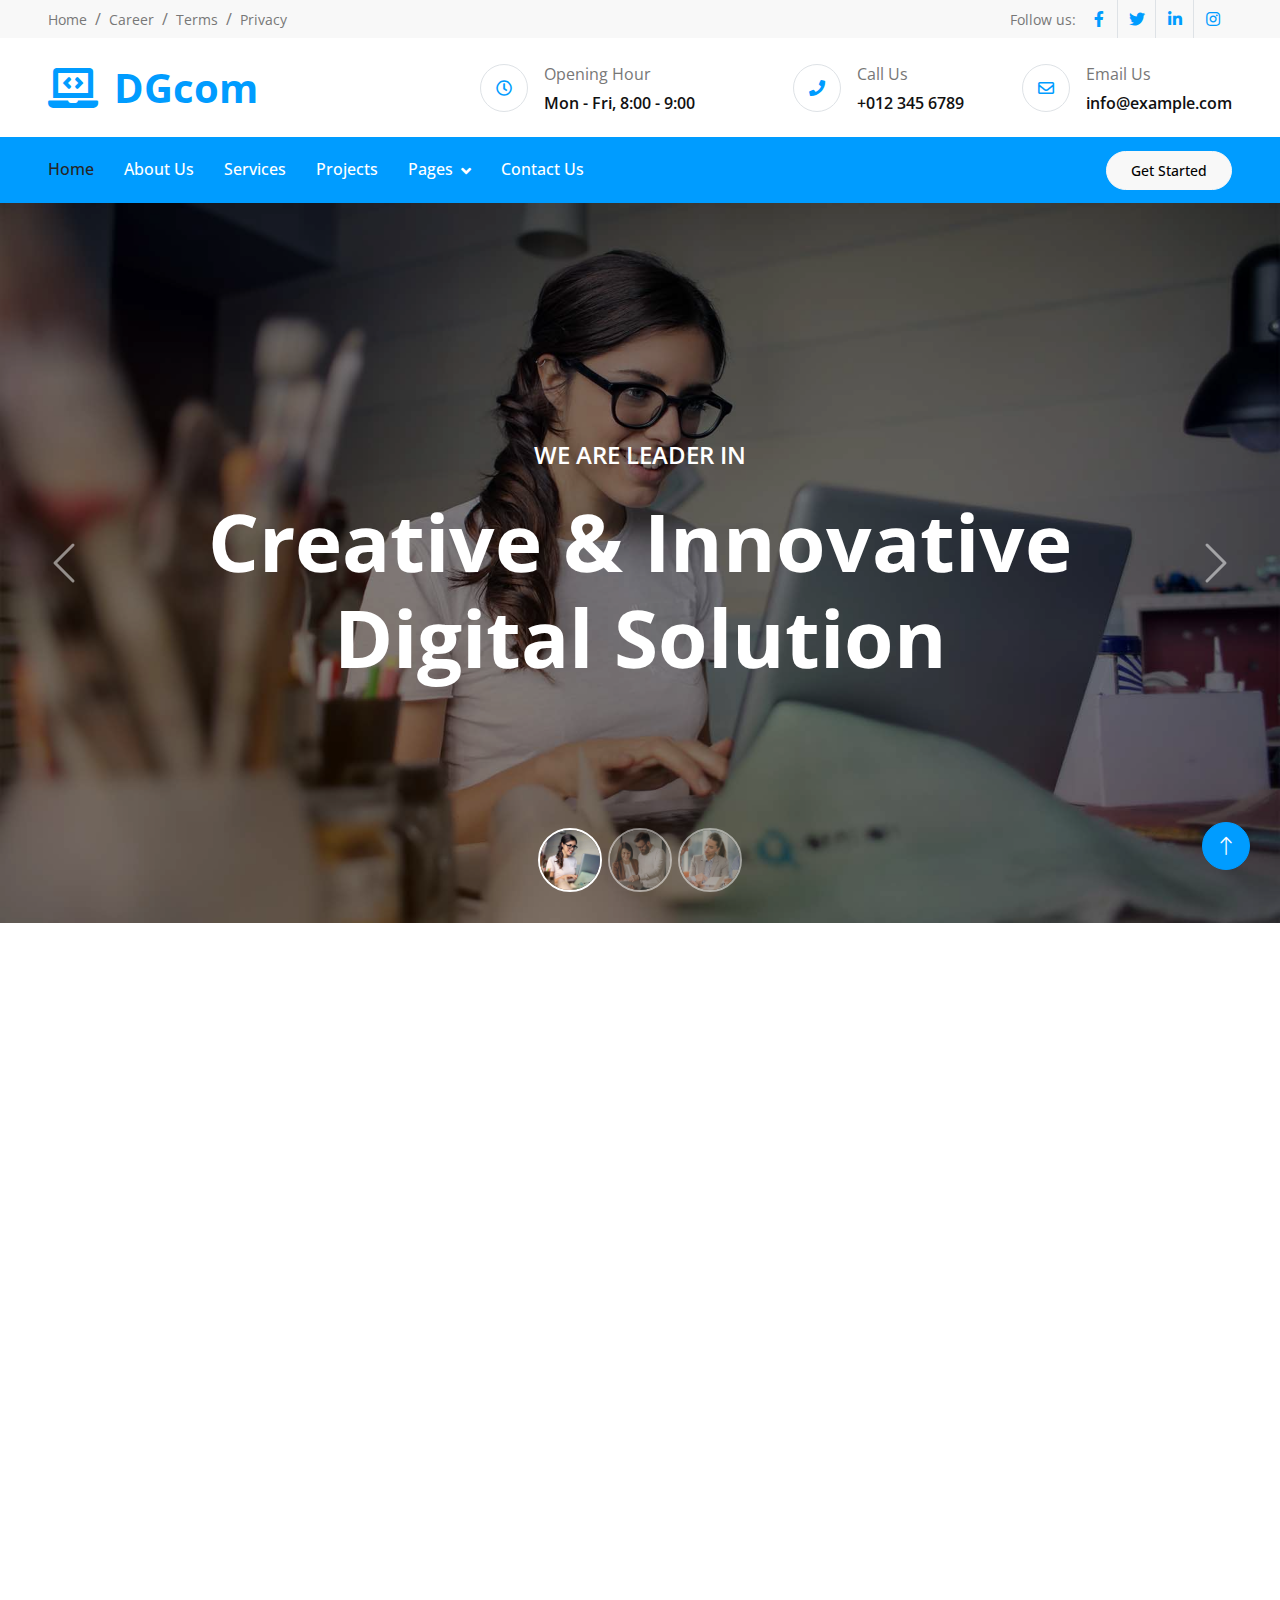
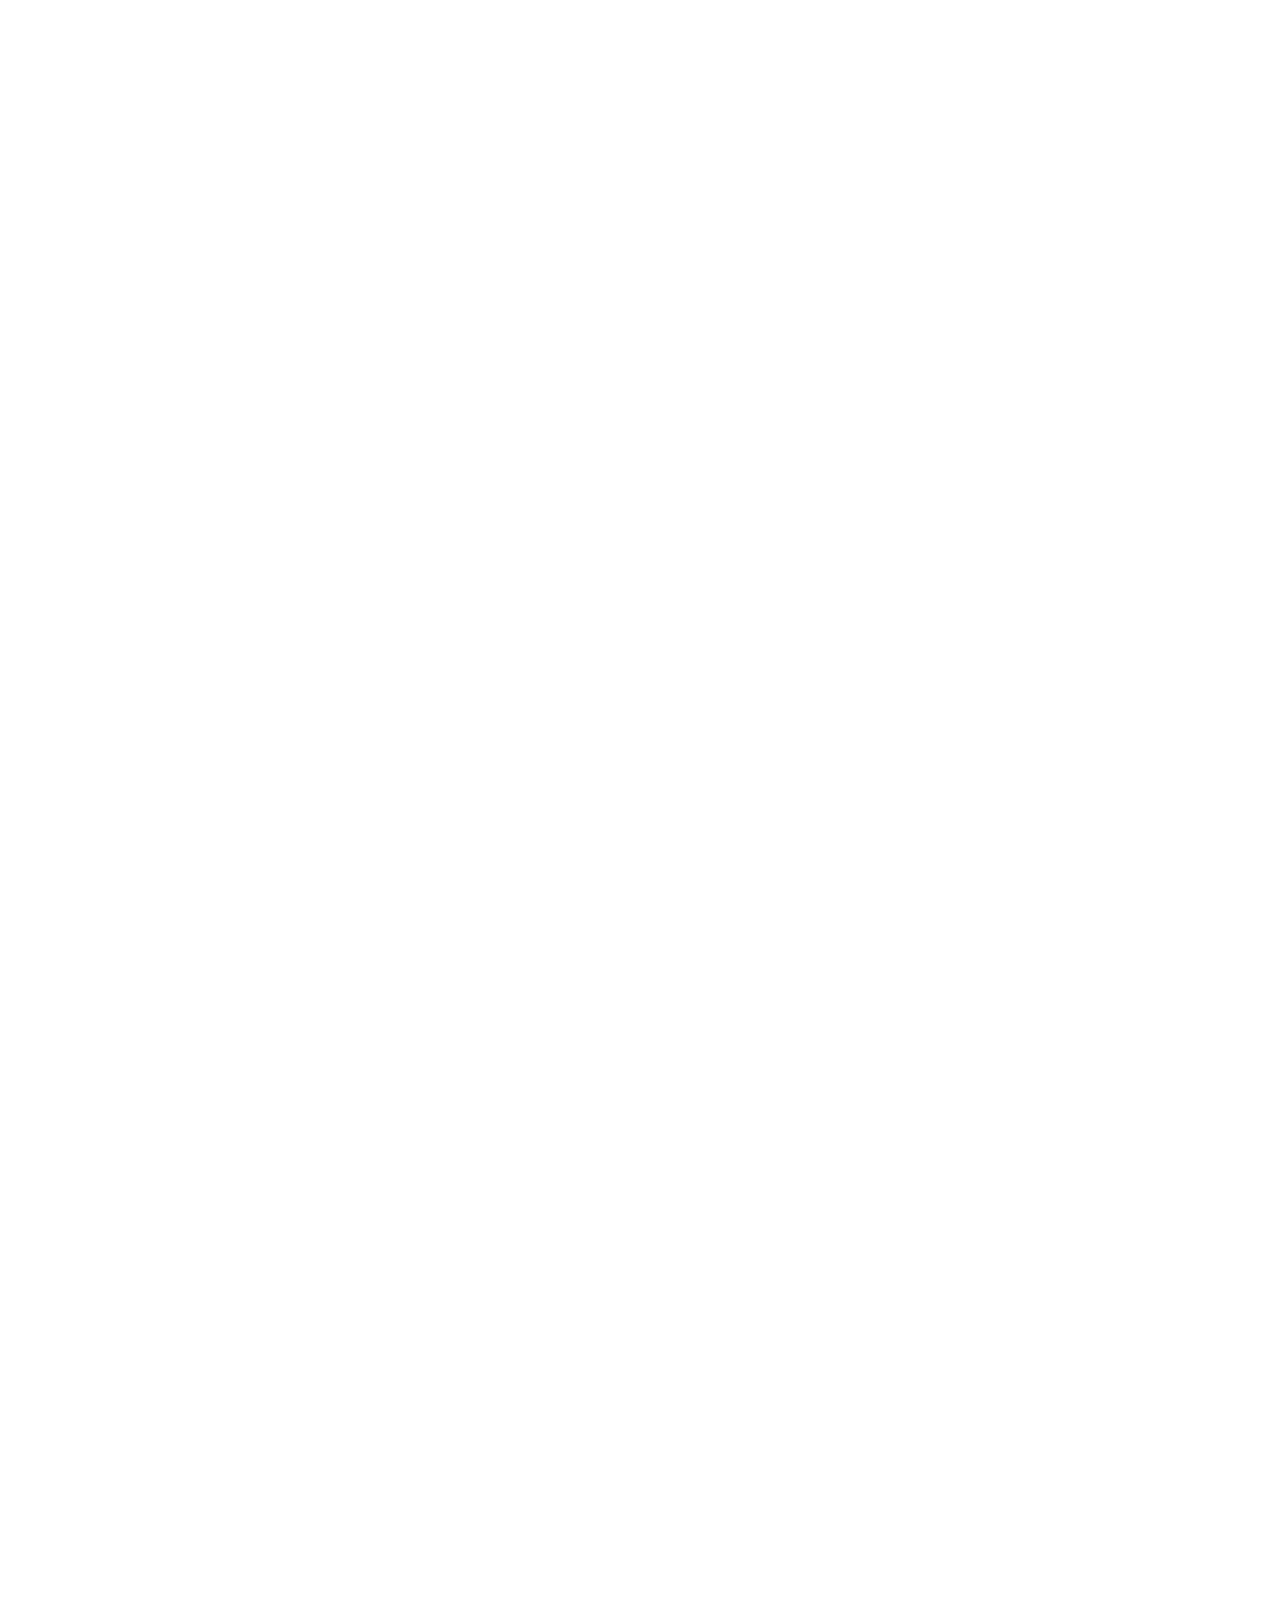
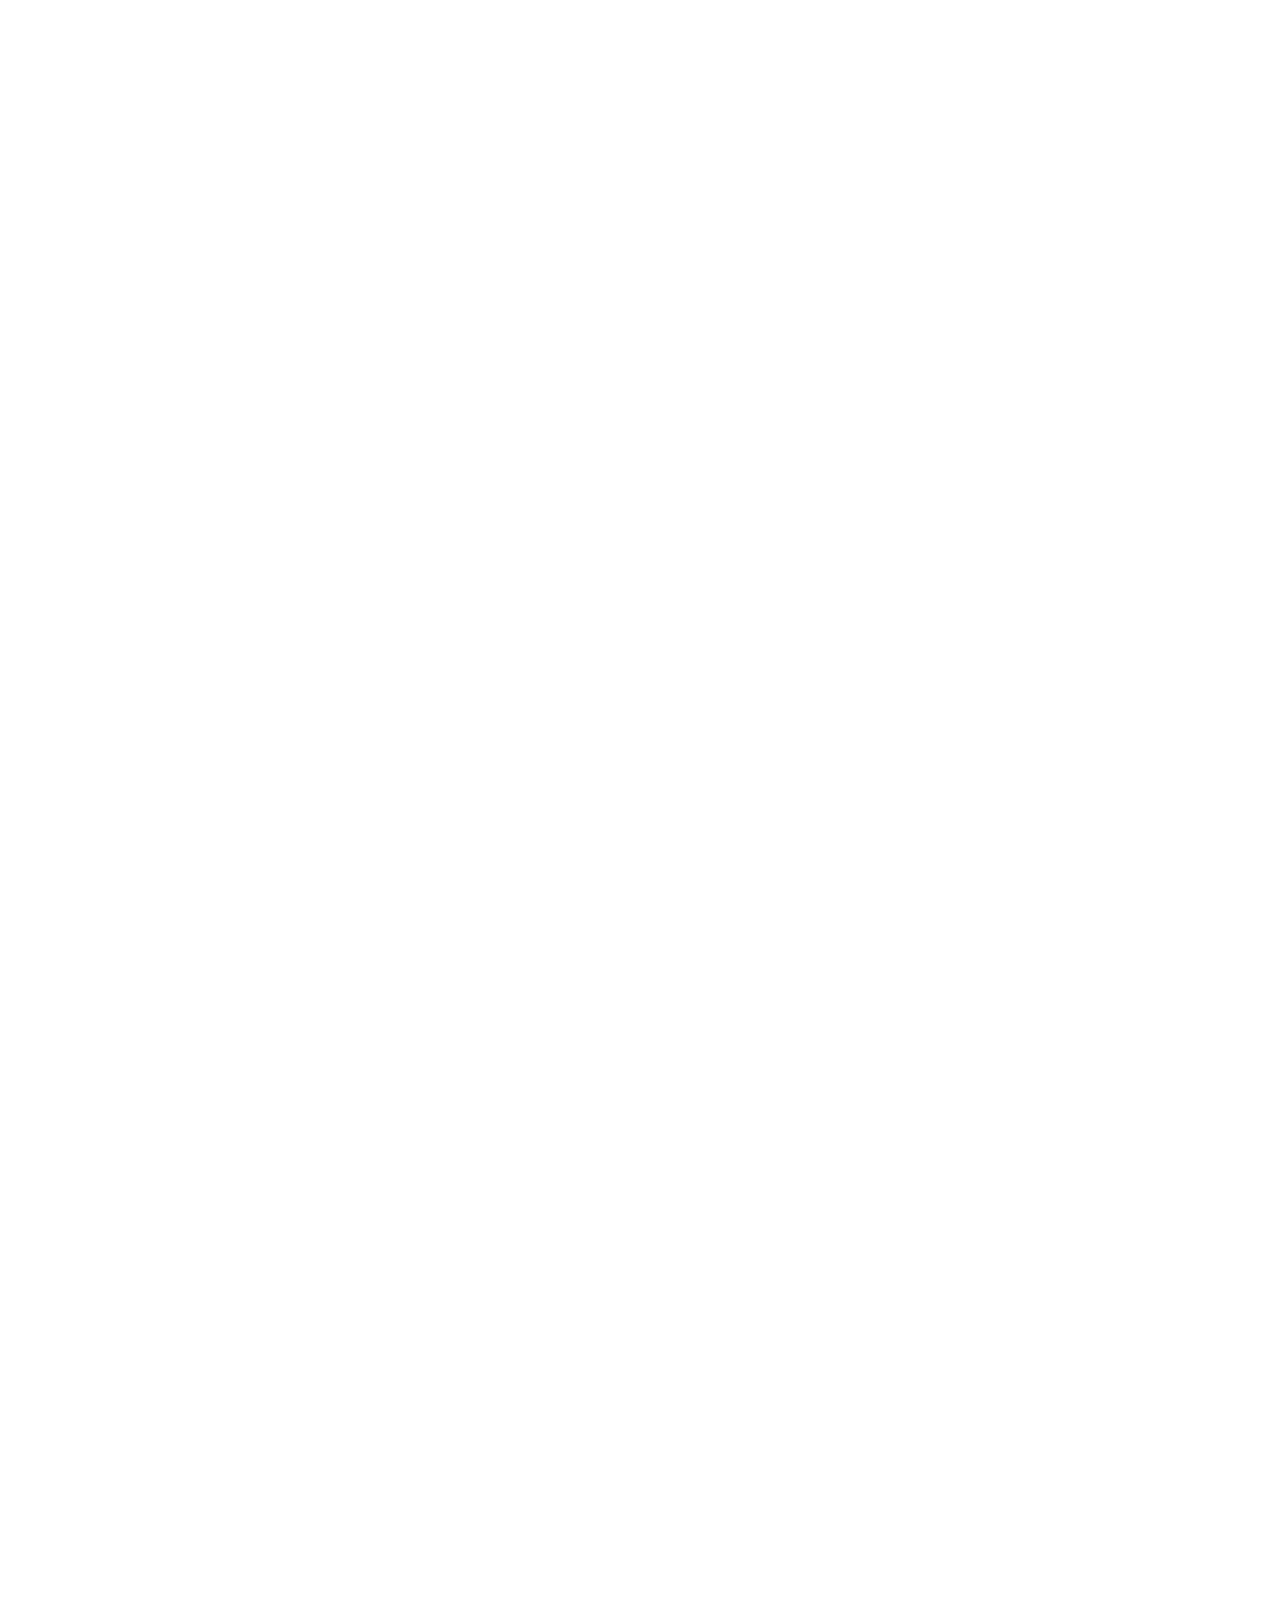
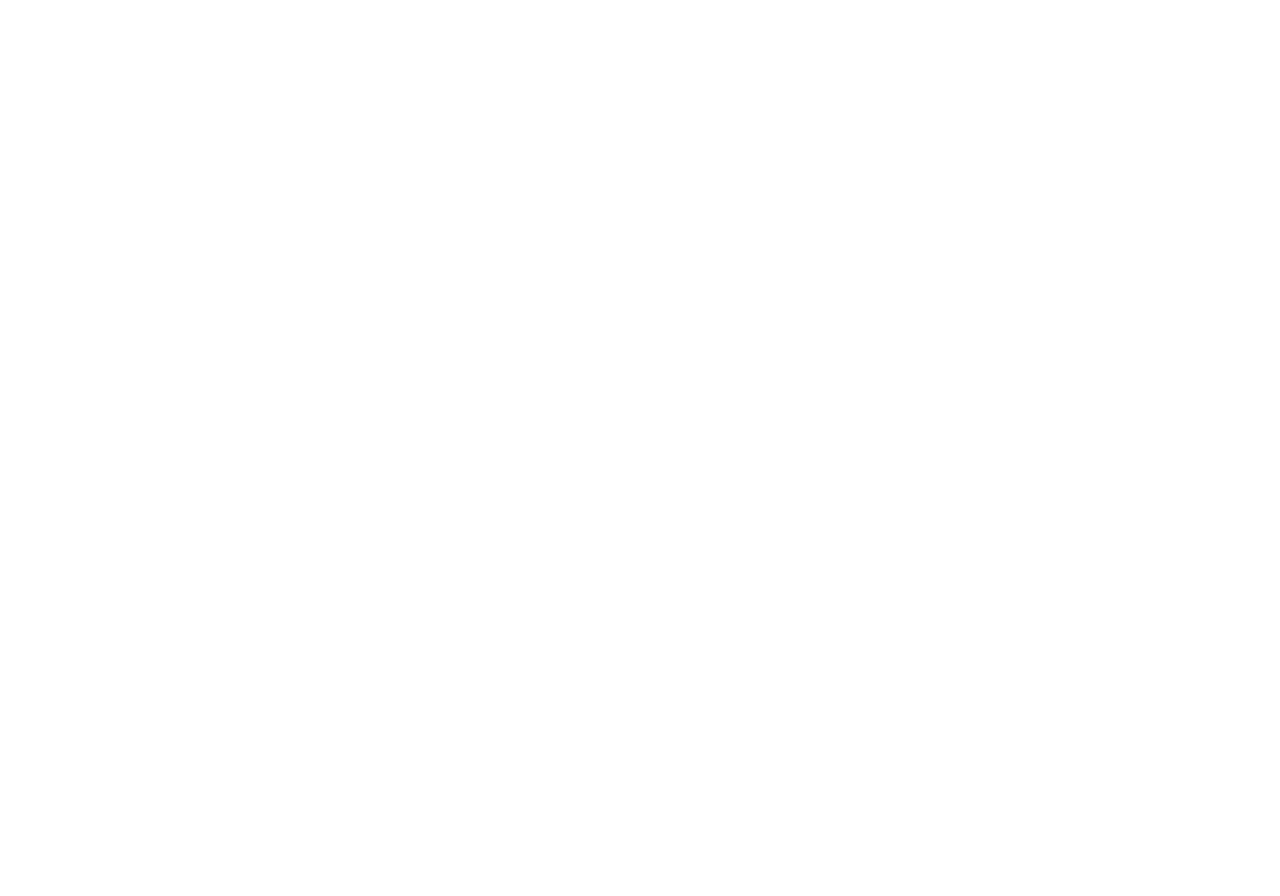
<file: content/templates/moban6534/index.html>
<!DOCTYPE html>
<html lang="en">
<head>
    <meta charset="utf-8">
    <title>DGcom - Web Design Agency HTML Template</title>
    <meta content="width=device-width, initial-scale=1.0" name="viewport">
    <meta content="" name="keywords">
    <meta content="" name="description">


    <link rel="preconnect" href="https://fonts.googleapis.com/">
    <link rel="preconnect" href="https://fonts.gstatic.com/" crossorigin="">
    <link href="static/css/css2.css" rel="stylesheet">

    <link href="static/css/all.min.css" rel="stylesheet">
    <link href="static/css/bootstrap-icons.css" rel="stylesheet">

    <link href="static/css/animate.min.css" rel="stylesheet">
    <link href="static/css/owl.carousel.min.css" rel="stylesheet">
    <link href="static/css/lightbox.min.css" rel="stylesheet">

    <link href="static/css/bootstrap.min.css" rel="stylesheet">

    <link href="static/css/style.css" rel="stylesheet">
</head>
<body>

<div id="spinner" class="show bg-white position-fixed translate-middle w-100 vh-100 top-50 start-50 d-flex align-items-center justify-content-center">
    <div class="spinner-border position-relative text-primary" style="width: 6rem; height: 6rem;" role="status"></div>
    <i class="fa fa-laptop-code fa-2x text-primary position-absolute top-50 start-50 translate-middle"></i>
</div>


<div class="container-fluid bg-light px-0 wow fadeIn" data-wow-delay="0.1s">
    <div class="row gx-0 align-items-center d-none d-lg-flex">
        <div class="col-lg-6 px-5 text-start">
            <ol class="breadcrumb mb-0">
                <li class="breadcrumb-item"><a class="small text-secondary" href="#">Home</a></li>
                <li class="breadcrumb-item"><a class="small text-secondary" href="#">Career</a></li>
                <li class="breadcrumb-item"><a class="small text-secondary" href="#">Terms</a></li>
                <li class="breadcrumb-item"><a class="small text-secondary" href="#">Privacy</a></li>
            </ol>
        </div>
        <div class="col-lg-6 px-5 text-end">
            <small>Follow us:</small>
            <div class="h-100 d-inline-flex align-items-center">
                <a class="btn-square text-primary border-end rounded-0" href=""><i class="fab fa-facebook-f"></i></a>
                <a class="btn-square text-primary border-end rounded-0" href=""><i class="fab fa-twitter"></i></a>
                <a class="btn-square text-primary border-end rounded-0" href=""><i class="fab fa-linkedin-in"></i></a>
                <a class="btn-square text-primary pe-0" href=""><i class="fab fa-instagram"></i></a>
            </div>
        </div>
    </div>
</div>


<div class="container-fluid py-4 px-5 wow fadeIn" data-wow-delay="0.1s">
    <div class="row align-items-center top-bar">
        <div class="col-lg-4 col-md-12 text-center text-lg-start">
            <a href="" class="navbar-brand m-0 p-0">
                <h1 class="fw-bold text-primary m-0"><i class="fa fa-laptop-code me-3"></i>DGcom</h1>

            </a>
        </div>
        <div class="col-lg-8 col-md-7 d-none d-lg-block">
            <div class="row">
                <div class="col-4">
                    <div class="d-flex align-items-center justify-content-end">
                        <div class="flex-shrink-0 btn-lg-square border rounded-circle">
                            <i class="far fa-clock text-primary"></i>
                        </div>
                        <div class="ps-3">
                            <p class="mb-2">Opening Hour</p>
                            <h6 class="mb-0">Mon - Fri, 8:00 - 9:00</h6>
                        </div>
                    </div>
                </div>
                <div class="col-4">
                    <div class="d-flex align-items-center justify-content-end">
                        <div class="flex-shrink-0 btn-lg-square border rounded-circle">
                            <i class="fa fa-phone text-primary"></i>
                        </div>
                        <div class="ps-3">
                            <p class="mb-2">Call Us</p>
                            <h6 class="mb-0">+012 345 6789</h6>
                        </div>
                    </div>
                </div>
                <div class="col-4">
                    <div class="d-flex align-items-center justify-content-end">
                        <div class="flex-shrink-0 btn-lg-square border rounded-circle">
                            <i class="far fa-envelope text-primary"></i>
                        </div>
                        <div class="ps-3">
                            <p class="mb-2">Email Us</p>
                            <h6 class="mb-0"><a href="email-protection.html" class="__cf_email__" data-cfemail="640d0a020b24011c05091408014a070b09">[email&#160;protected]</a>
                            </h6>
                        </div>
                    </div>
                </div>
            </div>
        </div>
    </div>
</div>


<nav class="navbar navbar-expand-lg bg-primary navbar-dark sticky-top py-lg-0 px-lg-5 wow fadeIn" data-wow-delay="0.1s">
    <a href="#" class="navbar-brand ms-3 d-lg-none">MENU</a>
    <button type="button" class="navbar-toggler me-3" data-bs-toggle="collapse" data-bs-target="#navbarCollapse">
        <span class="navbar-toggler-icon"></span>
    </button>
    <div class="collapse navbar-collapse" id="navbarCollapse">
        <div class="navbar-nav me-auto p-3 p-lg-0">
            <a href="index1.html" class="nav-item nav-link active">Home</a>
            <a href="about.html" class="nav-item nav-link">About Us</a>
            <a href="service.html" class="nav-item nav-link">Services</a>
            <a href="project.html" class="nav-item nav-link">Projects</a>
            <div class="nav-item dropdown">
                <a href="#" class="nav-link dropdown-toggle" data-bs-toggle="dropdown">Pages</a>
                <div class="dropdown-menu border-0 rounded-0 rounded-bottom m-0">
                    <a href="feature.html" class="dropdown-item">Features</a>
                    <a href="team.html" class="dropdown-item">Our Team</a>
                    <a href="testimonial.html" class="dropdown-item">Testimonial</a>
                    <a href="404.html" class="dropdown-item">404 Page</a>
                </div>
            </div>
            <a href="contact.html" class="nav-item nav-link">Contact Us</a>
        </div>
        <a href="#" class="btn btn-sm btn-light rounded-pill py-2 px-4 d-none d-lg-block">Get Started</a>
    </div>
</nav>


<div class="container-fluid p-0 mb-5 wow fadeIn" data-wow-delay="0.1s">
    <div id="header-carousel" class="carousel slide" data-bs-ride="carousel">
        <div class="carousel-indicators">
            <button type="button" data-bs-target="#header-carousel" data-bs-slide-to="0" class="active" aria-current="true" aria-label="Slide 1">
                <img class="img-fluid" src="static/picture/carousel-1.jpg" alt="Image">
            </button>
            <button type="button" data-bs-target="#header-carousel" data-bs-slide-to="1" aria-label="Slide 2">
                <img class="img-fluid" src="static/picture/carousel-2.jpg" alt="Image">
            </button>
            <button type="button" data-bs-target="#header-carousel" data-bs-slide-to="2" aria-label="Slide 3">
                <img class="img-fluid" src="static/picture/carousel-3.jpg" alt="Image">
            </button>
        </div>
        <div class="carousel-inner">
            <div class="carousel-item active">
                <img class="w-100" src="static/picture/carousel-1.jpg" alt="Image">
                <div class="carousel-caption">
                    <div class="p-3" style="max-width: 900px;">
                        <h4 class="text-white text-uppercase mb-4 animated zoomIn">We Are Leader In</h4>
                        <h1 class="display-1 text-white mb-0 animated zoomIn">Creative & Innovative Digital Solution</h1>
                    </div>
                </div>
            </div>
            <div class="carousel-item">
                <img class="w-100" src="static/picture/carousel-2.jpg" alt="Image">
                <div class="carousel-caption">
                    <div class="p-3" style="max-width: 900px;">
                        <h4 class="text-white text-uppercase mb-4 animated zoomIn">We Are Leader In</h4>
                        <h1 class="display-1 text-white mb-0 animated zoomIn">Creative & Innovative Digital Solution</h1>
                    </div>
                </div>
            </div>
            <div class="carousel-item">
                <img class="w-100" src="static/picture/carousel-3.jpg" alt="Image">
                <div class="carousel-caption">
                    <div class="p-3" style="max-width: 900px;">
                        <h4 class="text-white text-uppercase mb-4 animated zoomIn">We Are Leader In</h4>
                        <h1 class="display-1 text-white mb-0 animated zoomIn">Creative & Innovative Digital Solution</h1>
                    </div>
                </div>
            </div>
        </div>
        <button class="carousel-control-prev" type="button" data-bs-target="#header-carousel" data-bs-slide="prev">
            <span class="carousel-control-prev-icon" aria-hidden="true"></span>
            <span class="visually-hidden">Previous</span>
        </button>
        <button class="carousel-control-next" type="button" data-bs-target="#header-carousel" data-bs-slide="next">
            <span class="carousel-control-next-icon" aria-hidden="true"></span>
            <span class="visually-hidden">Next</span>
        </button>
    </div>
</div>


<div class="container-xxl py-5">
    <div class="container">
        <div class="row g-4">
            <div class="col-lg-3 col-md-6 wow fadeInUp" data-wow-delay="0.1s">
                <div class="fact-item bg-light rounded text-center h-100 p-5">
                    <i class="fa fa-certificate fa-4x text-primary mb-4"></i>
                    <h5 class="mb-3">Years Experience</h5>
                    <h1 class="display-5 mb-0" data-toggle="counter-up">1234</h1>
                </div>
            </div>
            <div class="col-lg-3 col-md-6 wow fadeInUp" data-wow-delay="0.3s">
                <div class="fact-item bg-light rounded text-center h-100 p-5">
                    <i class="fa fa-users-cog fa-4x text-primary mb-4"></i>
                    <h5 class="mb-3">Team Members</h5>
                    <h1 class="display-5 mb-0" data-toggle="counter-up">1234</h1>
                </div>
            </div>
            <div class="col-lg-3 col-md-6 wow fadeInUp" data-wow-delay="0.5s">
                <div class="fact-item bg-light rounded text-center h-100 p-5">
                    <i class="fa fa-users fa-4x text-primary mb-4"></i>
                    <h5 class="mb-3">Satisfied Clients</h5>
                    <h1 class="display-5 mb-0" data-toggle="counter-up">1234</h1>
                </div>
            </div>
            <div class="col-lg-3 col-md-6 wow fadeInUp" data-wow-delay="0.7s">
                <div class="fact-item bg-light rounded text-center h-100 p-5">
                    <i class="fa fa-check fa-4x text-primary mb-4"></i>
                    <h5 class="mb-3">Projects Done</h5>
                    <h1 class="display-5 mb-0" data-toggle="counter-up">1234</h1>
                </div>
            </div>
        </div>
    </div>
</div>


<div class="container-xxl py-5">
    <div class="container">
        <div class="row g-5">
            <div class="col-lg-6 wow fadeInUp" data-wow-delay="0.1s">
                <div class="img-border">
                    <img class="img-fluid" src="static/picture/about.jpg" alt="">
                </div>
            </div>
            <div class="col-lg-6 wow fadeInUp" data-wow-delay="0.5s">
                <div class="h-100">
                    <h6 class="section-title bg-white text-start text-primary pe-3">About Us</h6>
                    <h1 class="display-6 mb-4">#1 Digital Solution With <span class="text-primary">10 Years</span> Of Experience</h1>
                    <p>Tempor erat elitr rebum at clita. Diam dolor diam ipsum sit. Aliqu diam amet diam et eos. Clita erat ipsum et lorem et sit, sed stet
                        lorem sit clita duo justo magna dolore erat amet</p>
                    <p class="mb-4">Stet no et lorem dolor et diam, amet duo ut dolore vero eos. No stet est diam rebum amet diam ipsum. Clita clita labore,
                        dolor duo nonumy clita sit at, sed sit sanctus dolor eos.</p>
                    <div class="d-flex align-items-center mb-4 pb-2">
                        <img class="flex-shrink-0 rounded-circle" src="static/picture/team-1.jpg" alt="" style="width: 50px; height: 50px;">
                        <div class="ps-4">
                            <h6>Jhon Doe</h6>
                            <small>SEO & Founder</small>
                        </div>
                    </div>
                    <a class="btn btn-primary rounded-pill py-3 px-5" href="">Read More</a>
                </div>
            </div>
        </div>
    </div>
</div>


<div class="container-xxl py-5">
    <div class="container">
        <div class="text-center mx-auto mb-5 wow fadeInUp" data-wow-delay="0.1s" style="max-width: 600px;">
            <h6 class="section-title bg-white text-center text-primary px-3">Services</h6>
            <h1 class="display-6 mb-4">We Focuse On Making The Best In All Sectors</h1>
        </div>
        <div class="row g-4">
            <div class="col-lg-4 col-md-6 wow fadeInUp" data-wow-delay="0.1s">
                <a class="service-item d-block rounded text-center h-100 p-4" href="">
                    <img class="img-fluid rounded mb-4" src="static/picture/service-1.jpg" alt="">
                    <h4 class="mb-0">Web Design</h4>
                </a>
            </div>
            <div class="col-lg-4 col-md-6 wow fadeInUp" data-wow-delay="0.3s">
                <a class="service-item d-block rounded text-center h-100 p-4" href="">
                    <img class="img-fluid rounded mb-4" src="static/picture/service-2.jpg" alt="">
                    <h4 class="mb-0">App Development</h4>
                </a>
            </div>
            <div class="col-lg-4 col-md-6 wow fadeInUp" data-wow-delay="0.5s">
                <a class="service-item d-block rounded text-center h-100 p-4" href="">
                    <img class="img-fluid rounded mb-4" src="static/picture/service-3.jpg" alt="">
                    <h4 class="mb-0">SEO Optimization</h4>
                </a>
            </div>
            <div class="col-lg-4 col-md-6 wow fadeInUp" data-wow-delay="0.1s">
                <a class="service-item d-block rounded text-center h-100 p-4" href="">
                    <img class="img-fluid rounded mb-4" src="static/picture/service-4.jpg" alt="">
                    <h4 class="mb-0">Social Marketing</h4>
                </a>
            </div>
            <div class="col-lg-4 col-md-6 wow fadeInUp" data-wow-delay="0.3s">
                <a class="service-item d-block rounded text-center h-100 p-4" href="">
                    <img class="img-fluid rounded mb-4" src="static/picture/service-5.jpg" alt="">
                    <h4 class="mb-0">Email Marketing</h4>
                </a>
            </div>
            <div class="col-lg-4 col-md-6 wow fadeInUp" data-wow-delay="0.5s">
                <a class="service-item d-block rounded text-center h-100 p-4" href="">
                    <img class="img-fluid rounded mb-4" src="static/picture/service-6.jpg" alt="">
                    <h4 class="mb-0">PPC Advertising</h4>
                </a>
            </div>
        </div>
    </div>
</div>


<div class="container-xxl py-5">
    <div class="container">
        <div class="row g-5">
            <div class="col-lg-6 wow fadeInUp" data-wow-delay="0.1s">
                <div class="h-100">
                    <h6 class="section-title bg-white text-start text-primary pe-3">Why Choose Us</h6>
                    <h1 class="display-6 mb-4">Why People Trust Us? Learn About Us!</h1>
                    <p class="mb-4">Tempor erat elitr rebum at clita. Diam dolor diam ipsum sit. Aliqu diam amet diam et eos. Clita erat ipsum et lorem et sit,
                        sed stet lorem sit clita duo justo magna dolore erat amet</p>
                    <div class="row g-4">
                        <div class="col-12">
                            <div class="skill">
                                <div class="d-flex justify-content-between">
                                    <p class="mb-2">Digital Marketing</p>
                                    <p class="mb-2">85%</p>
                                </div>
                                <div class="progress">
                                    <div class="progress-bar bg-primary" role="progressbar" aria-valuenow="85" aria-valuemin="0" aria-valuemax="100"></div>
                                </div>
                            </div>
                        </div>
                        <div class="col-12">
                            <div class="skill">
                                <div class="d-flex justify-content-between">
                                    <p class="mb-2">SEO & Backlinks</p>
                                    <p class="mb-2">90%</p>
                                </div>
                                <div class="progress">
                                    <div class="progress-bar bg-primary" role="progressbar" aria-valuenow="90" aria-valuemin="0" aria-valuemax="100"></div>
                                </div>
                            </div>
                        </div>
                        <div class="col-12">
                            <div class="skill">
                                <div class="d-flex justify-content-between">
                                    <p class="mb-2">Design & Development</p>
                                    <p class="mb-2">95%</p>
                                </div>
                                <div class="progress">
                                    <div class="progress-bar bg-primary" role="progressbar" aria-valuenow="95" aria-valuemin="0" aria-valuemax="100"></div>
                                </div>
                            </div>
                        </div>
                    </div>
                </div>
            </div>
            <div class="col-lg-6 wow fadeInUp" data-wow-delay="0.5s">
                <div class="img-border">
                    <img class="img-fluid" src="static/picture/feature.jpg" alt="">
                </div>
            </div>
        </div>
    </div>
</div>


<div class="container-xxl py-5">
    <div class="container">
        <div class="text-center mx-auto mb-5 wow fadeInUp" data-wow-delay="0.1s" style="max-width: 600px;">
            <h6 class="section-title bg-white text-center text-primary px-3">Our Projects</h6>
            <h1 class="display-6 mb-4">Learn More About Our Complete Projects</h1>
        </div>
        <div class="owl-carousel project-carousel wow fadeInUp" data-wow-delay="0.1s">
            <div class="project-item border rounded h-100 p-4" data-dot="01">
                <div class="position-relative mb-4">
                    <img class="img-fluid rounded" src="static/picture/project-1.jpg" alt="">
                    <a href="static/picture/project-1.jpg" data-lightbox="project"><i class="fa fa-eye fa-2x"></i></a>
                </div>
                <h6>UI / UX Design</h6>
                <span>Digital agency website design and development</span>
            </div>
            <div class="project-item border rounded h-100 p-4" data-dot="02">
                <div class="position-relative mb-4">
                    <img class="img-fluid rounded" src="static/picture/project-2.jpg" alt="">
                    <a href="static/picture/project-2.jpg" data-lightbox="project"><i class="fa fa-eye fa-2x"></i></a>
                </div>
                <h6>UI / UX Design</h6>
                <span>Digital agency website design and development</span>
            </div>
            <div class="project-item border rounded h-100 p-4" data-dot="03">
                <div class="position-relative mb-4">
                    <img class="img-fluid rounded" src="static/picture/project-3.jpg" alt="">
                    <a href="static/picture/project-2.jpg" data-lightbox="project"><i class="fa fa-eye fa-2x"></i></a>
                </div>
                <h6>UI / UX Design</h6>
                <span>Digital agency website design and development</span>
            </div>
            <div class="project-item border rounded h-100 p-4" data-dot="04">
                <div class="position-relative mb-4">
                    <img class="img-fluid rounded" src="static/picture/project-4.jpg" alt="">
                    <a href="static/picture/project-4.jpg" data-lightbox="project"><i class="fa fa-eye fa-2x"></i></a>
                </div>
                <h6>UI / UX Design</h6>
                <span>Digital agency website design and development</span>
            </div>
            <div class="project-item border rounded h-100 p-4" data-dot="05">
                <div class="position-relative mb-4">
                    <img class="img-fluid rounded" src="static/picture/project-5.jpg" alt="">
                    <a href="static/picture/project-5.jpg" data-lightbox="project"><i class="fa fa-eye fa-2x"></i></a>
                </div>
                <h6>UI / UX Design</h6>
                <span>Digital agency website design and development</span>
            </div>
            <div class="project-item border rounded h-100 p-4" data-dot="06">
                <div class="position-relative mb-4">
                    <img class="img-fluid rounded" src="static/picture/project-6.jpg" alt="">
                    <a href="static/picture/project-6.jpg" data-lightbox="project"><i class="fa fa-eye fa-2x"></i></a>
                </div>
                <h6>UI / UX Design</h6>
                <span>Digital agency website design and development</span>
            </div>
            <div class="project-item border rounded h-100 p-4" data-dot="07">
                <div class="position-relative mb-4">
                    <img class="img-fluid rounded" src="static/picture/project-7.jpg" alt="">
                    <a href="static/picture/project-7.jpg" data-lightbox="project"><i class="fa fa-eye fa-2x"></i></a>
                </div>
                <h6>UI / UX Design</h6>
                <span>Digital agency website design and development</span>
            </div>
            <div class="project-item border rounded h-100 p-4" data-dot="08">
                <div class="position-relative mb-4">
                    <img class="img-fluid rounded" src="static/picture/project-8.jpg" alt="">
                    <a href="static/picture/project-8.jpg" data-lightbox="project"><i class="fa fa-eye fa-2x"></i></a>
                </div>
                <h6>UI / UX Design</h6>
                <span>Digital agency website design and development</span>
            </div>
            <div class="project-item border rounded h-100 p-4" data-dot="09">
                <div class="position-relative mb-4">
                    <img class="img-fluid rounded" src="static/picture/project-9.jpg" alt="">
                    <a href="static/picture/project-9.jpg" data-lightbox="project"><i class="fa fa-eye fa-2x"></i></a>
                </div>
                <h6>UI / UX Design</h6>
                <span>Digital agency website design and development</span>
            </div>
            <div class="project-item border rounded h-100 p-4" data-dot="10">
                <div class="position-relative mb-4">
                    <img class="img-fluid rounded" src="static/picture/project-10.jpg" alt="">
                    <a href="static/picture/project-10.jpg" data-lightbox="project"><i class="fa fa-eye fa-2x"></i></a>
                </div>
                <h6>UI / UX Design</h6>
                <span>Digital agency website design and development</span>
            </div>
        </div>
    </div>
</div>


<div class="container-xxl py-5">
    <div class="container">
        <div class="text-center mx-auto mb-5 wow fadeInUp" data-wow-delay="0.1s" style="max-width: 600px;">
            <h6 class="section-title bg-white text-center text-primary px-3">Our Team</h6>
            <h1 class="display-6 mb-4">We Are A Creative Team For Your Dream Project</h1>
        </div>
        <div class="row g-4">
            <div class="col-lg-4 col-md-6 wow fadeInUp" data-wow-delay="0.1s">
                <div class="team-item text-center p-4">
                    <img class="img-fluid border rounded-circle w-75 p-2 mb-4" src="static/picture/team-1.jpg" alt="">
                    <div class="team-text">
                        <div class="team-title">
                            <h5>Full Name</h5>
                            <span>Designation</span>
                        </div>
                        <div class="team-social">
                            <a class="btn btn-square btn-primary rounded-circle" href=""><i class="fab fa-facebook-f"></i></a>
                            <a class="btn btn-square btn-primary rounded-circle" href=""><i class="fab fa-twitter"></i></a>
                            <a class="btn btn-square btn-primary rounded-circle" href=""><i class="fab fa-instagram"></i></a>
                        </div>
                    </div>
                </div>
            </div>
            <div class="col-lg-4 col-md-6 wow fadeInUp" data-wow-delay="0.3s">
                <div class="team-item text-center p-4">
                    <img class="img-fluid border rounded-circle w-75 p-2 mb-4" src="static/picture/team-2.jpg" alt="">
                    <div class="team-text">
                        <div class="team-title">
                            <h5>Full Name</h5>
                            <span>Designation</span>
                        </div>
                        <div class="team-social">
                            <a class="btn btn-square btn-primary rounded-circle" href=""><i class="fab fa-facebook-f"></i></a>
                            <a class="btn btn-square btn-primary rounded-circle" href=""><i class="fab fa-twitter"></i></a>
                            <a class="btn btn-square btn-primary rounded-circle" href=""><i class="fab fa-instagram"></i></a>
                        </div>
                    </div>
                </div>
            </div>
            <div class="col-lg-4 col-md-6 wow fadeInUp" data-wow-delay="0.5s">
                <div class="team-item text-center p-4">
                    <img class="img-fluid border rounded-circle w-75 p-2 mb-4" src="static/picture/team-3.jpg" alt="">
                    <div class="team-text">
                        <div class="team-title">
                            <h5>Full Name</h5>
                            <span>Designation</span>
                        </div>
                        <div class="team-social">
                            <a class="btn btn-square btn-primary rounded-circle" href=""><i class="fab fa-facebook-f"></i></a>
                            <a class="btn btn-square btn-primary rounded-circle" href=""><i class="fab fa-twitter"></i></a>
                            <a class="btn btn-square btn-primary rounded-circle" href=""><i class="fab fa-instagram"></i></a>
                        </div>
                    </div>
                </div>
            </div>
        </div>
    </div>
</div>


<div class="container-xxl py-5">
    <div class="container">
        <div class="text-center mx-auto mb-5 wow fadeInUp" data-wow-delay="0.1s" style="max-width: 600px;">
            <h6 class="section-title bg-white text-center text-primary px-3">Testimonial</h6>
            <h1 class="display-6 mb-4">What Our Clients Say!</h1>
        </div>
        <div class="owl-carousel testimonial-carousel wow fadeInUp" data-wow-delay="0.1s">
            <div class="testimonial-item bg-light rounded p-4">
                <div class="d-flex align-items-center mb-4">
                    <img class="flex-shrink-0 rounded-circle border p-1" src="static/picture/testimonial-1.jpg" alt="">
                    <div class="ms-4">
                        <h5 class="mb-1">Client Name</h5>
                        <span>Profession</span>
                    </div>
                </div>
                <p class="mb-0">Tempor erat elitr rebum at clita. Diam dolor diam ipsum sit diam amet diam et eos. Clita erat ipsum et lorem et sit.</p>
            </div>
            <div class="testimonial-item bg-light rounded p-4">
                <div class="d-flex align-items-center mb-4">
                    <img class="flex-shrink-0 rounded-circle border p-1" src="static/picture/testimonial-2.jpg" alt="">
                    <div class="ms-4">
                        <h5 class="mb-1">Client Name</h5>
                        <span>Profession</span>
                    </div>
                </div>
                <p class="mb-0">Tempor erat elitr rebum at clita. Diam dolor diam ipsum sit diam amet diam et eos. Clita erat ipsum et lorem et sit.</p>
            </div>
            <div class="testimonial-item bg-light rounded p-4">
                <div class="d-flex align-items-center mb-4">
                    <img class="flex-shrink-0 rounded-circle border p-1" src="static/picture/testimonial-3.jpg" alt="">
                    <div class="ms-4">
                        <h5 class="mb-1">Client Name</h5>
                        <span>Profession</span>
                    </div>
                </div>
                <p class="mb-0">Tempor erat elitr rebum at clita. Diam dolor diam ipsum sit diam amet diam et eos. Clita erat ipsum et lorem et sit.</p>
            </div>
            <div class="testimonial-item bg-light rounded p-4">
                <div class="d-flex align-items-center mb-4">
                    <img class="flex-shrink-0 rounded-circle border p-1" src="static/picture/testimonial-4.jpg" alt="">
                    <div class="ms-4">
                        <h5 class="mb-1">Client Name</h5>
                        <span>Profession</span>
                    </div>
                </div>
                <p class="mb-0">Tempor erat elitr rebum at clita. Diam dolor diam ipsum sit diam amet diam et eos. Clita erat ipsum et lorem et sit.</p>
            </div>
        </div>
    </div>
</div>


<div class="container-fluid bg-dark text-body footer mt-5 pt-5 wow fadeIn" data-wow-delay="0.1s">
    <div class="container py-5">
        <div class="row g-5">
            <div class="col-lg-3 col-md-6">
                <h5 class="text-light mb-4">Address</h5>
                <p class="mb-2"><i class="fa fa-map-marker-alt me-3"></i>123 Street, New York, USA</p>
                <p class="mb-2"><i class="fa fa-phone-alt me-3"></i>+012 345 67890</p>
                <p class="mb-2"><i class="fa fa-envelope me-3"></i><a href="email-protection.html" class="__cf_email__"
                                                                      data-cfemail="7f161119103f1a071e120f131a511c1012">[email&#160;protected]</a></p>
                <div class="d-flex pt-2">
                    <a class="btn btn-square btn-outline-secondary rounded-circle me-1" href=""><i class="fab fa-twitter"></i></a>
                    <a class="btn btn-square btn-outline-secondary rounded-circle me-1" href=""><i class="fab fa-facebook-f"></i></a>
                    <a class="btn btn-square btn-outline-secondary rounded-circle me-1" href=""><i class="fab fa-youtube"></i></a>
                    <a class="btn btn-square btn-outline-secondary rounded-circle me-0" href=""><i class="fab fa-linkedin-in"></i></a>
                </div>
            </div>
            <div class="col-lg-3 col-md-6">
                <h5 class="text-light mb-4">Quick Links</h5>
                <a class="btn btn-link" href="">About Us</a>
                <a class="btn btn-link" href="">Contact Us</a>
                <a class="btn btn-link" href="">Our Services</a>
                <a class="btn btn-link" href="">Terms & Condition</a>
                <a class="btn btn-link" href="">Support</a>
            </div>
            <div class="col-lg-3 col-md-6">
                <h5 class="text-light mb-4">Gallery</h5>
                <div class="row g-2">
                    <div class="col-4">
                        <img class="img-fluid rounded" src="static/picture/project-1.jpg" alt="Image">
                    </div>
                    <div class="col-4">
                        <img class="img-fluid rounded" src="static/picture/project-2.jpg" alt="Image">
                    </div>
                    <div class="col-4">
                        <img class="img-fluid rounded" src="static/picture/project-3.jpg" alt="Image">
                    </div>
                    <div class="col-4">
                        <img class="img-fluid rounded" src="static/picture/project-4.jpg" alt="Image">
                    </div>
                    <div class="col-4">
                        <img class="img-fluid rounded" src="static/picture/project-5.jpg" alt="Image">
                    </div>
                    <div class="col-4">
                        <img class="img-fluid rounded" src="static/picture/project-6.jpg" alt="Image">
                    </div>
                </div>
            </div>
            <div class="col-lg-3 col-md-6">
                <h5 class="text-light mb-4">Newsletter</h5>
                <p>Dolor amet sit justo amet elitr clita ipsum elitr est.</p>
                <div class="position-relative mx-auto" style="max-width: 400px;">
                    <input class="form-control bg-transparent border-secondary w-100 py-3 ps-4 pe-5" type="text" placeholder="Your email">
                    <button type="button" class="btn btn-primary py-2 position-absolute top-0 end-0 mt-2 me-2">SignUp</button>
                </div>
            </div>
        </div>
    </div>
    <div class="container-fluid copyright">
        <div class="container">
            <div class="row">
                <div class="col-md-6 text-center text-md-start mb-3 mb-md-0">
                    Copyright &copy; 2022.Company name All rights reserved.<a target="_blank" href="https://sc.chinaz.com/moban/">&#x7F51;&#x9875;&#x6A21;&#x677F;</a>
                </div>
                <div class="col-md-6 text-center text-md-end">


                </div>
            </div>
        </div>
    </div>
</div>


<a href="#" class="btn btn-lg btn-primary btn-lg-square rounded-circle back-to-top"><i class="bi bi-arrow-up"></i></a>

<script data-cfasync="false" src="static/js/email-decode.min.js"></script>
<script src="static/js/jquery-3.4.1.min.js" type="ec8bf2bef52a3a20a865826f-text/javascript"></script>
<script src="static/js/bootstrap.bundle.min.js" type="ec8bf2bef52a3a20a865826f-text/javascript"></script>
<script src="static/js/wow.min.js" type="ec8bf2bef52a3a20a865826f-text/javascript"></script>
<script src="static/js/easing.min.js" type="ec8bf2bef52a3a20a865826f-text/javascript"></script>
<script src="static/js/waypoints.min.js" type="ec8bf2bef52a3a20a865826f-text/javascript"></script>
<script src="static/js/counterup.min.js" type="ec8bf2bef52a3a20a865826f-text/javascript"></script>
<script src="static/js/owl.carousel.min.js" type="ec8bf2bef52a3a20a865826f-text/javascript"></script>
<script src="static/js/lightbox.min.js" type="ec8bf2bef52a3a20a865826f-text/javascript"></script>

<script src="static/js/main.js" type="ec8bf2bef52a3a20a865826f-text/javascript"></script>
<script src="static/js/rocket-loader.min.js" data-cf-settings="ec8bf2bef52a3a20a865826f-|49" defer=""></script>
</body>
</html>
</file>
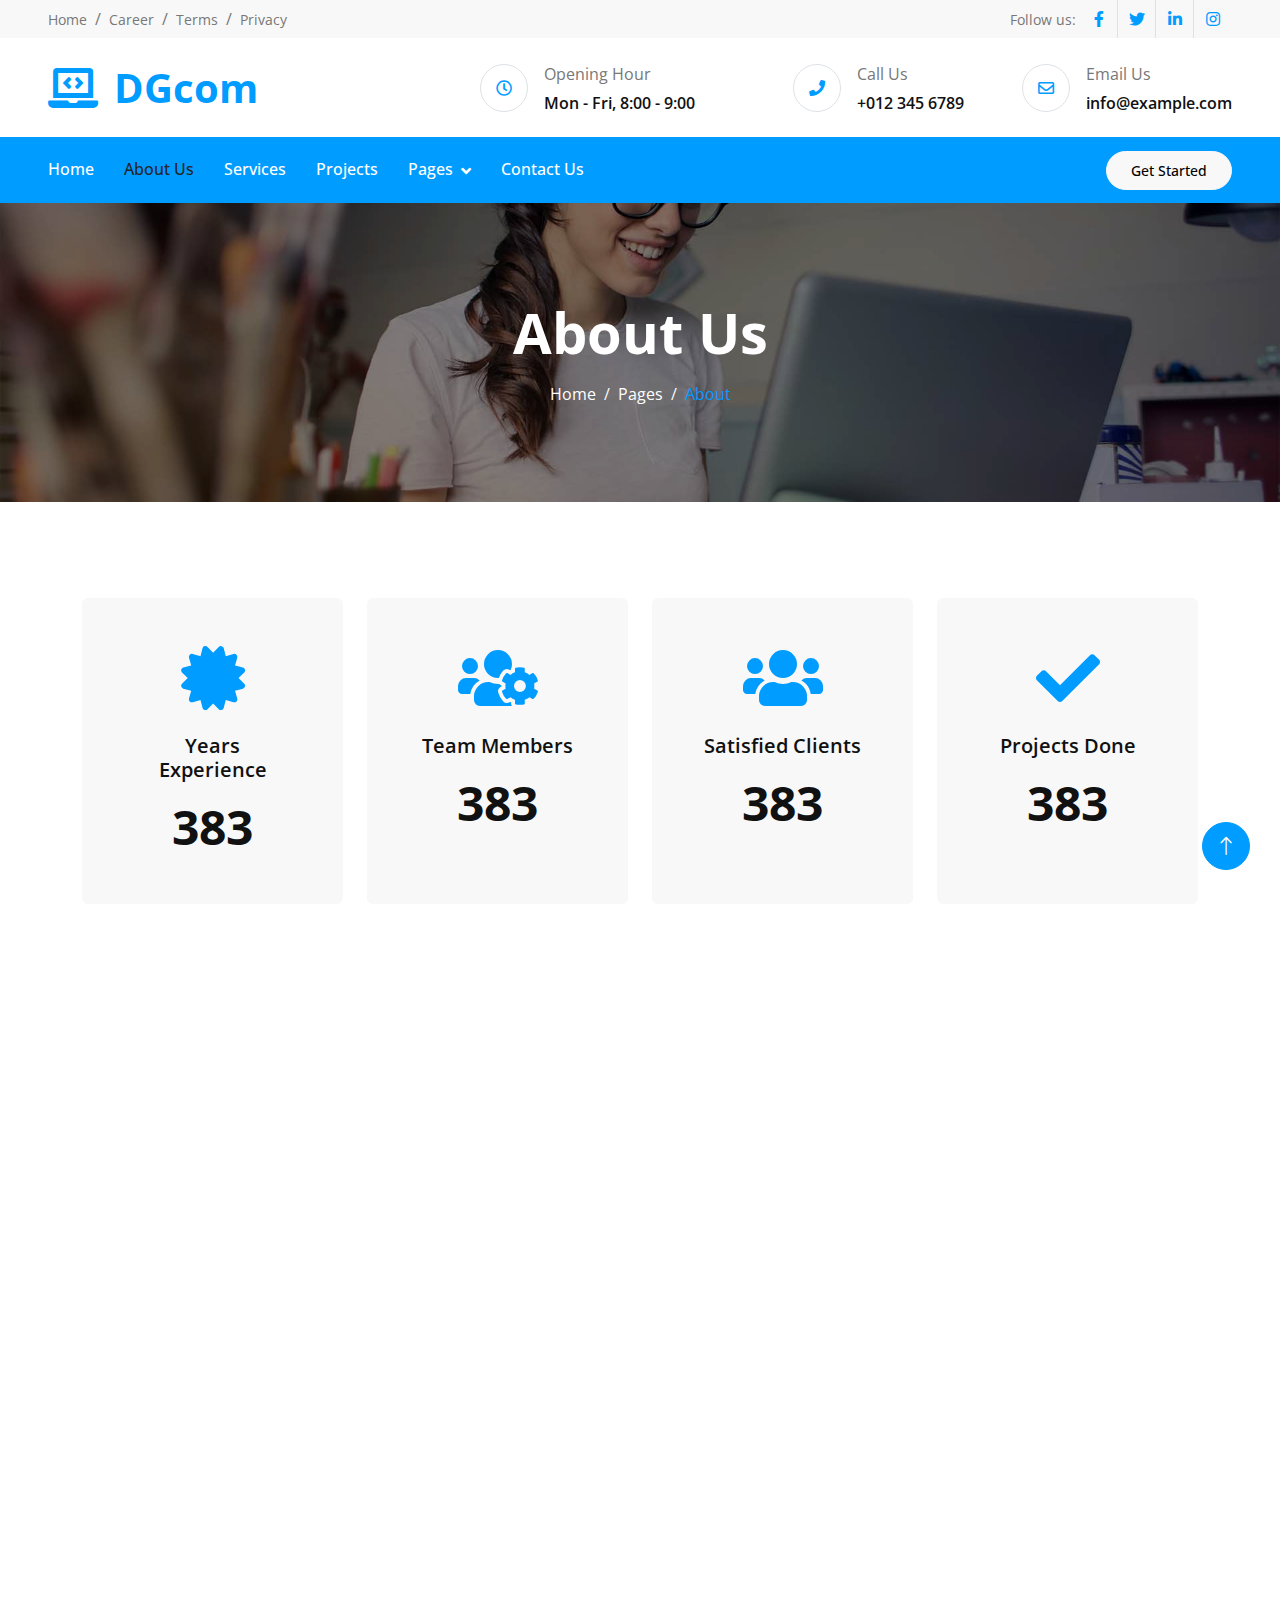
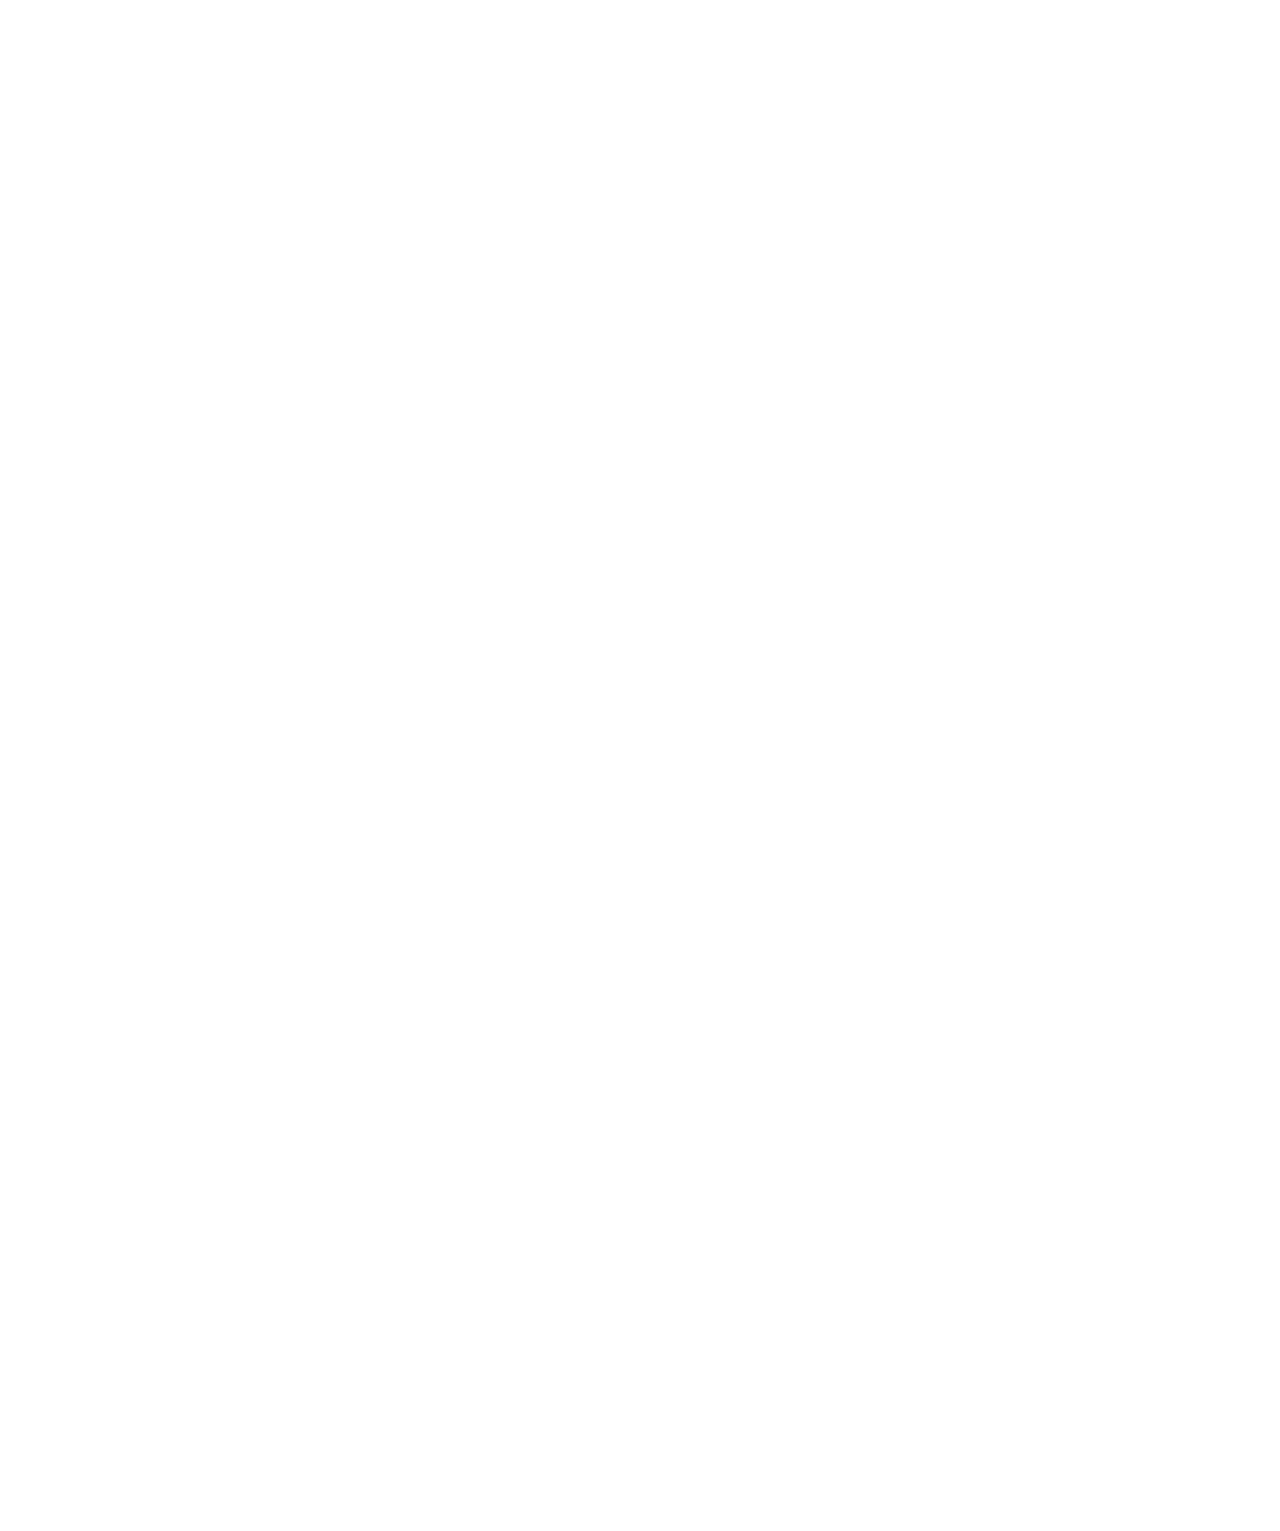
<file: content/templates/moban6534/about.html>
<!DOCTYPE html>
<html lang="en">
<head>
    <meta charset="utf-8">
    <title>DGcom - Web Design Agency HTML Template</title>
    <meta content="width=device-width, initial-scale=1.0" name="viewport">
    <meta content="" name="keywords">
    <meta content="" name="description">


    <link rel="preconnect" href="https://fonts.googleapis.com/">
    <link rel="preconnect" href="https://fonts.gstatic.com/" crossorigin="">
    <link href="static/css/css2.css" rel="stylesheet">

    <link href="static/css/all.min.css" rel="stylesheet">
    <link href="static/css/bootstrap-icons.css" rel="stylesheet">

    <link href="static/css/animate.min.css" rel="stylesheet">
    <link href="static/css/owl.carousel.min.css" rel="stylesheet">
    <link href="static/css/lightbox.min.css" rel="stylesheet">

    <link href="static/css/bootstrap.min.css" rel="stylesheet">

    <link href="static/css/style.css" rel="stylesheet">
</head>
<body>

<div id="spinner" class="show bg-white position-fixed translate-middle w-100 vh-100 top-50 start-50 d-flex align-items-center justify-content-center">
    <div class="spinner-border position-relative text-primary" style="width: 6rem; height: 6rem;" role="status"></div>
    <i class="fa fa-laptop-code fa-2x text-primary position-absolute top-50 start-50 translate-middle"></i>
</div>


<div class="container-fluid bg-light px-0 wow fadeIn" data-wow-delay="0.1s">
    <div class="row gx-0 align-items-center d-none d-lg-flex">
        <div class="col-lg-6 px-5 text-start">
            <ol class="breadcrumb mb-0">
                <li class="breadcrumb-item"><a class="small text-secondary" href="#">Home</a></li>
                <li class="breadcrumb-item"><a class="small text-secondary" href="#">Career</a></li>
                <li class="breadcrumb-item"><a class="small text-secondary" href="#">Terms</a></li>
                <li class="breadcrumb-item"><a class="small text-secondary" href="#">Privacy</a></li>
            </ol>
        </div>
        <div class="col-lg-6 px-5 text-end">
            <small>Follow us:</small>
            <div class="h-100 d-inline-flex align-items-center">
                <a class="btn-square text-primary border-end rounded-0" href=""><i class="fab fa-facebook-f"></i></a>
                <a class="btn-square text-primary border-end rounded-0" href=""><i class="fab fa-twitter"></i></a>
                <a class="btn-square text-primary border-end rounded-0" href=""><i class="fab fa-linkedin-in"></i></a>
                <a class="btn-square text-primary pe-0" href=""><i class="fab fa-instagram"></i></a>
            </div>
        </div>
    </div>
</div>


<div class="container-fluid py-4 px-5 wow fadeIn" data-wow-delay="0.1s">
    <div class="row align-items-center top-bar">
        <div class="col-lg-4 col-md-12 text-center text-lg-start">
            <a href="" class="navbar-brand m-0 p-0">
                <h1 class="fw-bold text-primary m-0"><i class="fa fa-laptop-code me-3"></i>DGcom</h1>

            </a>
        </div>
        <div class="col-lg-8 col-md-7 d-none d-lg-block">
            <div class="row">
                <div class="col-4">
                    <div class="d-flex align-items-center justify-content-end">
                        <div class="flex-shrink-0 btn-lg-square border rounded-circle">
                            <i class="far fa-clock text-primary"></i>
                        </div>
                        <div class="ps-3">
                            <p class="mb-2">Opening Hour</p>
                            <h6 class="mb-0">Mon - Fri, 8:00 - 9:00</h6>
                        </div>
                    </div>
                </div>
                <div class="col-4">
                    <div class="d-flex align-items-center justify-content-end">
                        <div class="flex-shrink-0 btn-lg-square border rounded-circle">
                            <i class="fa fa-phone text-primary"></i>
                        </div>
                        <div class="ps-3">
                            <p class="mb-2">Call Us</p>
                            <h6 class="mb-0">+012 345 6789</h6>
                        </div>
                    </div>
                </div>
                <div class="col-4">
                    <div class="d-flex align-items-center justify-content-end">
                        <div class="flex-shrink-0 btn-lg-square border rounded-circle">
                            <i class="far fa-envelope text-primary"></i>
                        </div>
                        <div class="ps-3">
                            <p class="mb-2">Email Us</p>
                            <h6 class="mb-0"><a href="email-protection.html" class="__cf_email__" data-cfemail="87eee9e1e8c7e2ffe6eaf7ebe2a9e4e8ea">[email&#160;protected]</a>
                            </h6>
                        </div>
                    </div>
                </div>
            </div>
        </div>
    </div>
</div>


<nav class="navbar navbar-expand-lg bg-primary navbar-dark sticky-top py-lg-0 px-lg-5 wow fadeIn" data-wow-delay="0.1s">
    <a href="#" class="navbar-brand ms-3 d-lg-none">MENU</a>
    <button type="button" class="navbar-toggler me-3" data-bs-toggle="collapse" data-bs-target="#navbarCollapse">
        <span class="navbar-toggler-icon"></span>
    </button>
    <div class="collapse navbar-collapse" id="navbarCollapse">
        <div class="navbar-nav me-auto p-3 p-lg-0">
            <a href="index1.html" class="nav-item nav-link">Home</a>
            <a href="" class="nav-item nav-link active">About Us</a>
            <a href="service.html" class="nav-item nav-link">Services</a>
            <a href="project.html" class="nav-item nav-link">Projects</a>
            <div class="nav-item dropdown">
                <a href="#" class="nav-link dropdown-toggle" data-bs-toggle="dropdown">Pages</a>
                <div class="dropdown-menu border-0 rounded-0 rounded-bottom m-0">
                    <a href="feature.html" class="dropdown-item">Features</a>
                    <a href="team.html" class="dropdown-item">Our Team</a>
                    <a href="testimonial.html" class="dropdown-item">Testimonial</a>
                    <a href="404.html" class="dropdown-item">404 Page</a>
                </div>
            </div>
            <a href="contact.html" class="nav-item nav-link">Contact Us</a>
        </div>
        <a href="#" class="btn btn-sm btn-light rounded-pill py-2 px-4 d-none d-lg-block">Get Started</a>
    </div>
</nav>


<div class="container-fluid page-header py-5 mb-5 wow fadeIn" data-wow-delay="0.1s">
    <div class="container text-center py-5">
        <h1 class="display-4 text-white animated slideInDown mb-3">About Us</h1>
        <nav aria-label="breadcrumb animated slideInDown">
            <ol class="breadcrumb justify-content-center mb-0">
                <li class="breadcrumb-item"><a class="text-white" href="#">Home</a></li>
                <li class="breadcrumb-item"><a class="text-white" href="#">Pages</a></li>
                <li class="breadcrumb-item text-primary active" aria-current="page">About</li>
            </ol>
        </nav>
    </div>
</div>


<div class="container-xxl py-5">
    <div class="container">
        <div class="row g-4">
            <div class="col-lg-3 col-md-6 wow fadeInUp" data-wow-delay="0.1s">
                <div class="fact-item bg-light rounded text-center h-100 p-5">
                    <i class="fa fa-certificate fa-4x text-primary mb-4"></i>
                    <h5 class="mb-3">Years Experience</h5>
                    <h1 class="display-5 mb-0" data-toggle="counter-up">1234</h1>
                </div>
            </div>
            <div class="col-lg-3 col-md-6 wow fadeInUp" data-wow-delay="0.3s">
                <div class="fact-item bg-light rounded text-center h-100 p-5">
                    <i class="fa fa-users-cog fa-4x text-primary mb-4"></i>
                    <h5 class="mb-3">Team Members</h5>
                    <h1 class="display-5 mb-0" data-toggle="counter-up">1234</h1>
                </div>
            </div>
            <div class="col-lg-3 col-md-6 wow fadeInUp" data-wow-delay="0.5s">
                <div class="fact-item bg-light rounded text-center h-100 p-5">
                    <i class="fa fa-users fa-4x text-primary mb-4"></i>
                    <h5 class="mb-3">Satisfied Clients</h5>
                    <h1 class="display-5 mb-0" data-toggle="counter-up">1234</h1>
                </div>
            </div>
            <div class="col-lg-3 col-md-6 wow fadeInUp" data-wow-delay="0.7s">
                <div class="fact-item bg-light rounded text-center h-100 p-5">
                    <i class="fa fa-check fa-4x text-primary mb-4"></i>
                    <h5 class="mb-3">Projects Done</h5>
                    <h1 class="display-5 mb-0" data-toggle="counter-up">1234</h1>
                </div>
            </div>
        </div>
    </div>
</div>


<div class="container-xxl py-5">
    <div class="container">
        <div class="row g-5">
            <div class="col-lg-6 wow fadeInUp" data-wow-delay="0.1s">
                <div class="img-border">
                    <img class="img-fluid" src="static/picture/about.jpg" alt="">
                </div>
            </div>
            <div class="col-lg-6 wow fadeInUp" data-wow-delay="0.5s">
                <div class="h-100">
                    <h6 class="section-title bg-white text-start text-primary pe-3">About Us</h6>
                    <h1 class="display-6 mb-4">#1 Digital Solution With <span class="text-primary">10 Years</span> Of Experience</h1>
                    <p>Tempor erat elitr rebum at clita. Diam dolor diam ipsum sit. Aliqu diam amet diam et eos. Clita erat ipsum et lorem et sit, sed stet
                        lorem sit clita duo justo magna dolore erat amet</p>
                    <p class="mb-4">Stet no et lorem dolor et diam, amet duo ut dolore vero eos. No stet est diam rebum amet diam ipsum. Clita clita labore,
                        dolor duo nonumy clita sit at, sed sit sanctus dolor eos.</p>
                    <div class="d-flex align-items-center mb-4 pb-2">
                        <img class="flex-shrink-0 rounded-circle" src="static/picture/team-1.jpg" alt="" style="width: 50px; height: 50px;">
                        <div class="ps-4">
                            <h6>Jhon Doe</h6>
                            <small>SEO & Founder</small>
                        </div>
                    </div>
                    <a class="btn btn-primary rounded-pill py-3 px-5" href="">Read More</a>
                </div>
            </div>
        </div>
    </div>
</div>


<div class="container-xxl py-5">
    <div class="container">
        <div class="row g-5">
            <div class="col-lg-6 wow fadeInUp" data-wow-delay="0.1s">
                <div class="h-100">
                    <h6 class="section-title bg-white text-start text-primary pe-3">Why Choose Us</h6>
                    <h1 class="display-6 mb-4">Why People Trust Us? Learn About Us!</h1>
                    <p class="mb-4">Tempor erat elitr rebum at clita. Diam dolor diam ipsum sit. Aliqu diam amet diam et eos. Clita erat ipsum et lorem et sit,
                        sed stet lorem sit clita duo justo magna dolore erat amet</p>
                    <div class="row g-4">
                        <div class="col-12">
                            <div class="skill">
                                <div class="d-flex justify-content-between">
                                    <p class="mb-2">Digital Marketing</p>
                                    <p class="mb-2">85%</p>
                                </div>
                                <div class="progress">
                                    <div class="progress-bar bg-primary" role="progressbar" aria-valuenow="85" aria-valuemin="0" aria-valuemax="100"></div>
                                </div>
                            </div>
                        </div>
                        <div class="col-12">
                            <div class="skill">
                                <div class="d-flex justify-content-between">
                                    <p class="mb-2">SEO & Backlinks</p>
                                    <p class="mb-2">90%</p>
                                </div>
                                <div class="progress">
                                    <div class="progress-bar bg-primary" role="progressbar" aria-valuenow="90" aria-valuemin="0" aria-valuemax="100"></div>
                                </div>
                            </div>
                        </div>
                        <div class="col-12">
                            <div class="skill">
                                <div class="d-flex justify-content-between">
                                    <p class="mb-2">Design & Development</p>
                                    <p class="mb-2">95%</p>
                                </div>
                                <div class="progress">
                                    <div class="progress-bar bg-primary" role="progressbar" aria-valuenow="95" aria-valuemin="0" aria-valuemax="100"></div>
                                </div>
                            </div>
                        </div>
                    </div>
                </div>
            </div>
            <div class="col-lg-6 wow fadeInUp" data-wow-delay="0.5s">
                <div class="img-border">
                    <img class="img-fluid" src="static/picture/feature.jpg" alt="">
                </div>
            </div>
        </div>
    </div>
</div>


<div class="container-xxl py-5">
    <div class="container">
        <div class="text-center mx-auto mb-5 wow fadeInUp" data-wow-delay="0.1s" style="max-width: 600px;">
            <h6 class="section-title bg-white text-center text-primary px-3">Our Team</h6>
            <h1 class="display-6 mb-4">We Are A Creative Team For Your Dream Project</h1>
        </div>
        <div class="row g-4">
            <div class="col-lg-4 col-md-6 wow fadeInUp" data-wow-delay="0.1s">
                <div class="team-item text-center p-4">
                    <img class="img-fluid border rounded-circle w-75 p-2 mb-4" src="static/picture/team-1.jpg" alt="">
                    <div class="team-text">
                        <div class="team-title">
                            <h5>Full Name</h5>
                            <span>Designation</span>
                        </div>
                        <div class="team-social">
                            <a class="btn btn-square btn-primary rounded-circle" href=""><i class="fab fa-facebook-f"></i></a>
                            <a class="btn btn-square btn-primary rounded-circle" href=""><i class="fab fa-twitter"></i></a>
                            <a class="btn btn-square btn-primary rounded-circle" href=""><i class="fab fa-instagram"></i></a>
                        </div>
                    </div>
                </div>
            </div>
            <div class="col-lg-4 col-md-6 wow fadeInUp" data-wow-delay="0.3s">
                <div class="team-item text-center p-4">
                    <img class="img-fluid border rounded-circle w-75 p-2 mb-4" src="static/picture/team-2.jpg" alt="">
                    <div class="team-text">
                        <div class="team-title">
                            <h5>Full Name</h5>
                            <span>Designation</span>
                        </div>
                        <div class="team-social">
                            <a class="btn btn-square btn-primary rounded-circle" href=""><i class="fab fa-facebook-f"></i></a>
                            <a class="btn btn-square btn-primary rounded-circle" href=""><i class="fab fa-twitter"></i></a>
                            <a class="btn btn-square btn-primary rounded-circle" href=""><i class="fab fa-instagram"></i></a>
                        </div>
                    </div>
                </div>
            </div>
            <div class="col-lg-4 col-md-6 wow fadeInUp" data-wow-delay="0.5s">
                <div class="team-item text-center p-4">
                    <img class="img-fluid border rounded-circle w-75 p-2 mb-4" src="static/picture/team-3.jpg" alt="">
                    <div class="team-text">
                        <div class="team-title">
                            <h5>Full Name</h5>
                            <span>Designation</span>
                        </div>
                        <div class="team-social">
                            <a class="btn btn-square btn-primary rounded-circle" href=""><i class="fab fa-facebook-f"></i></a>
                            <a class="btn btn-square btn-primary rounded-circle" href=""><i class="fab fa-twitter"></i></a>
                            <a class="btn btn-square btn-primary rounded-circle" href=""><i class="fab fa-instagram"></i></a>
                        </div>
                    </div>
                </div>
            </div>
        </div>
    </div>
</div>


<div class="container-fluid bg-dark text-body footer mt-5 pt-5 wow fadeIn" data-wow-delay="0.1s">
    <div class="container py-5">
        <div class="row g-5">
            <div class="col-lg-3 col-md-6">
                <h5 class="text-light mb-4">Address</h5>
                <p class="mb-2"><i class="fa fa-map-marker-alt me-3"></i>123 Street, New York, USA</p>
                <p class="mb-2"><i class="fa fa-phone-alt me-3"></i>+012 345 67890</p>
                <p class="mb-2"><i class="fa fa-envelope me-3"></i><a href="email-protection.html" class="__cf_email__"
                                                                      data-cfemail="99f0f7fff6d9fce1f8f4e9f5fcb7faf6f4">[email&#160;protected]</a></p>
                <div class="d-flex pt-2">
                    <a class="btn btn-square btn-outline-secondary rounded-circle me-1" href=""><i class="fab fa-twitter"></i></a>
                    <a class="btn btn-square btn-outline-secondary rounded-circle me-1" href=""><i class="fab fa-facebook-f"></i></a>
                    <a class="btn btn-square btn-outline-secondary rounded-circle me-1" href=""><i class="fab fa-youtube"></i></a>
                    <a class="btn btn-square btn-outline-secondary rounded-circle me-0" href=""><i class="fab fa-linkedin-in"></i></a>
                </div>
            </div>
            <div class="col-lg-3 col-md-6">
                <h5 class="text-light mb-4">Quick Links</h5>
                <a class="btn btn-link" href="">About Us</a>
                <a class="btn btn-link" href="">Contact Us</a>
                <a class="btn btn-link" href="">Our Services</a>
                <a class="btn btn-link" href="">Terms & Condition</a>
                <a class="btn btn-link" href="">Support</a>
            </div>
            <div class="col-lg-3 col-md-6">
                <h5 class="text-light mb-4">Gallery</h5>
                <div class="row g-2">
                    <div class="col-4">
                        <img class="img-fluid rounded" src="static/picture/project-1.jpg" alt="Image">
                    </div>
                    <div class="col-4">
                        <img class="img-fluid rounded" src="static/picture/project-2.jpg" alt="Image">
                    </div>
                    <div class="col-4">
                        <img class="img-fluid rounded" src="static/picture/project-3.jpg" alt="Image">
                    </div>
                    <div class="col-4">
                        <img class="img-fluid rounded" src="static/picture/project-4.jpg" alt="Image">
                    </div>
                    <div class="col-4">
                        <img class="img-fluid rounded" src="static/picture/project-5.jpg" alt="Image">
                    </div>
                    <div class="col-4">
                        <img class="img-fluid rounded" src="static/picture/project-6.jpg" alt="Image">
                    </div>
                </div>
            </div>
            <div class="col-lg-3 col-md-6">
                <h5 class="text-light mb-4">Newsletter</h5>
                <p>Dolor amet sit justo amet elitr clita ipsum elitr est.</p>
                <div class="position-relative mx-auto" style="max-width: 400px;">
                    <input class="form-control bg-transparent border-secondary w-100 py-3 ps-4 pe-5" type="text" placeholder="Your email">
                    <button type="button" class="btn btn-primary py-2 position-absolute top-0 end-0 mt-2 me-2">SignUp</button>
                </div>
            </div>
        </div>
    </div>
    <div class="container-fluid copyright">
        <div class="container">
            <div class="row">
                <div class="col-md-6 text-center text-md-start mb-3 mb-md-0">
                    Copyright &copy; 2022.Company name All rights reserved.<a target="_blank" href="https://sc.chinaz.com/moban/">&#x7F51;&#x9875;&#x6A21;&#x677F;</a>
                </div>
                <div class="col-md-6 text-center text-md-end">


                </div>
            </div>
        </div>
    </div>
</div>


<a href="#" class="btn btn-lg btn-primary btn-lg-square rounded-circle back-to-top"><i class="bi bi-arrow-up"></i></a>

<script data-cfasync="false" src="static/js/email-decode.min.js"></script>
<script src="static/js/jquery-3.4.1.min.js" type="29ce199323f6e688b1a80746-text/javascript"></script>
<script src="static/js/bootstrap.bundle.min.js" type="29ce199323f6e688b1a80746-text/javascript"></script>
<script src="static/js/wow.min.js" type="29ce199323f6e688b1a80746-text/javascript"></script>
<script src="static/js/easing.min.js" type="29ce199323f6e688b1a80746-text/javascript"></script>
<script src="static/js/waypoints.min.js" type="29ce199323f6e688b1a80746-text/javascript"></script>
<script src="static/js/counterup.min.js" type="29ce199323f6e688b1a80746-text/javascript"></script>
<script src="static/js/owl.carousel.min.js" type="29ce199323f6e688b1a80746-text/javascript"></script>
<script src="static/js/lightbox.min.js" type="29ce199323f6e688b1a80746-text/javascript"></script>

<script src="static/js/main.js" type="29ce199323f6e688b1a80746-text/javascript"></script>
<script src="static/js/rocket-loader.min.js" data-cf-settings="29ce199323f6e688b1a80746-|49" defer=""></script>
</body>
</html>
</file>
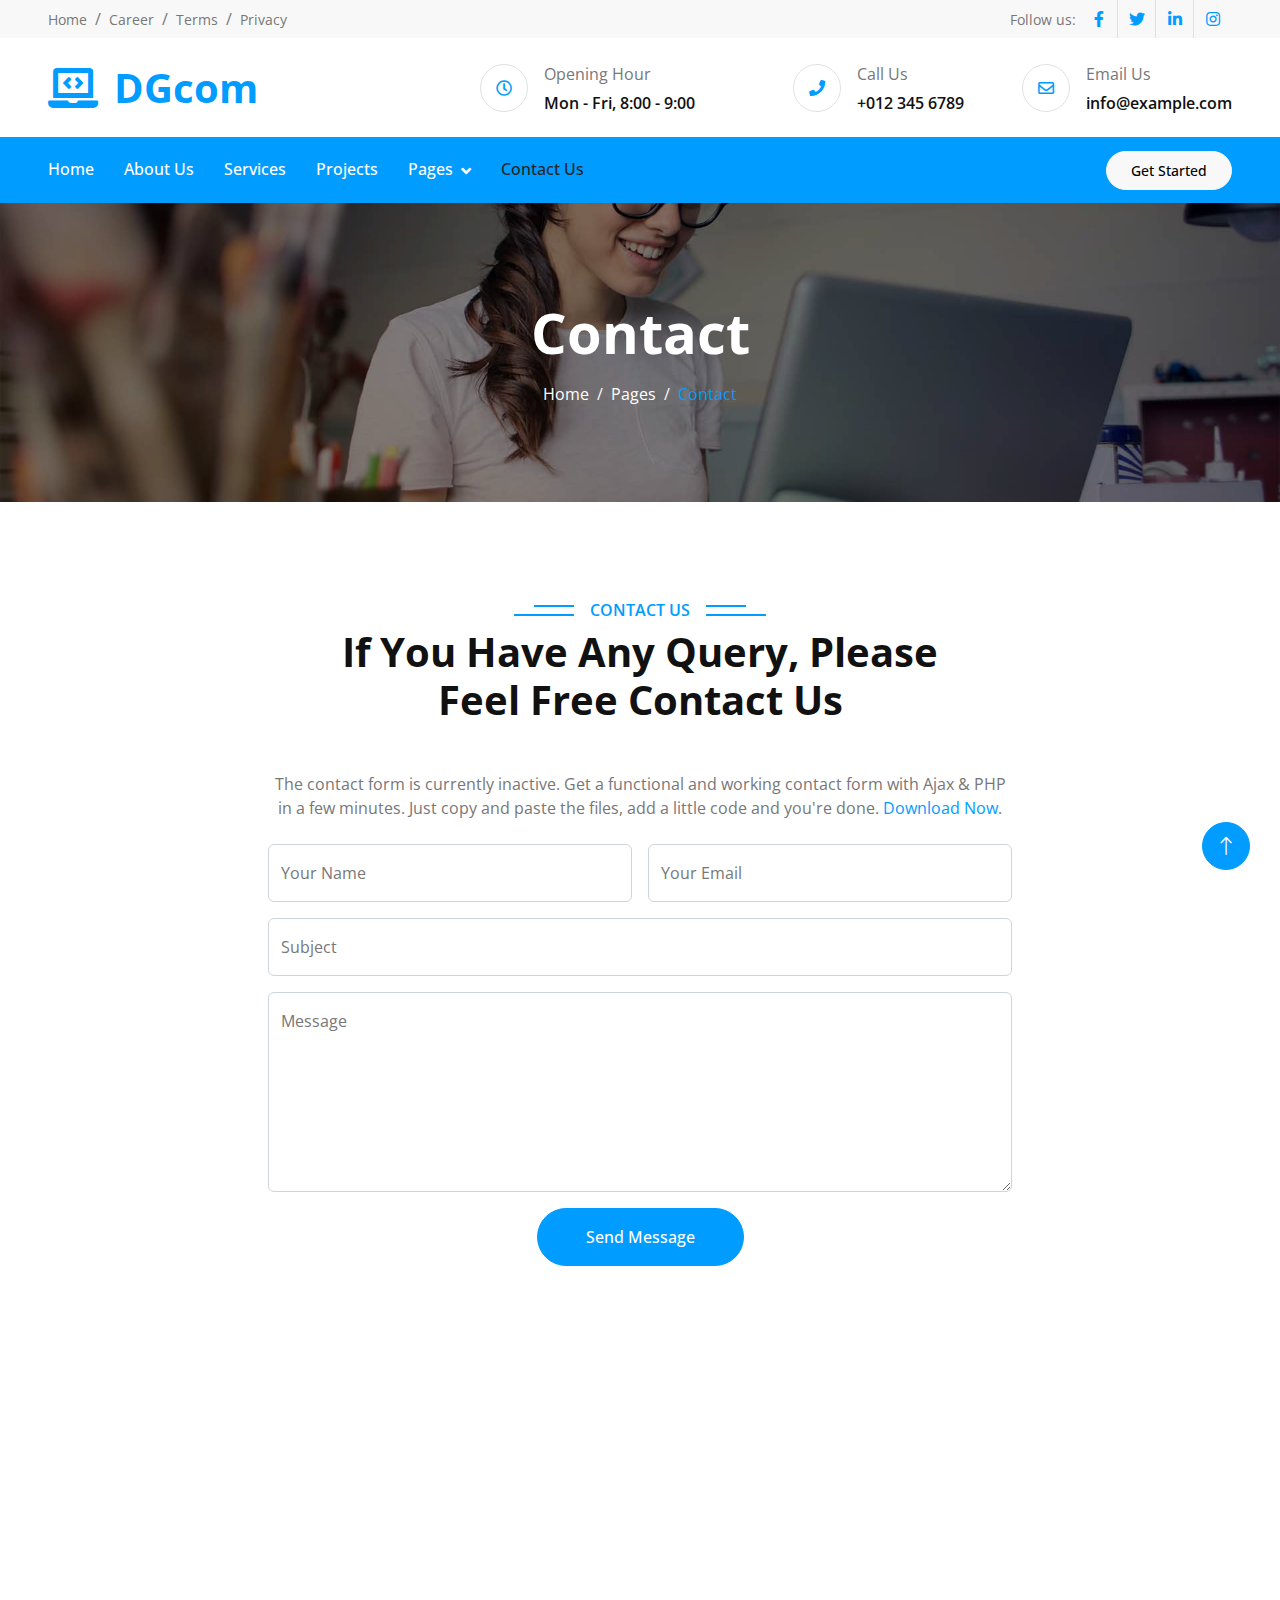
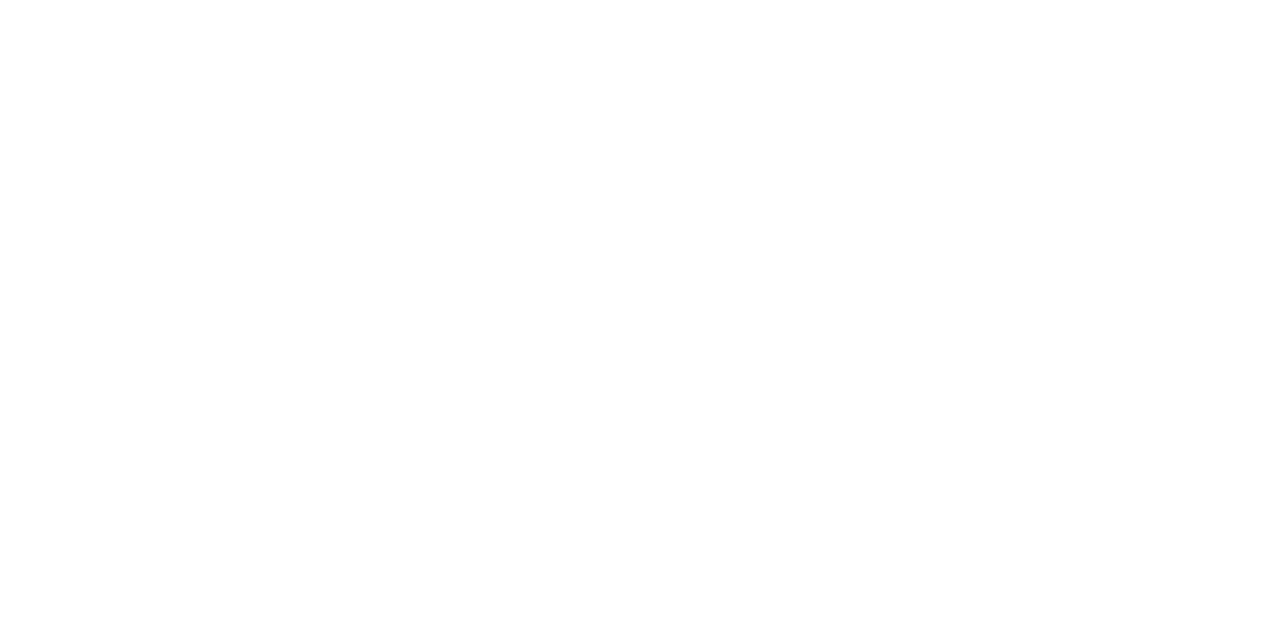
<file: content/templates/moban6534/contact.html>
<!DOCTYPE html>
<html lang="en">
<head>
    <meta charset="utf-8">
    <title>DGcom - Web Design Agency HTML Template</title>
    <meta content="width=device-width, initial-scale=1.0" name="viewport">
    <meta content="" name="keywords">
    <meta content="" name="description">


    <link rel="preconnect" href="https://fonts.googleapis.com/">
    <link rel="preconnect" href="https://fonts.gstatic.com/" crossorigin="">
    <link href="static/css/css2.css" rel="stylesheet">

    <link href="static/css/all.min.css" rel="stylesheet">
    <link href="static/css/bootstrap-icons.css" rel="stylesheet">

    <link href="static/css/animate.min.css" rel="stylesheet">
    <link href="static/css/owl.carousel.min.css" rel="stylesheet">
    <link href="static/css/lightbox.min.css" rel="stylesheet">

    <link href="static/css/bootstrap.min.css" rel="stylesheet">

    <link href="static/css/style.css" rel="stylesheet">
</head>
<body>

<div id="spinner" class="show bg-white position-fixed translate-middle w-100 vh-100 top-50 start-50 d-flex align-items-center justify-content-center">
    <div class="spinner-border position-relative text-primary" style="width: 6rem; height: 6rem;" role="status"></div>
    <i class="fa fa-laptop-code fa-2x text-primary position-absolute top-50 start-50 translate-middle"></i>
</div>


<div class="container-fluid bg-light px-0 wow fadeIn" data-wow-delay="0.1s">
    <div class="row gx-0 align-items-center d-none d-lg-flex">
        <div class="col-lg-6 px-5 text-start">
            <ol class="breadcrumb mb-0">
                <li class="breadcrumb-item"><a class="small text-secondary" href="#">Home</a></li>
                <li class="breadcrumb-item"><a class="small text-secondary" href="#">Career</a></li>
                <li class="breadcrumb-item"><a class="small text-secondary" href="#">Terms</a></li>
                <li class="breadcrumb-item"><a class="small text-secondary" href="#">Privacy</a></li>
            </ol>
        </div>
        <div class="col-lg-6 px-5 text-end">
            <small>Follow us:</small>
            <div class="h-100 d-inline-flex align-items-center">
                <a class="btn-square text-primary border-end rounded-0" href=""><i class="fab fa-facebook-f"></i></a>
                <a class="btn-square text-primary border-end rounded-0" href=""><i class="fab fa-twitter"></i></a>
                <a class="btn-square text-primary border-end rounded-0" href=""><i class="fab fa-linkedin-in"></i></a>
                <a class="btn-square text-primary pe-0" href=""><i class="fab fa-instagram"></i></a>
            </div>
        </div>
    </div>
</div>


<div class="container-fluid py-4 px-5 wow fadeIn" data-wow-delay="0.1s">
    <div class="row align-items-center top-bar">
        <div class="col-lg-4 col-md-12 text-center text-lg-start">
            <a href="" class="navbar-brand m-0 p-0">
                <h1 class="fw-bold text-primary m-0"><i class="fa fa-laptop-code me-3"></i>DGcom</h1>

            </a>
        </div>
        <div class="col-lg-8 col-md-7 d-none d-lg-block">
            <div class="row">
                <div class="col-4">
                    <div class="d-flex align-items-center justify-content-end">
                        <div class="flex-shrink-0 btn-lg-square border rounded-circle">
                            <i class="far fa-clock text-primary"></i>
                        </div>
                        <div class="ps-3">
                            <p class="mb-2">Opening Hour</p>
                            <h6 class="mb-0">Mon - Fri, 8:00 - 9:00</h6>
                        </div>
                    </div>
                </div>
                <div class="col-4">
                    <div class="d-flex align-items-center justify-content-end">
                        <div class="flex-shrink-0 btn-lg-square border rounded-circle">
                            <i class="fa fa-phone text-primary"></i>
                        </div>
                        <div class="ps-3">
                            <p class="mb-2">Call Us</p>
                            <h6 class="mb-0">+012 345 6789</h6>
                        </div>
                    </div>
                </div>
                <div class="col-4">
                    <div class="d-flex align-items-center justify-content-end">
                        <div class="flex-shrink-0 btn-lg-square border rounded-circle">
                            <i class="far fa-envelope text-primary"></i>
                        </div>
                        <div class="ps-3">
                            <p class="mb-2">Email Us</p>
                            <h6 class="mb-0"><a href="email-protection.html" class="__cf_email__" data-cfemail="325b5c545d72574a535f425e571c515d5f">[email&#160;protected]</a>
                            </h6>
                        </div>
                    </div>
                </div>
            </div>
        </div>
    </div>
</div>


<nav class="navbar navbar-expand-lg bg-primary navbar-dark sticky-top py-lg-0 px-lg-5 wow fadeIn" data-wow-delay="0.1s">
    <a href="#" class="navbar-brand ms-3 d-lg-none">MENU</a>
    <button type="button" class="navbar-toggler me-3" data-bs-toggle="collapse" data-bs-target="#navbarCollapse">
        <span class="navbar-toggler-icon"></span>
    </button>
    <div class="collapse navbar-collapse" id="navbarCollapse">
        <div class="navbar-nav me-auto p-3 p-lg-0">
            <a href="index1.html" class="nav-item nav-link">Home</a>
            <a href="about.html" class="nav-item nav-link">About Us</a>
            <a href="service.html" class="nav-item nav-link">Services</a>
            <a href="project.html" class="nav-item nav-link">Projects</a>
            <div class="nav-item dropdown">
                <a href="#" class="nav-link dropdown-toggle" data-bs-toggle="dropdown">Pages</a>
                <div class="dropdown-menu border-0 rounded-0 rounded-bottom m-0">
                    <a href="feature.html" class="dropdown-item">Features</a>
                    <a href="team.html" class="dropdown-item">Our Team</a>
                    <a href="testimonial.html" class="dropdown-item">Testimonial</a>
                    <a href="404.html" class="dropdown-item">404 Page</a>
                </div>
            </div>
            <a href="" class="nav-item nav-link active">Contact Us</a>
        </div>
        <a href="#" class="btn btn-sm btn-light rounded-pill py-2 px-4 d-none d-lg-block">Get Started</a>
    </div>
</nav>


<div class="container-fluid page-header py-5 mb-5 wow fadeIn" data-wow-delay="0.1s">
    <div class="container text-center py-5">
        <h1 class="display-4 text-white animated slideInDown mb-3">Contact</h1>
        <nav aria-label="breadcrumb animated slideInDown">
            <ol class="breadcrumb justify-content-center mb-0">
                <li class="breadcrumb-item"><a class="text-white" href="#">Home</a></li>
                <li class="breadcrumb-item"><a class="text-white" href="#">Pages</a></li>
                <li class="breadcrumb-item text-primary active" aria-current="page">Contact</li>
            </ol>
        </nav>
    </div>
</div>


<div class="container-xxl py-5">
    <div class="container">
        <div class="text-center mx-auto mb-5 wow fadeInUp" data-wow-delay="0.1s" style="max-width: 600px;">
            <h6 class="section-title bg-white text-center text-primary px-3">Contact Us</h6>
            <h1 class="display-6 mb-4">If You Have Any Query, Please Feel Free Contact Us</h1>
        </div>
        <div class="row g-0 justify-content-center">
            <div class="col-lg-8 wow fadeInUp" data-wow-delay="0.5s">
                <p class="text-center mb-4">The contact form is currently inactive. Get a functional and working contact form with Ajax & PHP in a few minutes.
                    Just copy and paste the files, add a little code and you're done. <a href="javascript:;">Download Now</a>.</p>
                <form>
                    <div class="row g-3">
                        <div class="col-md-6">
                            <div class="form-floating">
                                <input type="text" class="form-control" id="name" placeholder="Your Name">
                                <label for="name">Your Name</label>
                            </div>
                        </div>
                        <div class="col-md-6">
                            <div class="form-floating">
                                <input type="email" class="form-control" id="email" placeholder="Your Email">
                                <label for="email">Your Email</label>
                            </div>
                        </div>
                        <div class="col-12">
                            <div class="form-floating">
                                <input type="text" class="form-control" id="subject" placeholder="Subject">
                                <label for="subject">Subject</label>
                            </div>
                        </div>
                        <div class="col-12">
                            <div class="form-floating">
                                <textarea class="form-control" placeholder="Leave a message here" id="message" style="height: 200px"></textarea>
                                <label for="message">Message</label>
                            </div>
                        </div>
                        <div class="col-12 text-center">
                            <button class="btn btn-primary rounded-pill py-3 px-5" type="submit">Send Message</button>
                        </div>
                    </div>
                </form>
            </div>
        </div>
    </div>
</div>


<div class="container-xxl pt-5 px-0 wow fadeIn" data-wow-delay="0.1s">
    <iframe class="w-100 mb-n2" style="height: 450px;" src="javascript:;" frameborder="0" allowfullscreen="" aria-hidden="false" tabindex="0"></iframe>
</div>


<div class="container-fluid bg-dark text-body footer pt-5 wow fadeIn" data-wow-delay="0.1s">
    <div class="container py-5">
        <div class="row g-5">
            <div class="col-lg-3 col-md-6">
                <h5 class="text-light mb-4">Address</h5>
                <p class="mb-2"><i class="fa fa-map-marker-alt me-3"></i>123 Street, New York, USA</p>
                <p class="mb-2"><i class="fa fa-phone-alt me-3"></i>+012 345 67890</p>
                <p class="mb-2"><i class="fa fa-envelope me-3"></i><a href="email-protection.html" class="__cf_email__"
                                                                      data-cfemail="127b7c747d52776a737f627e773c717d7f">[email&#160;protected]</a></p>
                <div class="d-flex pt-2">
                    <a class="btn btn-square btn-outline-secondary rounded-circle me-1" href=""><i class="fab fa-twitter"></i></a>
                    <a class="btn btn-square btn-outline-secondary rounded-circle me-1" href=""><i class="fab fa-facebook-f"></i></a>
                    <a class="btn btn-square btn-outline-secondary rounded-circle me-1" href=""><i class="fab fa-youtube"></i></a>
                    <a class="btn btn-square btn-outline-secondary rounded-circle me-0" href=""><i class="fab fa-linkedin-in"></i></a>
                </div>
            </div>
            <div class="col-lg-3 col-md-6">
                <h5 class="text-light mb-4">Quick Links</h5>
                <a class="btn btn-link" href="">About Us</a>
                <a class="btn btn-link" href="">Contact Us</a>
                <a class="btn btn-link" href="">Our Services</a>
                <a class="btn btn-link" href="">Terms & Condition</a>
                <a class="btn btn-link" href="">Support</a>
            </div>
            <div class="col-lg-3 col-md-6">
                <h5 class="text-light mb-4">Gallery</h5>
                <div class="row g-2">
                    <div class="col-4">
                        <img class="img-fluid rounded" src="static/picture/project-1.jpg" alt="Image">
                    </div>
                    <div class="col-4">
                        <img class="img-fluid rounded" src="static/picture/project-2.jpg" alt="Image">
                    </div>
                    <div class="col-4">
                        <img class="img-fluid rounded" src="static/picture/project-3.jpg" alt="Image">
                    </div>
                    <div class="col-4">
                        <img class="img-fluid rounded" src="static/picture/project-4.jpg" alt="Image">
                    </div>
                    <div class="col-4">
                        <img class="img-fluid rounded" src="static/picture/project-5.jpg" alt="Image">
                    </div>
                    <div class="col-4">
                        <img class="img-fluid rounded" src="static/picture/project-6.jpg" alt="Image">
                    </div>
                </div>
            </div>
            <div class="col-lg-3 col-md-6">
                <h5 class="text-light mb-4">Newsletter</h5>
                <p>Dolor amet sit justo amet elitr clita ipsum elitr est.</p>
                <div class="position-relative mx-auto" style="max-width: 400px;">
                    <input class="form-control bg-transparent border-secondary w-100 py-3 ps-4 pe-5" type="text" placeholder="Your email">
                    <button type="button" class="btn btn-primary py-2 position-absolute top-0 end-0 mt-2 me-2">SignUp</button>
                </div>
            </div>
        </div>
    </div>
    <div class="container-fluid copyright">
        <div class="container">
            <div class="row">
                <div class="col-md-6 text-center text-md-start mb-3 mb-md-0">
                    Copyright &copy; 2022.Company name All rights reserved.<a target="_blank" href="https://sc.chinaz.com/moban/">&#x7F51;&#x9875;&#x6A21;&#x677F;</a>
                </div>
                <div class="col-md-6 text-center text-md-end">


                </div>
            </div>
        </div>
    </div>
</div>


<a href="#" class="btn btn-lg btn-primary btn-lg-square rounded-circle back-to-top"><i class="bi bi-arrow-up"></i></a>

<script data-cfasync="false" src="static/js/email-decode.min.js"></script>
<script src="static/js/jquery-3.4.1.min.js" type="2d87ae0b45f587223caa7bc9-text/javascript"></script>
<script src="static/js/bootstrap.bundle.min.js" type="2d87ae0b45f587223caa7bc9-text/javascript"></script>
<script src="static/js/wow.min.js" type="2d87ae0b45f587223caa7bc9-text/javascript"></script>
<script src="static/js/easing.min.js" type="2d87ae0b45f587223caa7bc9-text/javascript"></script>
<script src="static/js/waypoints.min.js" type="2d87ae0b45f587223caa7bc9-text/javascript"></script>
<script src="static/js/counterup.min.js" type="2d87ae0b45f587223caa7bc9-text/javascript"></script>
<script src="static/js/owl.carousel.min.js" type="2d87ae0b45f587223caa7bc9-text/javascript"></script>
<script src="static/js/lightbox.min.js" type="2d87ae0b45f587223caa7bc9-text/javascript"></script>

<script src="static/js/main.js" type="2d87ae0b45f587223caa7bc9-text/javascript"></script>
<script src="static/js/rocket-loader.min.js" data-cf-settings="2d87ae0b45f587223caa7bc9-|49" defer=""></script>
</body>
</html>
</file>
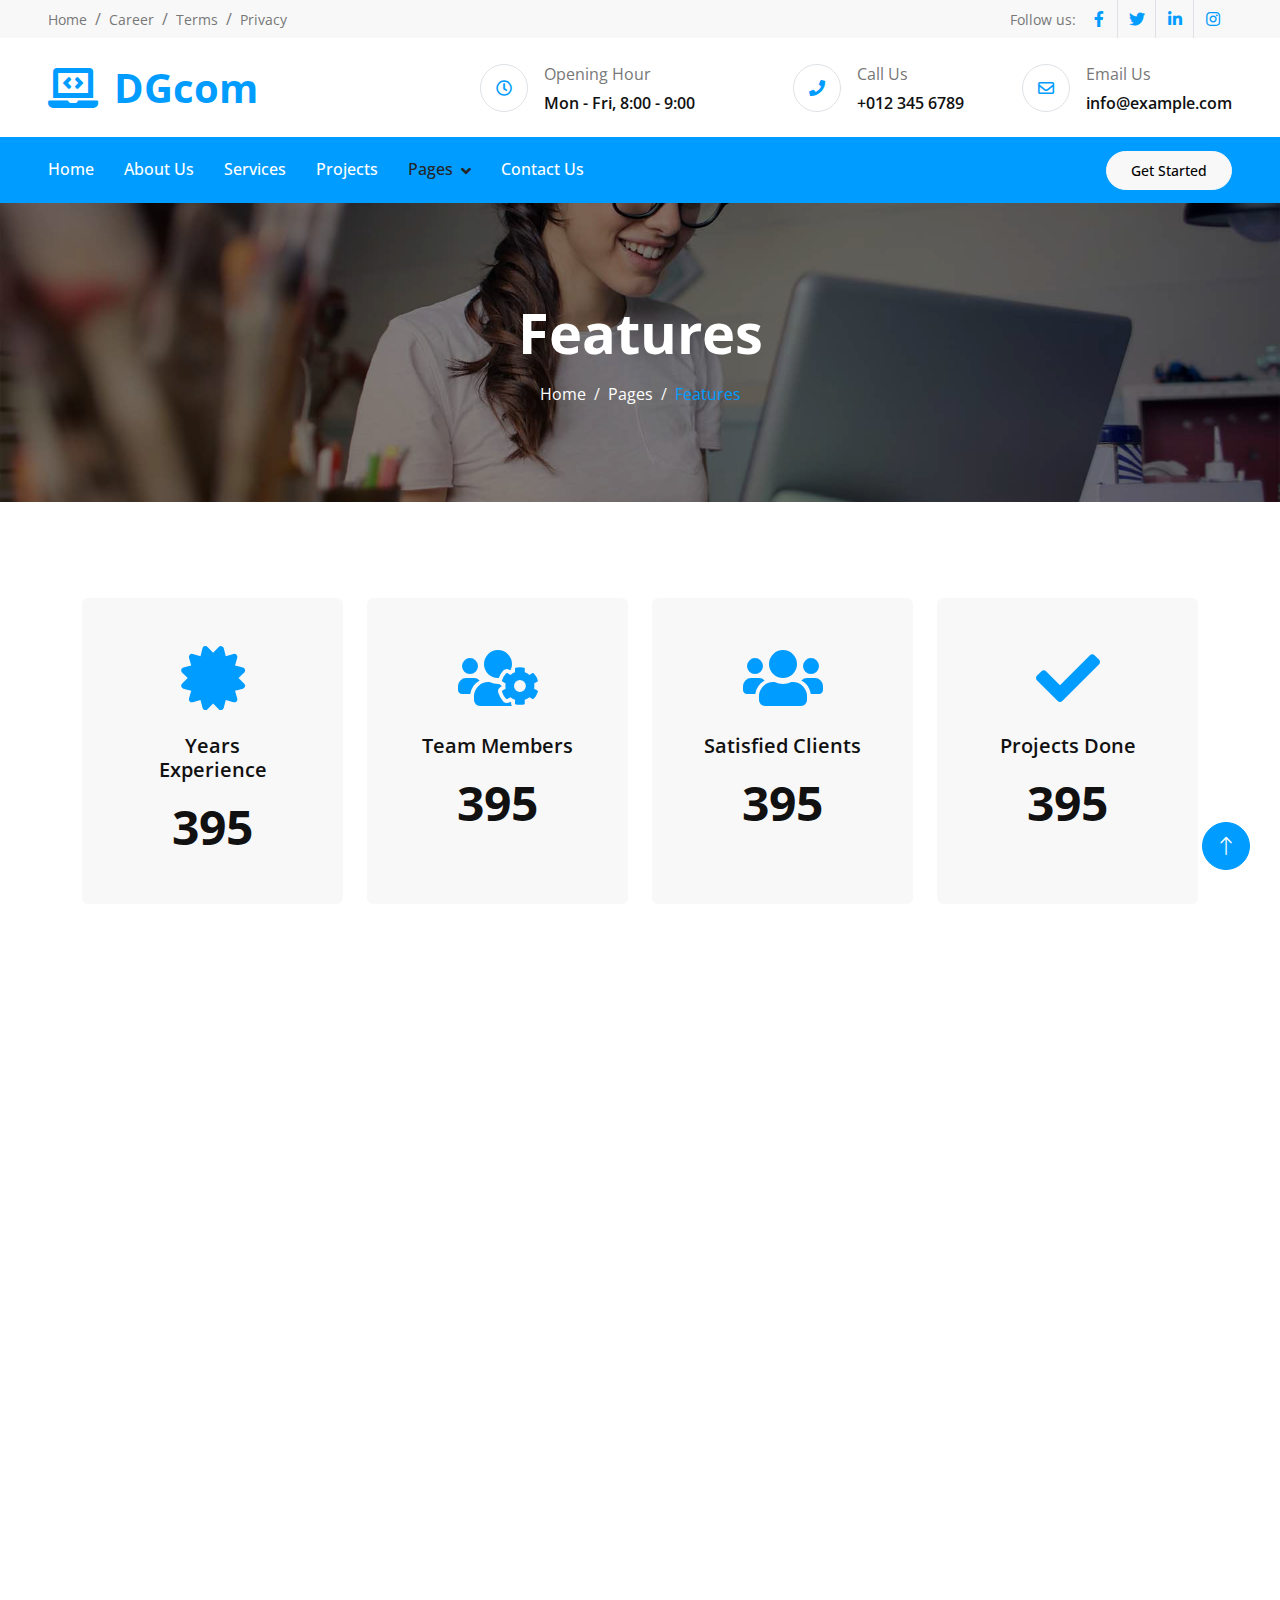
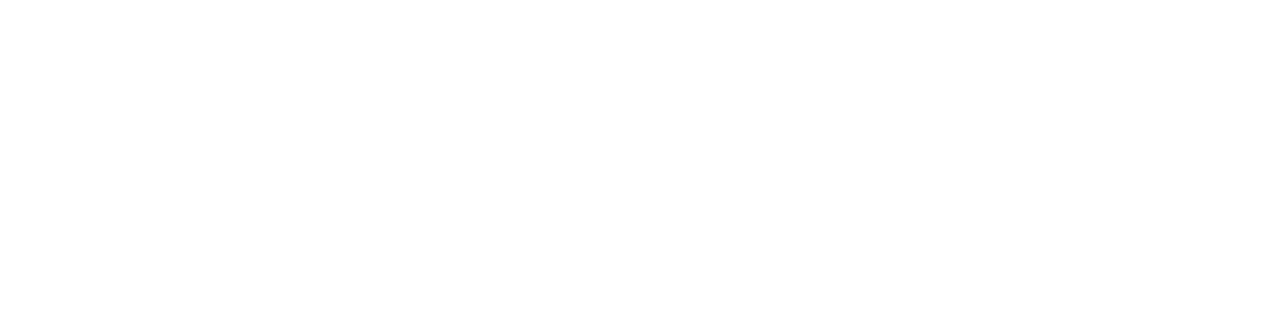
<file: content/templates/moban6534/feature.html>
<!DOCTYPE html>
<html lang="en">
<head>
    <meta charset="utf-8">
    <title>DGcom - Web Design Agency HTML Template</title>
    <meta content="width=device-width, initial-scale=1.0" name="viewport">
    <meta content="" name="keywords">
    <meta content="" name="description">


    <link rel="preconnect" href="https://fonts.googleapis.com/">
    <link rel="preconnect" href="https://fonts.gstatic.com/" crossorigin="">
    <link href="static/css/css2.css" rel="stylesheet">

    <link href="static/css/all.min.css" rel="stylesheet">
    <link href="static/css/bootstrap-icons.css" rel="stylesheet">

    <link href="static/css/animate.min.css" rel="stylesheet">
    <link href="static/css/owl.carousel.min.css" rel="stylesheet">
    <link href="static/css/lightbox.min.css" rel="stylesheet">

    <link href="static/css/bootstrap.min.css" rel="stylesheet">

    <link href="static/css/style.css" rel="stylesheet">
</head>
<body>

<div id="spinner" class="show bg-white position-fixed translate-middle w-100 vh-100 top-50 start-50 d-flex align-items-center justify-content-center">
    <div class="spinner-border position-relative text-primary" style="width: 6rem; height: 6rem;" role="status"></div>
    <i class="fa fa-laptop-code fa-2x text-primary position-absolute top-50 start-50 translate-middle"></i>
</div>


<div class="container-fluid bg-light px-0 wow fadeIn" data-wow-delay="0.1s">
    <div class="row gx-0 align-items-center d-none d-lg-flex">
        <div class="col-lg-6 px-5 text-start">
            <ol class="breadcrumb mb-0">
                <li class="breadcrumb-item"><a class="small text-secondary" href="#">Home</a></li>
                <li class="breadcrumb-item"><a class="small text-secondary" href="#">Career</a></li>
                <li class="breadcrumb-item"><a class="small text-secondary" href="#">Terms</a></li>
                <li class="breadcrumb-item"><a class="small text-secondary" href="#">Privacy</a></li>
            </ol>
        </div>
        <div class="col-lg-6 px-5 text-end">
            <small>Follow us:</small>
            <div class="h-100 d-inline-flex align-items-center">
                <a class="btn-square text-primary border-end rounded-0" href=""><i class="fab fa-facebook-f"></i></a>
                <a class="btn-square text-primary border-end rounded-0" href=""><i class="fab fa-twitter"></i></a>
                <a class="btn-square text-primary border-end rounded-0" href=""><i class="fab fa-linkedin-in"></i></a>
                <a class="btn-square text-primary pe-0" href=""><i class="fab fa-instagram"></i></a>
            </div>
        </div>
    </div>
</div>


<div class="container-fluid py-4 px-5 wow fadeIn" data-wow-delay="0.1s">
    <div class="row align-items-center top-bar">
        <div class="col-lg-4 col-md-12 text-center text-lg-start">
            <a href="" class="navbar-brand m-0 p-0">
                <h1 class="fw-bold text-primary m-0"><i class="fa fa-laptop-code me-3"></i>DGcom</h1>

            </a>
        </div>
        <div class="col-lg-8 col-md-7 d-none d-lg-block">
            <div class="row">
                <div class="col-4">
                    <div class="d-flex align-items-center justify-content-end">
                        <div class="flex-shrink-0 btn-lg-square border rounded-circle">
                            <i class="far fa-clock text-primary"></i>
                        </div>
                        <div class="ps-3">
                            <p class="mb-2">Opening Hour</p>
                            <h6 class="mb-0">Mon - Fri, 8:00 - 9:00</h6>
                        </div>
                    </div>
                </div>
                <div class="col-4">
                    <div class="d-flex align-items-center justify-content-end">
                        <div class="flex-shrink-0 btn-lg-square border rounded-circle">
                            <i class="fa fa-phone text-primary"></i>
                        </div>
                        <div class="ps-3">
                            <p class="mb-2">Call Us</p>
                            <h6 class="mb-0">+012 345 6789</h6>
                        </div>
                    </div>
                </div>
                <div class="col-4">
                    <div class="d-flex align-items-center justify-content-end">
                        <div class="flex-shrink-0 btn-lg-square border rounded-circle">
                            <i class="far fa-envelope text-primary"></i>
                        </div>
                        <div class="ps-3">
                            <p class="mb-2">Email Us</p>
                            <h6 class="mb-0"><a href="email-protection.html" class="__cf_email__" data-cfemail="a1c8cfc7cee1c4d9c0ccd1cdc48fc2cecc">[email&#160;protected]</a>
                            </h6>
                        </div>
                    </div>
                </div>
            </div>
        </div>
    </div>
</div>


<nav class="navbar navbar-expand-lg bg-primary navbar-dark sticky-top py-lg-0 px-lg-5 wow fadeIn" data-wow-delay="0.1s">
    <a href="#" class="navbar-brand ms-3 d-lg-none">MENU</a>
    <button type="button" class="navbar-toggler me-3" data-bs-toggle="collapse" data-bs-target="#navbarCollapse">
        <span class="navbar-toggler-icon"></span>
    </button>
    <div class="collapse navbar-collapse" id="navbarCollapse">
        <div class="navbar-nav me-auto p-3 p-lg-0">
            <a href="index1.html" class="nav-item nav-link">Home</a>
            <a href="about.html" class="nav-item nav-link">About Us</a>
            <a href="service.html" class="nav-item nav-link">Services</a>
            <a href="project.html" class="nav-item nav-link">Projects</a>
            <div class="nav-item dropdown">
                <a href="#" class="nav-link dropdown-toggle active" data-bs-toggle="dropdown">Pages</a>
                <div class="dropdown-menu border-0 rounded-0 rounded-bottom m-0">
                    <a href="" class="dropdown-item active">Features</a>
                    <a href="team.html" class="dropdown-item">Our Team</a>
                    <a href="testimonial.html" class="dropdown-item">Testimonial</a>
                    <a href="404.html" class="dropdown-item">404 Page</a>
                </div>
            </div>
            <a href="contact.html" class="nav-item nav-link">Contact Us</a>
        </div>
        <a href="#" class="btn btn-sm btn-light rounded-pill py-2 px-4 d-none d-lg-block">Get Started</a>
    </div>
</nav>


<div class="container-fluid page-header py-5 mb-5 wow fadeIn" data-wow-delay="0.1s">
    <div class="container text-center py-5">
        <h1 class="display-4 text-white animated slideInDown mb-3">Features</h1>
        <nav aria-label="breadcrumb animated slideInDown">
            <ol class="breadcrumb justify-content-center mb-0">
                <li class="breadcrumb-item"><a class="text-white" href="#">Home</a></li>
                <li class="breadcrumb-item"><a class="text-white" href="#">Pages</a></li>
                <li class="breadcrumb-item text-primary active" aria-current="page">Features</li>
            </ol>
        </nav>
    </div>
</div>


<div class="container-xxl py-5">
    <div class="container">
        <div class="row g-4">
            <div class="col-lg-3 col-md-6 wow fadeInUp" data-wow-delay="0.1s">
                <div class="fact-item bg-light rounded text-center h-100 p-5">
                    <i class="fa fa-certificate fa-4x text-primary mb-4"></i>
                    <h5 class="mb-3">Years Experience</h5>
                    <h1 class="display-5 mb-0" data-toggle="counter-up">1234</h1>
                </div>
            </div>
            <div class="col-lg-3 col-md-6 wow fadeInUp" data-wow-delay="0.3s">
                <div class="fact-item bg-light rounded text-center h-100 p-5">
                    <i class="fa fa-users-cog fa-4x text-primary mb-4"></i>
                    <h5 class="mb-3">Team Members</h5>
                    <h1 class="display-5 mb-0" data-toggle="counter-up">1234</h1>
                </div>
            </div>
            <div class="col-lg-3 col-md-6 wow fadeInUp" data-wow-delay="0.5s">
                <div class="fact-item bg-light rounded text-center h-100 p-5">
                    <i class="fa fa-users fa-4x text-primary mb-4"></i>
                    <h5 class="mb-3">Satisfied Clients</h5>
                    <h1 class="display-5 mb-0" data-toggle="counter-up">1234</h1>
                </div>
            </div>
            <div class="col-lg-3 col-md-6 wow fadeInUp" data-wow-delay="0.7s">
                <div class="fact-item bg-light rounded text-center h-100 p-5">
                    <i class="fa fa-check fa-4x text-primary mb-4"></i>
                    <h5 class="mb-3">Projects Done</h5>
                    <h1 class="display-5 mb-0" data-toggle="counter-up">1234</h1>
                </div>
            </div>
        </div>
    </div>
</div>


<div class="container-xxl py-5">
    <div class="container">
        <div class="row g-5">
            <div class="col-lg-6 wow fadeInUp" data-wow-delay="0.1s">
                <div class="h-100">
                    <h6 class="section-title bg-white text-start text-primary pe-3">Why Choose Us</h6>
                    <h1 class="display-6 mb-4">Why People Trust Us? Learn About Us!</h1>
                    <p class="mb-4">Tempor erat elitr rebum at clita. Diam dolor diam ipsum sit. Aliqu diam amet diam et eos. Clita erat ipsum et lorem et sit,
                        sed stet lorem sit clita duo justo magna dolore erat amet</p>
                    <div class="row g-4">
                        <div class="col-12">
                            <div class="skill">
                                <div class="d-flex justify-content-between">
                                    <p class="mb-2">Digital Marketing</p>
                                    <p class="mb-2">85%</p>
                                </div>
                                <div class="progress">
                                    <div class="progress-bar bg-primary" role="progressbar" aria-valuenow="85" aria-valuemin="0" aria-valuemax="100"></div>
                                </div>
                            </div>
                        </div>
                        <div class="col-12">
                            <div class="skill">
                                <div class="d-flex justify-content-between">
                                    <p class="mb-2">SEO & Backlinks</p>
                                    <p class="mb-2">90%</p>
                                </div>
                                <div class="progress">
                                    <div class="progress-bar bg-primary" role="progressbar" aria-valuenow="90" aria-valuemin="0" aria-valuemax="100"></div>
                                </div>
                            </div>
                        </div>
                        <div class="col-12">
                            <div class="skill">
                                <div class="d-flex justify-content-between">
                                    <p class="mb-2">Design & Development</p>
                                    <p class="mb-2">95%</p>
                                </div>
                                <div class="progress">
                                    <div class="progress-bar bg-primary" role="progressbar" aria-valuenow="95" aria-valuemin="0" aria-valuemax="100"></div>
                                </div>
                            </div>
                        </div>
                    </div>
                </div>
            </div>
            <div class="col-lg-6 wow fadeInUp" data-wow-delay="0.5s">
                <div class="img-border">
                    <img class="img-fluid" src="static/picture/feature.jpg" alt="">
                </div>
            </div>
        </div>
    </div>
</div>


<div class="container-fluid bg-dark text-body footer mt-5 pt-5 wow fadeIn" data-wow-delay="0.1s">
    <div class="container py-5">
        <div class="row g-5">
            <div class="col-lg-3 col-md-6">
                <h5 class="text-light mb-4">Address</h5>
                <p class="mb-2"><i class="fa fa-map-marker-alt me-3"></i>123 Street, New York, USA</p>
                <p class="mb-2"><i class="fa fa-phone-alt me-3"></i>+012 345 67890</p>
                <p class="mb-2"><i class="fa fa-envelope me-3"></i><a href="email-protection.html" class="__cf_email__"
                                                                      data-cfemail="1970777f76597c61787469757c377a7674">[email&#160;protected]</a></p>
                <div class="d-flex pt-2">
                    <a class="btn btn-square btn-outline-secondary rounded-circle me-1" href=""><i class="fab fa-twitter"></i></a>
                    <a class="btn btn-square btn-outline-secondary rounded-circle me-1" href=""><i class="fab fa-facebook-f"></i></a>
                    <a class="btn btn-square btn-outline-secondary rounded-circle me-1" href=""><i class="fab fa-youtube"></i></a>
                    <a class="btn btn-square btn-outline-secondary rounded-circle me-0" href=""><i class="fab fa-linkedin-in"></i></a>
                </div>
            </div>
            <div class="col-lg-3 col-md-6">
                <h5 class="text-light mb-4">Quick Links</h5>
                <a class="btn btn-link" href="">About Us</a>
                <a class="btn btn-link" href="">Contact Us</a>
                <a class="btn btn-link" href="">Our Services</a>
                <a class="btn btn-link" href="">Terms & Condition</a>
                <a class="btn btn-link" href="">Support</a>
            </div>
            <div class="col-lg-3 col-md-6">
                <h5 class="text-light mb-4">Gallery</h5>
                <div class="row g-2">
                    <div class="col-4">
                        <img class="img-fluid rounded" src="static/picture/project-1.jpg" alt="Image">
                    </div>
                    <div class="col-4">
                        <img class="img-fluid rounded" src="static/picture/project-2.jpg" alt="Image">
                    </div>
                    <div class="col-4">
                        <img class="img-fluid rounded" src="static/picture/project-3.jpg" alt="Image">
                    </div>
                    <div class="col-4">
                        <img class="img-fluid rounded" src="static/picture/project-4.jpg" alt="Image">
                    </div>
                    <div class="col-4">
                        <img class="img-fluid rounded" src="static/picture/project-5.jpg" alt="Image">
                    </div>
                    <div class="col-4">
                        <img class="img-fluid rounded" src="static/picture/project-6.jpg" alt="Image">
                    </div>
                </div>
            </div>
            <div class="col-lg-3 col-md-6">
                <h5 class="text-light mb-4">Newsletter</h5>
                <p>Dolor amet sit justo amet elitr clita ipsum elitr est.</p>
                <div class="position-relative mx-auto" style="max-width: 400px;">
                    <input class="form-control bg-transparent border-secondary w-100 py-3 ps-4 pe-5" type="text" placeholder="Your email">
                    <button type="button" class="btn btn-primary py-2 position-absolute top-0 end-0 mt-2 me-2">SignUp</button>
                </div>
            </div>
        </div>
    </div>
    <div class="container-fluid copyright">
        <div class="container">
            <div class="row">
                <div class="col-md-6 text-center text-md-start mb-3 mb-md-0">
                    Copyright &copy; 2022.Company name All rights reserved.<a target="_blank" href="https://sc.chinaz.com/moban/">&#x7F51;&#x9875;&#x6A21;&#x677F;</a>
                </div>
                <div class="col-md-6 text-center text-md-end">


                </div>
            </div>
        </div>
    </div>
</div>


<a href="#" class="btn btn-lg btn-primary btn-lg-square rounded-circle back-to-top"><i class="bi bi-arrow-up"></i></a>

<script data-cfasync="false" src="static/js/email-decode.min.js"></script>
<script src="static/js/jquery-3.4.1.min.js" type="b87893c91894ee73f4217f56-text/javascript"></script>
<script src="static/js/bootstrap.bundle.min.js" type="b87893c91894ee73f4217f56-text/javascript"></script>
<script src="static/js/wow.min.js" type="b87893c91894ee73f4217f56-text/javascript"></script>
<script src="static/js/easing.min.js" type="b87893c91894ee73f4217f56-text/javascript"></script>
<script src="static/js/waypoints.min.js" type="b87893c91894ee73f4217f56-text/javascript"></script>
<script src="static/js/counterup.min.js" type="b87893c91894ee73f4217f56-text/javascript"></script>
<script src="static/js/owl.carousel.min.js" type="b87893c91894ee73f4217f56-text/javascript"></script>
<script src="static/js/lightbox.min.js" type="b87893c91894ee73f4217f56-text/javascript"></script>

<script src="static/js/main.js" type="b87893c91894ee73f4217f56-text/javascript"></script>
<script src="static/js/rocket-loader.min.js" data-cf-settings="b87893c91894ee73f4217f56-|49" defer=""></script>
</body>
</html>
</file>
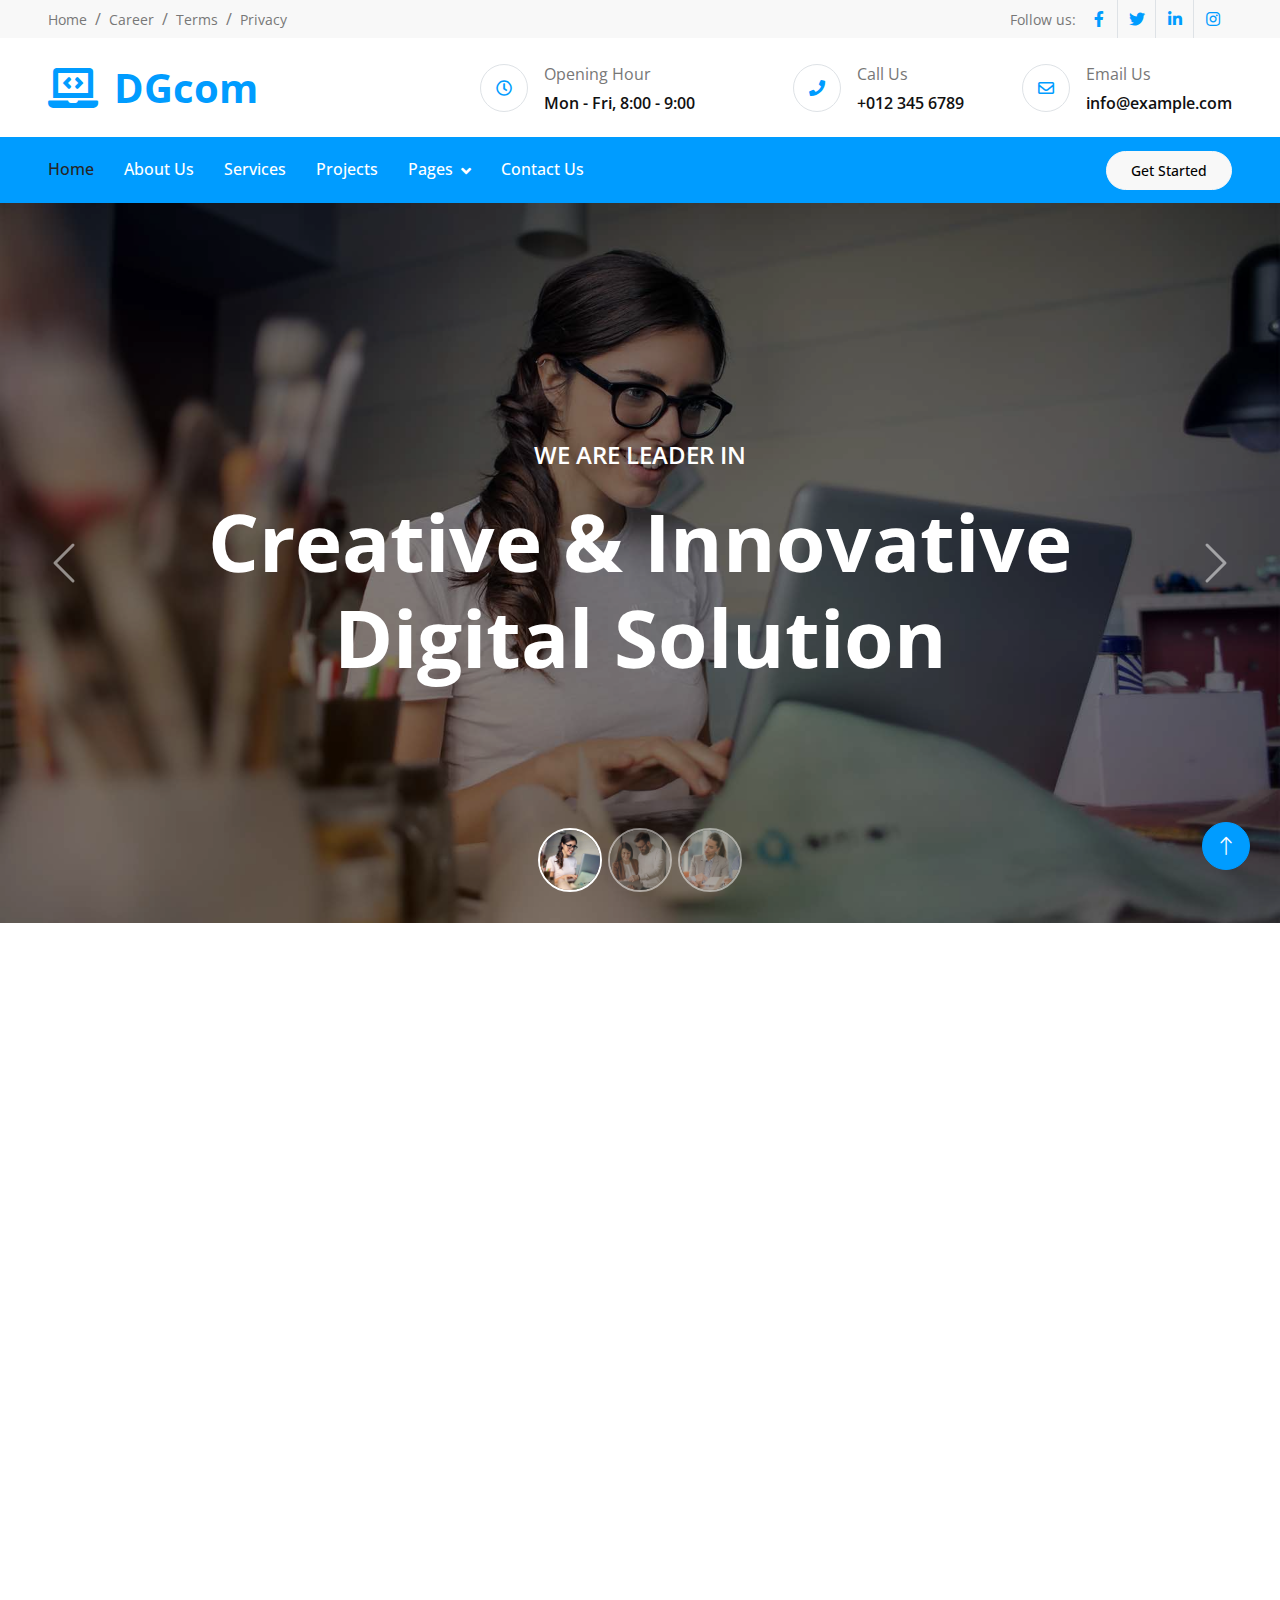
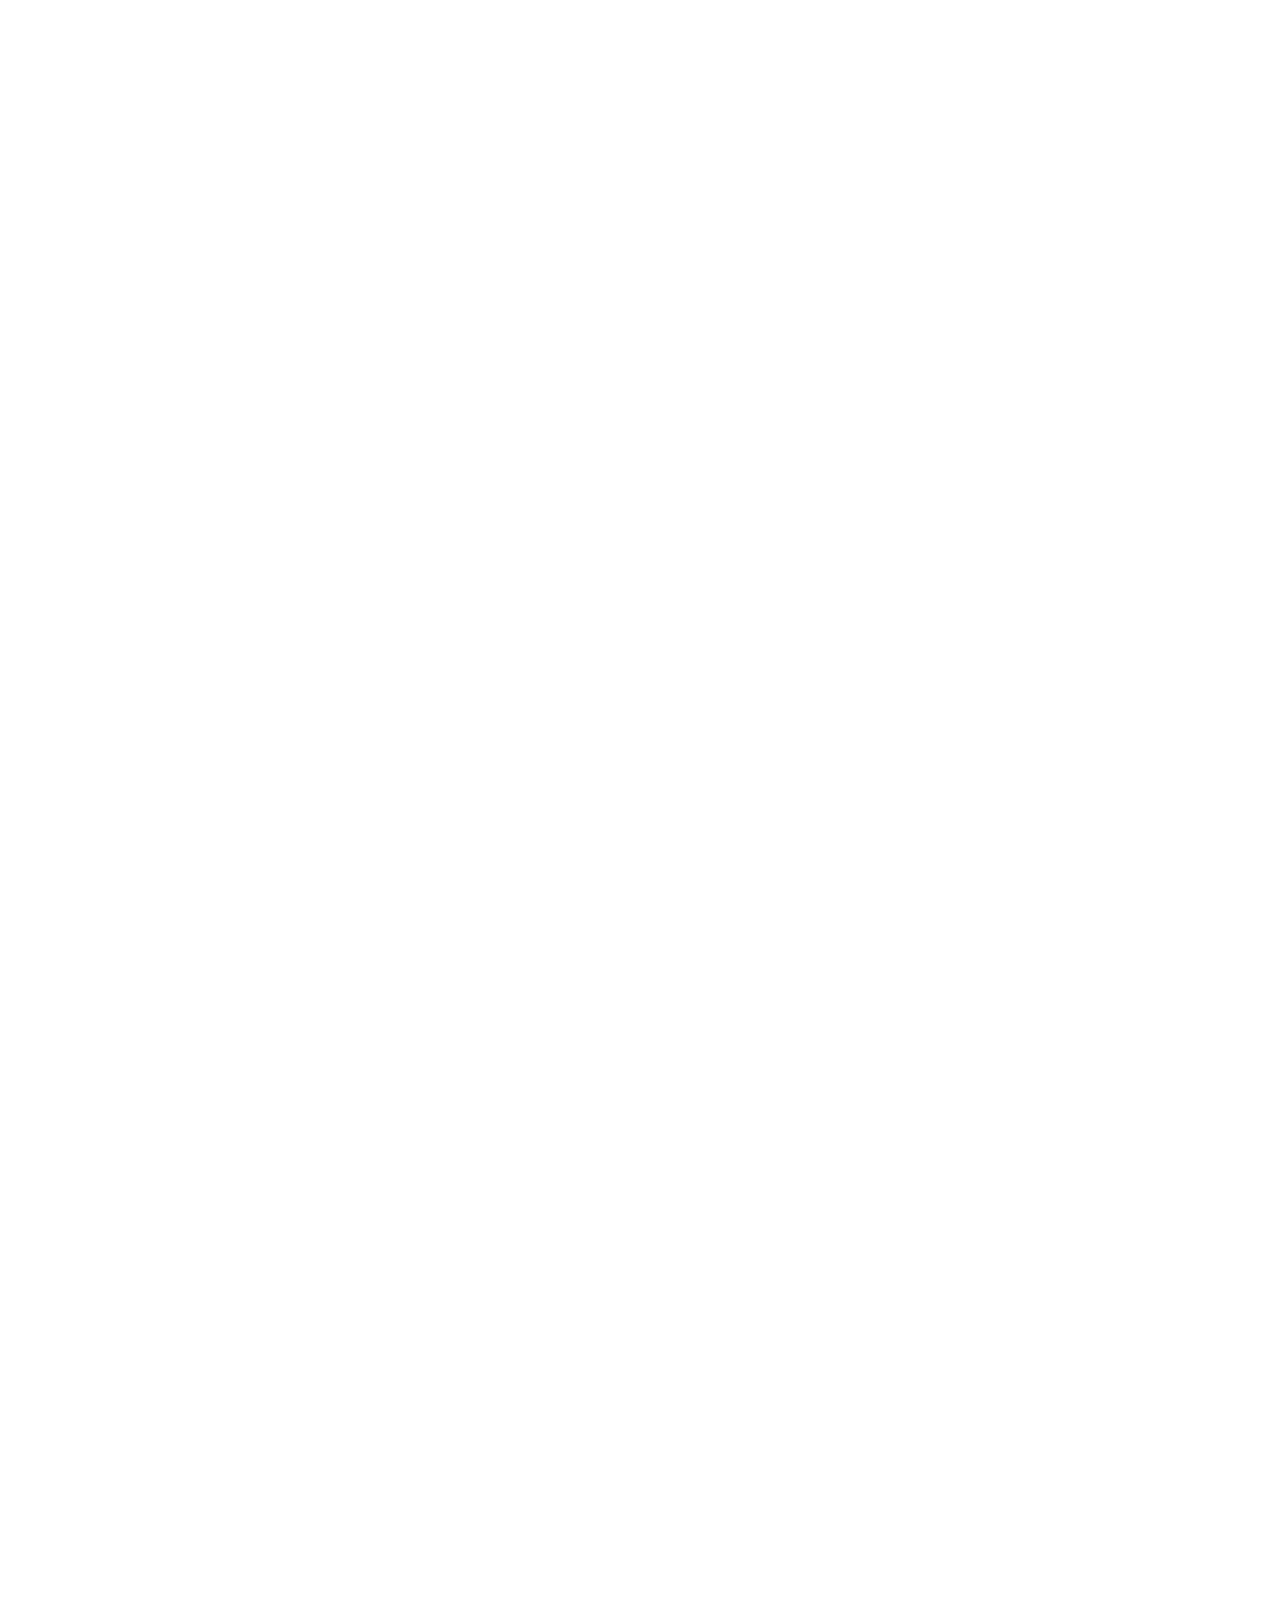
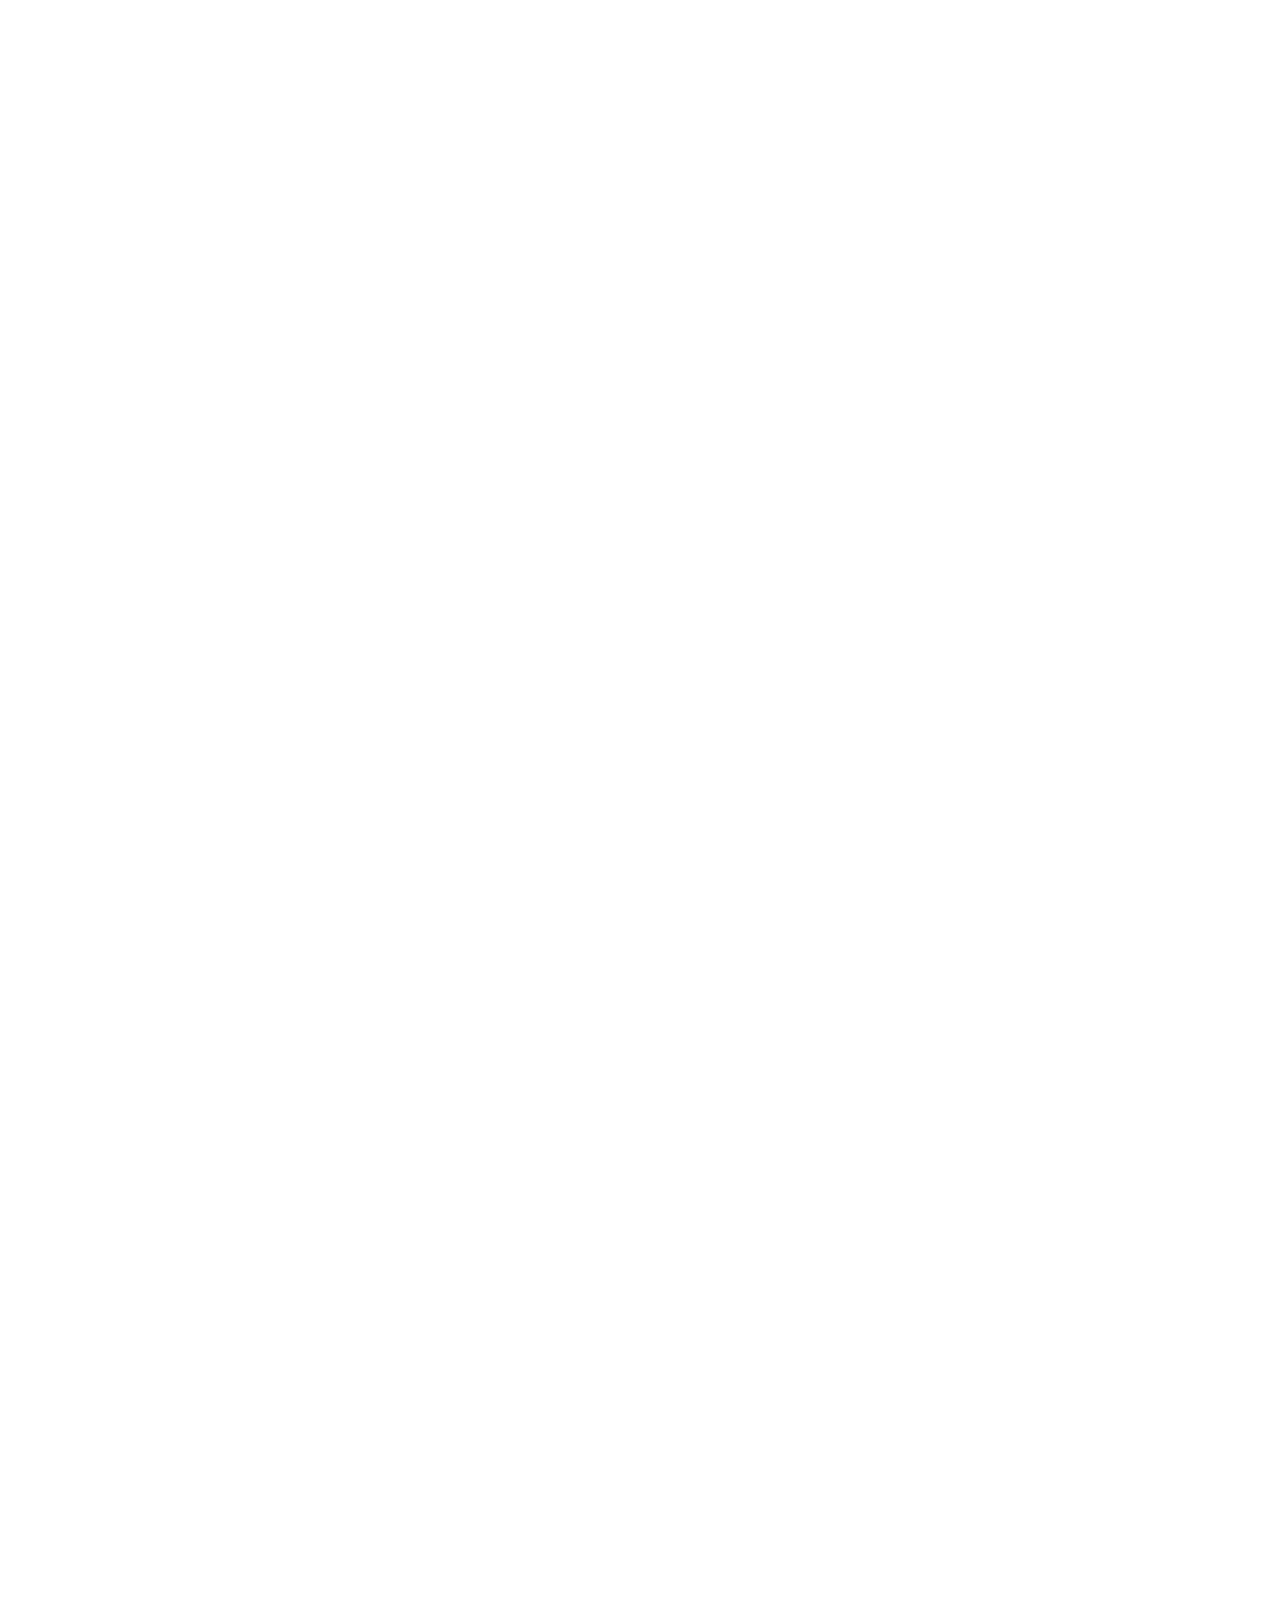
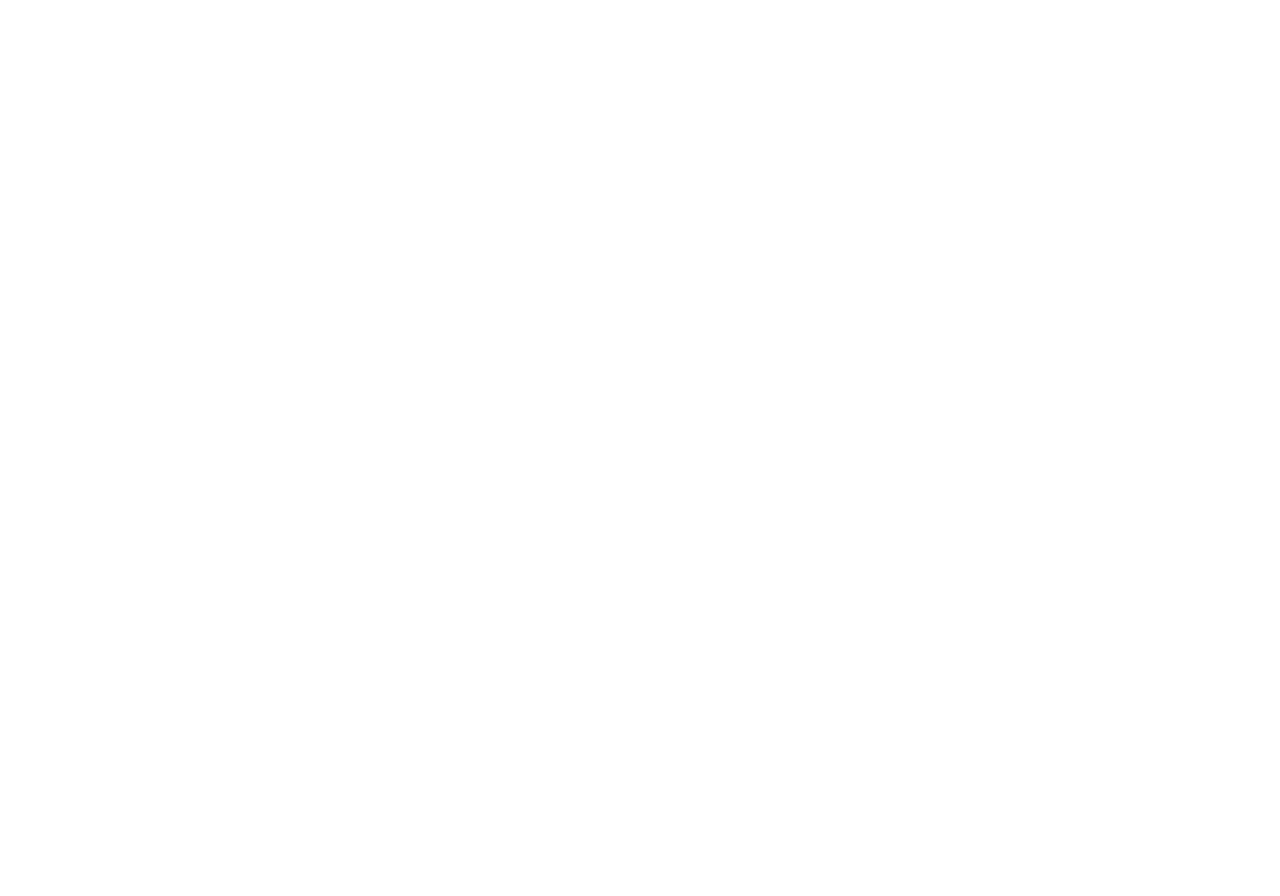
<file: content/templates/moban6534/index1.html>
<!DOCTYPE html>
<html lang="en">
<head>
    <meta charset="utf-8">
    <title>DGcom - Web Design Agency HTML Template</title>
    <meta content="width=device-width, initial-scale=1.0" name="viewport">
    <meta content="" name="keywords">
    <meta content="" name="description">


    <link rel="preconnect" href="https://fonts.googleapis.com/">
    <link rel="preconnect" href="https://fonts.gstatic.com/" crossorigin="">
    <link href="static/css/css2.css" rel="stylesheet">

    <link href="static/css/all.min.css" rel="stylesheet">
    <link href="static/css/bootstrap-icons.css" rel="stylesheet">

    <link href="static/css/animate.min.css" rel="stylesheet">
    <link href="static/css/owl.carousel.min.css" rel="stylesheet">
    <link href="static/css/lightbox.min.css" rel="stylesheet">

    <link href="static/css/bootstrap.min.css" rel="stylesheet">

    <link href="static/css/style.css" rel="stylesheet">
</head>
<body>

<div id="spinner" class="show bg-white position-fixed translate-middle w-100 vh-100 top-50 start-50 d-flex align-items-center justify-content-center">
    <div class="spinner-border position-relative text-primary" style="width: 6rem; height: 6rem;" role="status"></div>
    <i class="fa fa-laptop-code fa-2x text-primary position-absolute top-50 start-50 translate-middle"></i>
</div>


<div class="container-fluid bg-light px-0 wow fadeIn" data-wow-delay="0.1s">
    <div class="row gx-0 align-items-center d-none d-lg-flex">
        <div class="col-lg-6 px-5 text-start">
            <ol class="breadcrumb mb-0">
                <li class="breadcrumb-item"><a class="small text-secondary" href="#">Home</a></li>
                <li class="breadcrumb-item"><a class="small text-secondary" href="#">Career</a></li>
                <li class="breadcrumb-item"><a class="small text-secondary" href="#">Terms</a></li>
                <li class="breadcrumb-item"><a class="small text-secondary" href="#">Privacy</a></li>
            </ol>
        </div>
        <div class="col-lg-6 px-5 text-end">
            <small>Follow us:</small>
            <div class="h-100 d-inline-flex align-items-center">
                <a class="btn-square text-primary border-end rounded-0" href=""><i class="fab fa-facebook-f"></i></a>
                <a class="btn-square text-primary border-end rounded-0" href=""><i class="fab fa-twitter"></i></a>
                <a class="btn-square text-primary border-end rounded-0" href=""><i class="fab fa-linkedin-in"></i></a>
                <a class="btn-square text-primary pe-0" href=""><i class="fab fa-instagram"></i></a>
            </div>
        </div>
    </div>
</div>


<div class="container-fluid py-4 px-5 wow fadeIn" data-wow-delay="0.1s">
    <div class="row align-items-center top-bar">
        <div class="col-lg-4 col-md-12 text-center text-lg-start">
            <a href="" class="navbar-brand m-0 p-0">
                <h1 class="fw-bold text-primary m-0"><i class="fa fa-laptop-code me-3"></i>DGcom</h1>

            </a>
        </div>
        <div class="col-lg-8 col-md-7 d-none d-lg-block">
            <div class="row">
                <div class="col-4">
                    <div class="d-flex align-items-center justify-content-end">
                        <div class="flex-shrink-0 btn-lg-square border rounded-circle">
                            <i class="far fa-clock text-primary"></i>
                        </div>
                        <div class="ps-3">
                            <p class="mb-2">Opening Hour</p>
                            <h6 class="mb-0">Mon - Fri, 8:00 - 9:00</h6>
                        </div>
                    </div>
                </div>
                <div class="col-4">
                    <div class="d-flex align-items-center justify-content-end">
                        <div class="flex-shrink-0 btn-lg-square border rounded-circle">
                            <i class="fa fa-phone text-primary"></i>
                        </div>
                        <div class="ps-3">
                            <p class="mb-2">Call Us</p>
                            <h6 class="mb-0">+012 345 6789</h6>
                        </div>
                    </div>
                </div>
                <div class="col-4">
                    <div class="d-flex align-items-center justify-content-end">
                        <div class="flex-shrink-0 btn-lg-square border rounded-circle">
                            <i class="far fa-envelope text-primary"></i>
                        </div>
                        <div class="ps-3">
                            <p class="mb-2">Email Us</p>
                            <h6 class="mb-0"><a href="email-protection.html" class="__cf_email__" data-cfemail="533a3d353c13362b323e233f367d303c3e">[email&#160;protected]</a>
                            </h6>
                        </div>
                    </div>
                </div>
            </div>
        </div>
    </div>
</div>


<nav class="navbar navbar-expand-lg bg-primary navbar-dark sticky-top py-lg-0 px-lg-5 wow fadeIn" data-wow-delay="0.1s">
    <a href="#" class="navbar-brand ms-3 d-lg-none">MENU</a>
    <button type="button" class="navbar-toggler me-3" data-bs-toggle="collapse" data-bs-target="#navbarCollapse">
        <span class="navbar-toggler-icon"></span>
    </button>
    <div class="collapse navbar-collapse" id="navbarCollapse">
        <div class="navbar-nav me-auto p-3 p-lg-0">
            <a href="" class="nav-item nav-link active">Home</a>
            <a href="about.html" class="nav-item nav-link">About Us</a>
            <a href="service.html" class="nav-item nav-link">Services</a>
            <a href="project.html" class="nav-item nav-link">Projects</a>
            <div class="nav-item dropdown">
                <a href="#" class="nav-link dropdown-toggle" data-bs-toggle="dropdown">Pages</a>
                <div class="dropdown-menu border-0 rounded-0 rounded-bottom m-0">
                    <a href="feature.html" class="dropdown-item">Features</a>
                    <a href="team.html" class="dropdown-item">Our Team</a>
                    <a href="testimonial.html" class="dropdown-item">Testimonial</a>
                    <a href="404.html" class="dropdown-item">404 Page</a>
                </div>
            </div>
            <a href="contact.html" class="nav-item nav-link">Contact Us</a>
        </div>
        <a href="#" class="btn btn-sm btn-light rounded-pill py-2 px-4 d-none d-lg-block">Get Started</a>
    </div>
</nav>


<div class="container-fluid p-0 mb-5 wow fadeIn" data-wow-delay="0.1s">
    <div id="header-carousel" class="carousel slide" data-bs-ride="carousel">
        <div class="carousel-indicators">
            <button type="button" data-bs-target="#header-carousel" data-bs-slide-to="0" class="active" aria-current="true" aria-label="Slide 1">
                <img class="img-fluid" src="static/picture/carousel-1.jpg" alt="Image">
            </button>
            <button type="button" data-bs-target="#header-carousel" data-bs-slide-to="1" aria-label="Slide 2">
                <img class="img-fluid" src="static/picture/carousel-2.jpg" alt="Image">
            </button>
            <button type="button" data-bs-target="#header-carousel" data-bs-slide-to="2" aria-label="Slide 3">
                <img class="img-fluid" src="static/picture/carousel-3.jpg" alt="Image">
            </button>
        </div>
        <div class="carousel-inner">
            <div class="carousel-item active">
                <img class="w-100" src="static/picture/carousel-1.jpg" alt="Image">
                <div class="carousel-caption">
                    <div class="p-3" style="max-width: 900px;">
                        <h4 class="text-white text-uppercase mb-4 animated zoomIn">We Are Leader In</h4>
                        <h1 class="display-1 text-white mb-0 animated zoomIn">Creative & Innovative Digital Solution</h1>
                    </div>
                </div>
            </div>
            <div class="carousel-item">
                <img class="w-100" src="static/picture/carousel-2.jpg" alt="Image">
                <div class="carousel-caption">
                    <div class="p-3" style="max-width: 900px;">
                        <h4 class="text-white text-uppercase mb-4 animated zoomIn">We Are Leader In</h4>
                        <h1 class="display-1 text-white mb-0 animated zoomIn">Creative & Innovative Digital Solution</h1>
                    </div>
                </div>
            </div>
            <div class="carousel-item">
                <img class="w-100" src="static/picture/carousel-3.jpg" alt="Image">
                <div class="carousel-caption">
                    <div class="p-3" style="max-width: 900px;">
                        <h4 class="text-white text-uppercase mb-4 animated zoomIn">We Are Leader In</h4>
                        <h1 class="display-1 text-white mb-0 animated zoomIn">Creative & Innovative Digital Solution</h1>
                    </div>
                </div>
            </div>
        </div>
        <button class="carousel-control-prev" type="button" data-bs-target="#header-carousel" data-bs-slide="prev">
            <span class="carousel-control-prev-icon" aria-hidden="true"></span>
            <span class="visually-hidden">Previous</span>
        </button>
        <button class="carousel-control-next" type="button" data-bs-target="#header-carousel" data-bs-slide="next">
            <span class="carousel-control-next-icon" aria-hidden="true"></span>
            <span class="visually-hidden">Next</span>
        </button>
    </div>
</div>


<div class="container-xxl py-5">
    <div class="container">
        <div class="row g-4">
            <div class="col-lg-3 col-md-6 wow fadeInUp" data-wow-delay="0.1s">
                <div class="fact-item bg-light rounded text-center h-100 p-5">
                    <i class="fa fa-certificate fa-4x text-primary mb-4"></i>
                    <h5 class="mb-3">Years Experience</h5>
                    <h1 class="display-5 mb-0" data-toggle="counter-up">1234</h1>
                </div>
            </div>
            <div class="col-lg-3 col-md-6 wow fadeInUp" data-wow-delay="0.3s">
                <div class="fact-item bg-light rounded text-center h-100 p-5">
                    <i class="fa fa-users-cog fa-4x text-primary mb-4"></i>
                    <h5 class="mb-3">Team Members</h5>
                    <h1 class="display-5 mb-0" data-toggle="counter-up">1234</h1>
                </div>
            </div>
            <div class="col-lg-3 col-md-6 wow fadeInUp" data-wow-delay="0.5s">
                <div class="fact-item bg-light rounded text-center h-100 p-5">
                    <i class="fa fa-users fa-4x text-primary mb-4"></i>
                    <h5 class="mb-3">Satisfied Clients</h5>
                    <h1 class="display-5 mb-0" data-toggle="counter-up">1234</h1>
                </div>
            </div>
            <div class="col-lg-3 col-md-6 wow fadeInUp" data-wow-delay="0.7s">
                <div class="fact-item bg-light rounded text-center h-100 p-5">
                    <i class="fa fa-check fa-4x text-primary mb-4"></i>
                    <h5 class="mb-3">Projects Done</h5>
                    <h1 class="display-5 mb-0" data-toggle="counter-up">1234</h1>
                </div>
            </div>
        </div>
    </div>
</div>


<div class="container-xxl py-5">
    <div class="container">
        <div class="row g-5">
            <div class="col-lg-6 wow fadeInUp" data-wow-delay="0.1s">
                <div class="img-border">
                    <img class="img-fluid" src="static/picture/about.jpg" alt="">
                </div>
            </div>
            <div class="col-lg-6 wow fadeInUp" data-wow-delay="0.5s">
                <div class="h-100">
                    <h6 class="section-title bg-white text-start text-primary pe-3">About Us</h6>
                    <h1 class="display-6 mb-4">#1 Digital Solution With <span class="text-primary">10 Years</span> Of Experience</h1>
                    <p>Tempor erat elitr rebum at clita. Diam dolor diam ipsum sit. Aliqu diam amet diam et eos. Clita erat ipsum et lorem et sit, sed stet
                        lorem sit clita duo justo magna dolore erat amet</p>
                    <p class="mb-4">Stet no et lorem dolor et diam, amet duo ut dolore vero eos. No stet est diam rebum amet diam ipsum. Clita clita labore,
                        dolor duo nonumy clita sit at, sed sit sanctus dolor eos.</p>
                    <div class="d-flex align-items-center mb-4 pb-2">
                        <img class="flex-shrink-0 rounded-circle" src="static/picture/team-1.jpg" alt="" style="width: 50px; height: 50px;">
                        <div class="ps-4">
                            <h6>Jhon Doe</h6>
                            <small>SEO & Founder</small>
                        </div>
                    </div>
                    <a class="btn btn-primary rounded-pill py-3 px-5" href="">Read More</a>
                </div>
            </div>
        </div>
    </div>
</div>


<div class="container-xxl py-5">
    <div class="container">
        <div class="text-center mx-auto mb-5 wow fadeInUp" data-wow-delay="0.1s" style="max-width: 600px;">
            <h6 class="section-title bg-white text-center text-primary px-3">Services</h6>
            <h1 class="display-6 mb-4">We Focuse On Making The Best In All Sectors</h1>
        </div>
        <div class="row g-4">
            <div class="col-lg-4 col-md-6 wow fadeInUp" data-wow-delay="0.1s">
                <a class="service-item d-block rounded text-center h-100 p-4" href="">
                    <img class="img-fluid rounded mb-4" src="static/picture/service-1.jpg" alt="">
                    <h4 class="mb-0">Web Design</h4>
                </a>
            </div>
            <div class="col-lg-4 col-md-6 wow fadeInUp" data-wow-delay="0.3s">
                <a class="service-item d-block rounded text-center h-100 p-4" href="">
                    <img class="img-fluid rounded mb-4" src="static/picture/service-2.jpg" alt="">
                    <h4 class="mb-0">App Development</h4>
                </a>
            </div>
            <div class="col-lg-4 col-md-6 wow fadeInUp" data-wow-delay="0.5s">
                <a class="service-item d-block rounded text-center h-100 p-4" href="">
                    <img class="img-fluid rounded mb-4" src="static/picture/service-3.jpg" alt="">
                    <h4 class="mb-0">SEO Optimization</h4>
                </a>
            </div>
            <div class="col-lg-4 col-md-6 wow fadeInUp" data-wow-delay="0.1s">
                <a class="service-item d-block rounded text-center h-100 p-4" href="">
                    <img class="img-fluid rounded mb-4" src="static/picture/service-4.jpg" alt="">
                    <h4 class="mb-0">Social Marketing</h4>
                </a>
            </div>
            <div class="col-lg-4 col-md-6 wow fadeInUp" data-wow-delay="0.3s">
                <a class="service-item d-block rounded text-center h-100 p-4" href="">
                    <img class="img-fluid rounded mb-4" src="static/picture/service-5.jpg" alt="">
                    <h4 class="mb-0">Email Marketing</h4>
                </a>
            </div>
            <div class="col-lg-4 col-md-6 wow fadeInUp" data-wow-delay="0.5s">
                <a class="service-item d-block rounded text-center h-100 p-4" href="">
                    <img class="img-fluid rounded mb-4" src="static/picture/service-6.jpg" alt="">
                    <h4 class="mb-0">PPC Advertising</h4>
                </a>
            </div>
        </div>
    </div>
</div>


<div class="container-xxl py-5">
    <div class="container">
        <div class="row g-5">
            <div class="col-lg-6 wow fadeInUp" data-wow-delay="0.1s">
                <div class="h-100">
                    <h6 class="section-title bg-white text-start text-primary pe-3">Why Choose Us</h6>
                    <h1 class="display-6 mb-4">Why People Trust Us? Learn About Us!</h1>
                    <p class="mb-4">Tempor erat elitr rebum at clita. Diam dolor diam ipsum sit. Aliqu diam amet diam et eos. Clita erat ipsum et lorem et sit,
                        sed stet lorem sit clita duo justo magna dolore erat amet</p>
                    <div class="row g-4">
                        <div class="col-12">
                            <div class="skill">
                                <div class="d-flex justify-content-between">
                                    <p class="mb-2">Digital Marketing</p>
                                    <p class="mb-2">85%</p>
                                </div>
                                <div class="progress">
                                    <div class="progress-bar bg-primary" role="progressbar" aria-valuenow="85" aria-valuemin="0" aria-valuemax="100"></div>
                                </div>
                            </div>
                        </div>
                        <div class="col-12">
                            <div class="skill">
                                <div class="d-flex justify-content-between">
                                    <p class="mb-2">SEO & Backlinks</p>
                                    <p class="mb-2">90%</p>
                                </div>
                                <div class="progress">
                                    <div class="progress-bar bg-primary" role="progressbar" aria-valuenow="90" aria-valuemin="0" aria-valuemax="100"></div>
                                </div>
                            </div>
                        </div>
                        <div class="col-12">
                            <div class="skill">
                                <div class="d-flex justify-content-between">
                                    <p class="mb-2">Design & Development</p>
                                    <p class="mb-2">95%</p>
                                </div>
                                <div class="progress">
                                    <div class="progress-bar bg-primary" role="progressbar" aria-valuenow="95" aria-valuemin="0" aria-valuemax="100"></div>
                                </div>
                            </div>
                        </div>
                    </div>
                </div>
            </div>
            <div class="col-lg-6 wow fadeInUp" data-wow-delay="0.5s">
                <div class="img-border">
                    <img class="img-fluid" src="static/picture/feature.jpg" alt="">
                </div>
            </div>
        </div>
    </div>
</div>


<div class="container-xxl py-5">
    <div class="container">
        <div class="text-center mx-auto mb-5 wow fadeInUp" data-wow-delay="0.1s" style="max-width: 600px;">
            <h6 class="section-title bg-white text-center text-primary px-3">Our Projects</h6>
            <h1 class="display-6 mb-4">Learn More About Our Complete Projects</h1>
        </div>
        <div class="owl-carousel project-carousel wow fadeInUp" data-wow-delay="0.1s">
            <div class="project-item border rounded h-100 p-4" data-dot="01">
                <div class="position-relative mb-4">
                    <img class="img-fluid rounded" src="static/picture/project-1.jpg" alt="">
                    <a href="static/picture/project-1.jpg" data-lightbox="project"><i class="fa fa-eye fa-2x"></i></a>
                </div>
                <h6>UI / UX Design</h6>
                <span>Digital agency website design and development</span>
            </div>
            <div class="project-item border rounded h-100 p-4" data-dot="02">
                <div class="position-relative mb-4">
                    <img class="img-fluid rounded" src="static/picture/project-2.jpg" alt="">
                    <a href="static/picture/project-2.jpg" data-lightbox="project"><i class="fa fa-eye fa-2x"></i></a>
                </div>
                <h6>UI / UX Design</h6>
                <span>Digital agency website design and development</span>
            </div>
            <div class="project-item border rounded h-100 p-4" data-dot="03">
                <div class="position-relative mb-4">
                    <img class="img-fluid rounded" src="static/picture/project-3.jpg" alt="">
                    <a href="static/picture/project-2.jpg" data-lightbox="project"><i class="fa fa-eye fa-2x"></i></a>
                </div>
                <h6>UI / UX Design</h6>
                <span>Digital agency website design and development</span>
            </div>
            <div class="project-item border rounded h-100 p-4" data-dot="04">
                <div class="position-relative mb-4">
                    <img class="img-fluid rounded" src="static/picture/project-4.jpg" alt="">
                    <a href="static/picture/project-4.jpg" data-lightbox="project"><i class="fa fa-eye fa-2x"></i></a>
                </div>
                <h6>UI / UX Design</h6>
                <span>Digital agency website design and development</span>
            </div>
            <div class="project-item border rounded h-100 p-4" data-dot="05">
                <div class="position-relative mb-4">
                    <img class="img-fluid rounded" src="static/picture/project-5.jpg" alt="">
                    <a href="static/picture/project-5.jpg" data-lightbox="project"><i class="fa fa-eye fa-2x"></i></a>
                </div>
                <h6>UI / UX Design</h6>
                <span>Digital agency website design and development</span>
            </div>
            <div class="project-item border rounded h-100 p-4" data-dot="06">
                <div class="position-relative mb-4">
                    <img class="img-fluid rounded" src="static/picture/project-6.jpg" alt="">
                    <a href="static/picture/project-6.jpg" data-lightbox="project"><i class="fa fa-eye fa-2x"></i></a>
                </div>
                <h6>UI / UX Design</h6>
                <span>Digital agency website design and development</span>
            </div>
            <div class="project-item border rounded h-100 p-4" data-dot="07">
                <div class="position-relative mb-4">
                    <img class="img-fluid rounded" src="static/picture/project-7.jpg" alt="">
                    <a href="static/picture/project-7.jpg" data-lightbox="project"><i class="fa fa-eye fa-2x"></i></a>
                </div>
                <h6>UI / UX Design</h6>
                <span>Digital agency website design and development</span>
            </div>
            <div class="project-item border rounded h-100 p-4" data-dot="08">
                <div class="position-relative mb-4">
                    <img class="img-fluid rounded" src="static/picture/project-8.jpg" alt="">
                    <a href="static/picture/project-8.jpg" data-lightbox="project"><i class="fa fa-eye fa-2x"></i></a>
                </div>
                <h6>UI / UX Design</h6>
                <span>Digital agency website design and development</span>
            </div>
            <div class="project-item border rounded h-100 p-4" data-dot="09">
                <div class="position-relative mb-4">
                    <img class="img-fluid rounded" src="static/picture/project-9.jpg" alt="">
                    <a href="static/picture/project-9.jpg" data-lightbox="project"><i class="fa fa-eye fa-2x"></i></a>
                </div>
                <h6>UI / UX Design</h6>
                <span>Digital agency website design and development</span>
            </div>
            <div class="project-item border rounded h-100 p-4" data-dot="10">
                <div class="position-relative mb-4">
                    <img class="img-fluid rounded" src="static/picture/project-10.jpg" alt="">
                    <a href="static/picture/project-10.jpg" data-lightbox="project"><i class="fa fa-eye fa-2x"></i></a>
                </div>
                <h6>UI / UX Design</h6>
                <span>Digital agency website design and development</span>
            </div>
        </div>
    </div>
</div>


<div class="container-xxl py-5">
    <div class="container">
        <div class="text-center mx-auto mb-5 wow fadeInUp" data-wow-delay="0.1s" style="max-width: 600px;">
            <h6 class="section-title bg-white text-center text-primary px-3">Our Team</h6>
            <h1 class="display-6 mb-4">We Are A Creative Team For Your Dream Project</h1>
        </div>
        <div class="row g-4">
            <div class="col-lg-4 col-md-6 wow fadeInUp" data-wow-delay="0.1s">
                <div class="team-item text-center p-4">
                    <img class="img-fluid border rounded-circle w-75 p-2 mb-4" src="static/picture/team-1.jpg" alt="">
                    <div class="team-text">
                        <div class="team-title">
                            <h5>Full Name</h5>
                            <span>Designation</span>
                        </div>
                        <div class="team-social">
                            <a class="btn btn-square btn-primary rounded-circle" href=""><i class="fab fa-facebook-f"></i></a>
                            <a class="btn btn-square btn-primary rounded-circle" href=""><i class="fab fa-twitter"></i></a>
                            <a class="btn btn-square btn-primary rounded-circle" href=""><i class="fab fa-instagram"></i></a>
                        </div>
                    </div>
                </div>
            </div>
            <div class="col-lg-4 col-md-6 wow fadeInUp" data-wow-delay="0.3s">
                <div class="team-item text-center p-4">
                    <img class="img-fluid border rounded-circle w-75 p-2 mb-4" src="static/picture/team-2.jpg" alt="">
                    <div class="team-text">
                        <div class="team-title">
                            <h5>Full Name</h5>
                            <span>Designation</span>
                        </div>
                        <div class="team-social">
                            <a class="btn btn-square btn-primary rounded-circle" href=""><i class="fab fa-facebook-f"></i></a>
                            <a class="btn btn-square btn-primary rounded-circle" href=""><i class="fab fa-twitter"></i></a>
                            <a class="btn btn-square btn-primary rounded-circle" href=""><i class="fab fa-instagram"></i></a>
                        </div>
                    </div>
                </div>
            </div>
            <div class="col-lg-4 col-md-6 wow fadeInUp" data-wow-delay="0.5s">
                <div class="team-item text-center p-4">
                    <img class="img-fluid border rounded-circle w-75 p-2 mb-4" src="static/picture/team-3.jpg" alt="">
                    <div class="team-text">
                        <div class="team-title">
                            <h5>Full Name</h5>
                            <span>Designation</span>
                        </div>
                        <div class="team-social">
                            <a class="btn btn-square btn-primary rounded-circle" href=""><i class="fab fa-facebook-f"></i></a>
                            <a class="btn btn-square btn-primary rounded-circle" href=""><i class="fab fa-twitter"></i></a>
                            <a class="btn btn-square btn-primary rounded-circle" href=""><i class="fab fa-instagram"></i></a>
                        </div>
                    </div>
                </div>
            </div>
        </div>
    </div>
</div>


<div class="container-xxl py-5">
    <div class="container">
        <div class="text-center mx-auto mb-5 wow fadeInUp" data-wow-delay="0.1s" style="max-width: 600px;">
            <h6 class="section-title bg-white text-center text-primary px-3">Testimonial</h6>
            <h1 class="display-6 mb-4">What Our Clients Say!</h1>
        </div>
        <div class="owl-carousel testimonial-carousel wow fadeInUp" data-wow-delay="0.1s">
            <div class="testimonial-item bg-light rounded p-4">
                <div class="d-flex align-items-center mb-4">
                    <img class="flex-shrink-0 rounded-circle border p-1" src="static/picture/testimonial-1.jpg" alt="">
                    <div class="ms-4">
                        <h5 class="mb-1">Client Name</h5>
                        <span>Profession</span>
                    </div>
                </div>
                <p class="mb-0">Tempor erat elitr rebum at clita. Diam dolor diam ipsum sit diam amet diam et eos. Clita erat ipsum et lorem et sit.</p>
            </div>
            <div class="testimonial-item bg-light rounded p-4">
                <div class="d-flex align-items-center mb-4">
                    <img class="flex-shrink-0 rounded-circle border p-1" src="static/picture/testimonial-2.jpg" alt="">
                    <div class="ms-4">
                        <h5 class="mb-1">Client Name</h5>
                        <span>Profession</span>
                    </div>
                </div>
                <p class="mb-0">Tempor erat elitr rebum at clita. Diam dolor diam ipsum sit diam amet diam et eos. Clita erat ipsum et lorem et sit.</p>
            </div>
            <div class="testimonial-item bg-light rounded p-4">
                <div class="d-flex align-items-center mb-4">
                    <img class="flex-shrink-0 rounded-circle border p-1" src="static/picture/testimonial-3.jpg" alt="">
                    <div class="ms-4">
                        <h5 class="mb-1">Client Name</h5>
                        <span>Profession</span>
                    </div>
                </div>
                <p class="mb-0">Tempor erat elitr rebum at clita. Diam dolor diam ipsum sit diam amet diam et eos. Clita erat ipsum et lorem et sit.</p>
            </div>
            <div class="testimonial-item bg-light rounded p-4">
                <div class="d-flex align-items-center mb-4">
                    <img class="flex-shrink-0 rounded-circle border p-1" src="static/picture/testimonial-4.jpg" alt="">
                    <div class="ms-4">
                        <h5 class="mb-1">Client Name</h5>
                        <span>Profession</span>
                    </div>
                </div>
                <p class="mb-0">Tempor erat elitr rebum at clita. Diam dolor diam ipsum sit diam amet diam et eos. Clita erat ipsum et lorem et sit.</p>
            </div>
        </div>
    </div>
</div>


<div class="container-fluid bg-dark text-body footer mt-5 pt-5 wow fadeIn" data-wow-delay="0.1s">
    <div class="container py-5">
        <div class="row g-5">
            <div class="col-lg-3 col-md-6">
                <h5 class="text-light mb-4">Address</h5>
                <p class="mb-2"><i class="fa fa-map-marker-alt me-3"></i>123 Street, New York, USA</p>
                <p class="mb-2"><i class="fa fa-phone-alt me-3"></i>+012 345 67890</p>
                <p class="mb-2"><i class="fa fa-envelope me-3"></i><a href="email-protection.html" class="__cf_email__"
                                                                      data-cfemail="d2bbbcb4bd92b7aab3bfa2beb7fcb1bdbf">[email&#160;protected]</a></p>
                <div class="d-flex pt-2">
                    <a class="btn btn-square btn-outline-secondary rounded-circle me-1" href=""><i class="fab fa-twitter"></i></a>
                    <a class="btn btn-square btn-outline-secondary rounded-circle me-1" href=""><i class="fab fa-facebook-f"></i></a>
                    <a class="btn btn-square btn-outline-secondary rounded-circle me-1" href=""><i class="fab fa-youtube"></i></a>
                    <a class="btn btn-square btn-outline-secondary rounded-circle me-0" href=""><i class="fab fa-linkedin-in"></i></a>
                </div>
            </div>
            <div class="col-lg-3 col-md-6">
                <h5 class="text-light mb-4">Quick Links</h5>
                <a class="btn btn-link" href="">About Us</a>
                <a class="btn btn-link" href="">Contact Us</a>
                <a class="btn btn-link" href="">Our Services</a>
                <a class="btn btn-link" href="">Terms & Condition</a>
                <a class="btn btn-link" href="">Support</a>
            </div>
            <div class="col-lg-3 col-md-6">
                <h5 class="text-light mb-4">Gallery</h5>
                <div class="row g-2">
                    <div class="col-4">
                        <img class="img-fluid rounded" src="static/picture/project-1.jpg" alt="Image">
                    </div>
                    <div class="col-4">
                        <img class="img-fluid rounded" src="static/picture/project-2.jpg" alt="Image">
                    </div>
                    <div class="col-4">
                        <img class="img-fluid rounded" src="static/picture/project-3.jpg" alt="Image">
                    </div>
                    <div class="col-4">
                        <img class="img-fluid rounded" src="static/picture/project-4.jpg" alt="Image">
                    </div>
                    <div class="col-4">
                        <img class="img-fluid rounded" src="static/picture/project-5.jpg" alt="Image">
                    </div>
                    <div class="col-4">
                        <img class="img-fluid rounded" src="static/picture/project-6.jpg" alt="Image">
                    </div>
                </div>
            </div>
            <div class="col-lg-3 col-md-6">
                <h5 class="text-light mb-4">Newsletter</h5>
                <p>Dolor amet sit justo amet elitr clita ipsum elitr est.</p>
                <div class="position-relative mx-auto" style="max-width: 400px;">
                    <input class="form-control bg-transparent border-secondary w-100 py-3 ps-4 pe-5" type="text" placeholder="Your email">
                    <button type="button" class="btn btn-primary py-2 position-absolute top-0 end-0 mt-2 me-2">SignUp</button>
                </div>
            </div>
        </div>
    </div>
    <div class="container-fluid copyright">
        <div class="container">
            <div class="row">
                <div class="col-md-6 text-center text-md-start mb-3 mb-md-0">
                    Copyright &copy; 2022.Company name All rights reserved.<a target="_blank" href="https://sc.chinaz.com/moban/">&#x7F51;&#x9875;&#x6A21;&#x677F;</a>
                </div>
                <div class="col-md-6 text-center text-md-end">


                </div>
            </div>
        </div>
    </div>
</div>


<a href="#" class="btn btn-lg btn-primary btn-lg-square rounded-circle back-to-top"><i class="bi bi-arrow-up"></i></a>

<script data-cfasync="false" src="static/js/email-decode.min.js"></script>
<script src="static/js/jquery-3.4.1.min.js" type="079ce9da3967b3c8f471e7f9-text/javascript"></script>
<script src="static/js/bootstrap.bundle.min.js" type="079ce9da3967b3c8f471e7f9-text/javascript"></script>
<script src="static/js/wow.min.js" type="079ce9da3967b3c8f471e7f9-text/javascript"></script>
<script src="static/js/easing.min.js" type="079ce9da3967b3c8f471e7f9-text/javascript"></script>
<script src="static/js/waypoints.min.js" type="079ce9da3967b3c8f471e7f9-text/javascript"></script>
<script src="static/js/counterup.min.js" type="079ce9da3967b3c8f471e7f9-text/javascript"></script>
<script src="static/js/owl.carousel.min.js" type="079ce9da3967b3c8f471e7f9-text/javascript"></script>
<script src="static/js/lightbox.min.js" type="079ce9da3967b3c8f471e7f9-text/javascript"></script>

<script src="static/js/main.js" type="079ce9da3967b3c8f471e7f9-text/javascript"></script>
<script src="static/js/rocket-loader.min.js" data-cf-settings="079ce9da3967b3c8f471e7f9-|49" defer=""></script>
</body>
</html>
</file>
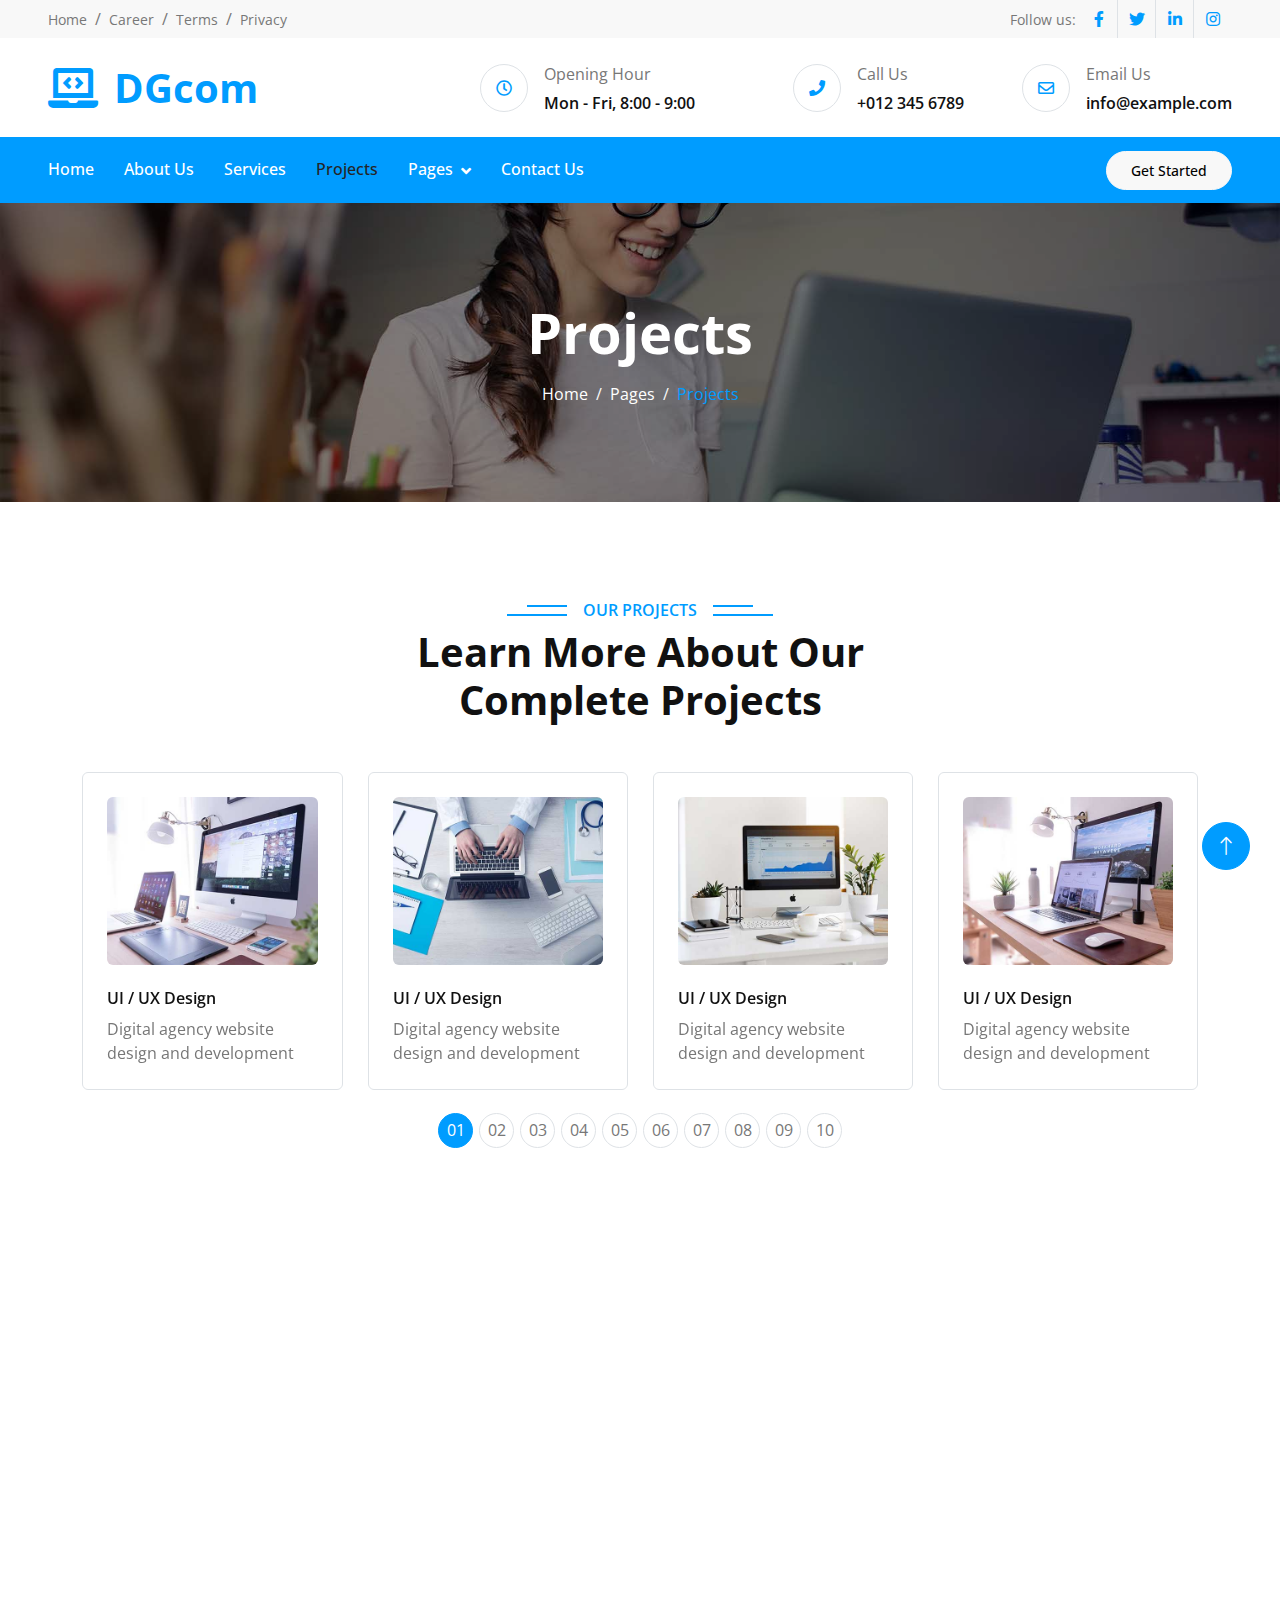
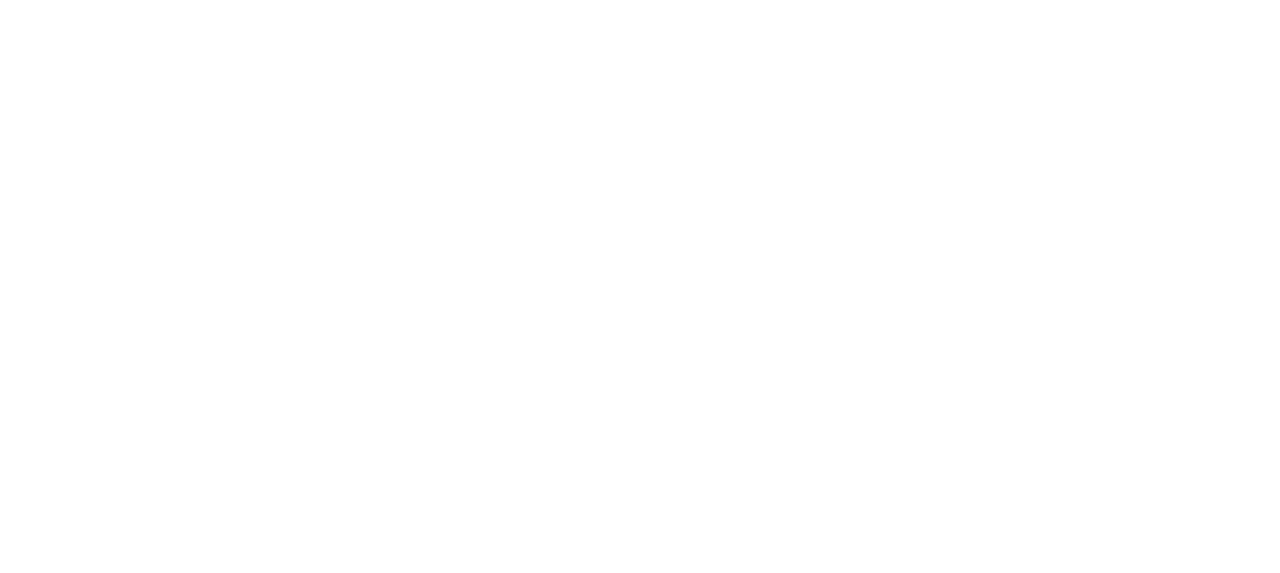
<file: content/templates/moban6534/project.html>
<!DOCTYPE html>
<html lang="en">
<head>
    <meta charset="utf-8">
    <title>DGcom - Web Design Agency HTML Template</title>
    <meta content="width=device-width, initial-scale=1.0" name="viewport">
    <meta content="" name="keywords">
    <meta content="" name="description">


    <link rel="preconnect" href="https://fonts.googleapis.com/">
    <link rel="preconnect" href="https://fonts.gstatic.com/" crossorigin="">
    <link href="static/css/css2.css" rel="stylesheet">

    <link href="static/css/all.min.css" rel="stylesheet">
    <link href="static/css/bootstrap-icons.css" rel="stylesheet">

    <link href="static/css/animate.min.css" rel="stylesheet">
    <link href="static/css/owl.carousel.min.css" rel="stylesheet">
    <link href="static/css/lightbox.min.css" rel="stylesheet">

    <link href="static/css/bootstrap.min.css" rel="stylesheet">

    <link href="static/css/style.css" rel="stylesheet">
</head>
<body>

<div id="spinner" class="show bg-white position-fixed translate-middle w-100 vh-100 top-50 start-50 d-flex align-items-center justify-content-center">
    <div class="spinner-border position-relative text-primary" style="width: 6rem; height: 6rem;" role="status"></div>
    <i class="fa fa-laptop-code fa-2x text-primary position-absolute top-50 start-50 translate-middle"></i>
</div>


<div class="container-fluid bg-light px-0 wow fadeIn" data-wow-delay="0.1s">
    <div class="row gx-0 align-items-center d-none d-lg-flex">
        <div class="col-lg-6 px-5 text-start">
            <ol class="breadcrumb mb-0">
                <li class="breadcrumb-item"><a class="small text-secondary" href="#">Home</a></li>
                <li class="breadcrumb-item"><a class="small text-secondary" href="#">Career</a></li>
                <li class="breadcrumb-item"><a class="small text-secondary" href="#">Terms</a></li>
                <li class="breadcrumb-item"><a class="small text-secondary" href="#">Privacy</a></li>
            </ol>
        </div>
        <div class="col-lg-6 px-5 text-end">
            <small>Follow us:</small>
            <div class="h-100 d-inline-flex align-items-center">
                <a class="btn-square text-primary border-end rounded-0" href=""><i class="fab fa-facebook-f"></i></a>
                <a class="btn-square text-primary border-end rounded-0" href=""><i class="fab fa-twitter"></i></a>
                <a class="btn-square text-primary border-end rounded-0" href=""><i class="fab fa-linkedin-in"></i></a>
                <a class="btn-square text-primary pe-0" href=""><i class="fab fa-instagram"></i></a>
            </div>
        </div>
    </div>
</div>


<div class="container-fluid py-4 px-5 wow fadeIn" data-wow-delay="0.1s">
    <div class="row align-items-center top-bar">
        <div class="col-lg-4 col-md-12 text-center text-lg-start">
            <a href="" class="navbar-brand m-0 p-0">
                <h1 class="fw-bold text-primary m-0"><i class="fa fa-laptop-code me-3"></i>DGcom</h1>

            </a>
        </div>
        <div class="col-lg-8 col-md-7 d-none d-lg-block">
            <div class="row">
                <div class="col-4">
                    <div class="d-flex align-items-center justify-content-end">
                        <div class="flex-shrink-0 btn-lg-square border rounded-circle">
                            <i class="far fa-clock text-primary"></i>
                        </div>
                        <div class="ps-3">
                            <p class="mb-2">Opening Hour</p>
                            <h6 class="mb-0">Mon - Fri, 8:00 - 9:00</h6>
                        </div>
                    </div>
                </div>
                <div class="col-4">
                    <div class="d-flex align-items-center justify-content-end">
                        <div class="flex-shrink-0 btn-lg-square border rounded-circle">
                            <i class="fa fa-phone text-primary"></i>
                        </div>
                        <div class="ps-3">
                            <p class="mb-2">Call Us</p>
                            <h6 class="mb-0">+012 345 6789</h6>
                        </div>
                    </div>
                </div>
                <div class="col-4">
                    <div class="d-flex align-items-center justify-content-end">
                        <div class="flex-shrink-0 btn-lg-square border rounded-circle">
                            <i class="far fa-envelope text-primary"></i>
                        </div>
                        <div class="ps-3">
                            <p class="mb-2">Email Us</p>
                            <h6 class="mb-0"><a href="email-protection.html" class="__cf_email__" data-cfemail="2a43444c456a4f524b475a464f04494547">[email&#160;protected]</a>
                            </h6>
                        </div>
                    </div>
                </div>
            </div>
        </div>
    </div>
</div>


<nav class="navbar navbar-expand-lg bg-primary navbar-dark sticky-top py-lg-0 px-lg-5 wow fadeIn" data-wow-delay="0.1s">
    <a href="#" class="navbar-brand ms-3 d-lg-none">MENU</a>
    <button type="button" class="navbar-toggler me-3" data-bs-toggle="collapse" data-bs-target="#navbarCollapse">
        <span class="navbar-toggler-icon"></span>
    </button>
    <div class="collapse navbar-collapse" id="navbarCollapse">
        <div class="navbar-nav me-auto p-3 p-lg-0">
            <a href="index1.html" class="nav-item nav-link">Home</a>
            <a href="about.html" class="nav-item nav-link">About Us</a>
            <a href="service.html" class="nav-item nav-link">Services</a>
            <a href="" class="nav-item nav-link active">Projects</a>
            <div class="nav-item dropdown">
                <a href="#" class="nav-link dropdown-toggle" data-bs-toggle="dropdown">Pages</a>
                <div class="dropdown-menu border-0 rounded-0 rounded-bottom m-0">
                    <a href="feature.html" class="dropdown-item">Features</a>
                    <a href="team.html" class="dropdown-item">Our Team</a>
                    <a href="testimonial.html" class="dropdown-item">Testimonial</a>
                    <a href="404.html" class="dropdown-item">404 Page</a>
                </div>
            </div>
            <a href="contact.html" class="nav-item nav-link">Contact Us</a>
        </div>
        <a href="#" class="btn btn-sm btn-light rounded-pill py-2 px-4 d-none d-lg-block">Get Started</a>
    </div>
</nav>


<div class="container-fluid page-header py-5 mb-5 wow fadeIn" data-wow-delay="0.1s">
    <div class="container text-center py-5">
        <h1 class="display-4 text-white animated slideInDown mb-3">Projects</h1>
        <nav aria-label="breadcrumb animated slideInDown">
            <ol class="breadcrumb justify-content-center mb-0">
                <li class="breadcrumb-item"><a class="text-white" href="#">Home</a></li>
                <li class="breadcrumb-item"><a class="text-white" href="#">Pages</a></li>
                <li class="breadcrumb-item text-primary active" aria-current="page">Projects</li>
            </ol>
        </nav>
    </div>
</div>


<div class="container-xxl py-5">
    <div class="container">
        <div class="text-center mx-auto mb-5 wow fadeInUp" data-wow-delay="0.1s" style="max-width: 600px;">
            <h6 class="section-title bg-white text-center text-primary px-3">Our Projects</h6>
            <h1 class="display-6 mb-4">Learn More About Our Complete Projects</h1>
        </div>
        <div class="owl-carousel project-carousel wow fadeInUp" data-wow-delay="0.1s">
            <div class="project-item border rounded h-100 p-4" data-dot="01">
                <div class="position-relative mb-4">
                    <img class="img-fluid rounded" src="static/picture/project-1.jpg" alt="">
                    <a href="static/picture/project-1.jpg" data-lightbox="project"><i class="fa fa-eye fa-2x"></i></a>
                </div>
                <h6>UI / UX Design</h6>
                <span>Digital agency website design and development</span>
            </div>
            <div class="project-item border rounded h-100 p-4" data-dot="02">
                <div class="position-relative mb-4">
                    <img class="img-fluid rounded" src="static/picture/project-2.jpg" alt="">
                    <a href="static/picture/project-2.jpg" data-lightbox="project"><i class="fa fa-eye fa-2x"></i></a>
                </div>
                <h6>UI / UX Design</h6>
                <span>Digital agency website design and development</span>
            </div>
            <div class="project-item border rounded h-100 p-4" data-dot="03">
                <div class="position-relative mb-4">
                    <img class="img-fluid rounded" src="static/picture/project-3.jpg" alt="">
                    <a href="static/picture/project-2.jpg" data-lightbox="project"><i class="fa fa-eye fa-2x"></i></a>
                </div>
                <h6>UI / UX Design</h6>
                <span>Digital agency website design and development</span>
            </div>
            <div class="project-item border rounded h-100 p-4" data-dot="04">
                <div class="position-relative mb-4">
                    <img class="img-fluid rounded" src="static/picture/project-4.jpg" alt="">
                    <a href="static/picture/project-4.jpg" data-lightbox="project"><i class="fa fa-eye fa-2x"></i></a>
                </div>
                <h6>UI / UX Design</h6>
                <span>Digital agency website design and development</span>
            </div>
            <div class="project-item border rounded h-100 p-4" data-dot="05">
                <div class="position-relative mb-4">
                    <img class="img-fluid rounded" src="static/picture/project-5.jpg" alt="">
                    <a href="static/picture/project-5.jpg" data-lightbox="project"><i class="fa fa-eye fa-2x"></i></a>
                </div>
                <h6>UI / UX Design</h6>
                <span>Digital agency website design and development</span>
            </div>
            <div class="project-item border rounded h-100 p-4" data-dot="06">
                <div class="position-relative mb-4">
                    <img class="img-fluid rounded" src="static/picture/project-6.jpg" alt="">
                    <a href="static/picture/project-6.jpg" data-lightbox="project"><i class="fa fa-eye fa-2x"></i></a>
                </div>
                <h6>UI / UX Design</h6>
                <span>Digital agency website design and development</span>
            </div>
            <div class="project-item border rounded h-100 p-4" data-dot="07">
                <div class="position-relative mb-4">
                    <img class="img-fluid rounded" src="static/picture/project-7.jpg" alt="">
                    <a href="static/picture/project-7.jpg" data-lightbox="project"><i class="fa fa-eye fa-2x"></i></a>
                </div>
                <h6>UI / UX Design</h6>
                <span>Digital agency website design and development</span>
            </div>
            <div class="project-item border rounded h-100 p-4" data-dot="08">
                <div class="position-relative mb-4">
                    <img class="img-fluid rounded" src="static/picture/project-8.jpg" alt="">
                    <a href="static/picture/project-8.jpg" data-lightbox="project"><i class="fa fa-eye fa-2x"></i></a>
                </div>
                <h6>UI / UX Design</h6>
                <span>Digital agency website design and development</span>
            </div>
            <div class="project-item border rounded h-100 p-4" data-dot="09">
                <div class="position-relative mb-4">
                    <img class="img-fluid rounded" src="static/picture/project-9.jpg" alt="">
                    <a href="static/picture/project-9.jpg" data-lightbox="project"><i class="fa fa-eye fa-2x"></i></a>
                </div>
                <h6>UI / UX Design</h6>
                <span>Digital agency website design and development</span>
            </div>
            <div class="project-item border rounded h-100 p-4" data-dot="10">
                <div class="position-relative mb-4">
                    <img class="img-fluid rounded" src="static/picture/project-10.jpg" alt="">
                    <a href="static/picture/project-10.jpg" data-lightbox="project"><i class="fa fa-eye fa-2x"></i></a>
                </div>
                <h6>UI / UX Design</h6>
                <span>Digital agency website design and development</span>
            </div>
        </div>
    </div>
</div>


<div class="container-xxl py-5">
    <div class="container">
        <div class="text-center mx-auto mb-5 wow fadeInUp" data-wow-delay="0.1s" style="max-width: 600px;">
            <h6 class="section-title bg-white text-center text-primary px-3">Testimonial</h6>
            <h1 class="display-6 mb-4">What Our Clients Say!</h1>
        </div>
        <div class="owl-carousel testimonial-carousel wow fadeInUp" data-wow-delay="0.1s">
            <div class="testimonial-item bg-light rounded p-4">
                <div class="d-flex align-items-center mb-4">
                    <img class="flex-shrink-0 rounded-circle border p-1" src="static/picture/testimonial-1.jpg" alt="">
                    <div class="ms-4">
                        <h5 class="mb-1">Client Name</h5>
                        <span>Profession</span>
                    </div>
                </div>
                <p class="mb-0">Tempor erat elitr rebum at clita. Diam dolor diam ipsum sit diam amet diam et eos. Clita erat ipsum et lorem et sit.</p>
            </div>
            <div class="testimonial-item bg-light rounded p-4">
                <div class="d-flex align-items-center mb-4">
                    <img class="flex-shrink-0 rounded-circle border p-1" src="static/picture/testimonial-2.jpg" alt="">
                    <div class="ms-4">
                        <h5 class="mb-1">Client Name</h5>
                        <span>Profession</span>
                    </div>
                </div>
                <p class="mb-0">Tempor erat elitr rebum at clita. Diam dolor diam ipsum sit diam amet diam et eos. Clita erat ipsum et lorem et sit.</p>
            </div>
            <div class="testimonial-item bg-light rounded p-4">
                <div class="d-flex align-items-center mb-4">
                    <img class="flex-shrink-0 rounded-circle border p-1" src="static/picture/testimonial-3.jpg" alt="">
                    <div class="ms-4">
                        <h5 class="mb-1">Client Name</h5>
                        <span>Profession</span>
                    </div>
                </div>
                <p class="mb-0">Tempor erat elitr rebum at clita. Diam dolor diam ipsum sit diam amet diam et eos. Clita erat ipsum et lorem et sit.</p>
            </div>
            <div class="testimonial-item bg-light rounded p-4">
                <div class="d-flex align-items-center mb-4">
                    <img class="flex-shrink-0 rounded-circle border p-1" src="static/picture/testimonial-4.jpg" alt="">
                    <div class="ms-4">
                        <h5 class="mb-1">Client Name</h5>
                        <span>Profession</span>
                    </div>
                </div>
                <p class="mb-0">Tempor erat elitr rebum at clita. Diam dolor diam ipsum sit diam amet diam et eos. Clita erat ipsum et lorem et sit.</p>
            </div>
        </div>
    </div>
</div>


<div class="container-fluid bg-dark text-body footer mt-5 pt-5 wow fadeIn" data-wow-delay="0.1s">
    <div class="container py-5">
        <div class="row g-5">
            <div class="col-lg-3 col-md-6">
                <h5 class="text-light mb-4">Address</h5>
                <p class="mb-2"><i class="fa fa-map-marker-alt me-3"></i>123 Street, New York, USA</p>
                <p class="mb-2"><i class="fa fa-phone-alt me-3"></i>+012 345 67890</p>
                <p class="mb-2"><i class="fa fa-envelope me-3"></i><a href="email-protection.html" class="__cf_email__"
                                                                      data-cfemail="f0999e969fb09588919d809c95de939f9d">[email&#160;protected]</a></p>
                <div class="d-flex pt-2">
                    <a class="btn btn-square btn-outline-secondary rounded-circle me-1" href=""><i class="fab fa-twitter"></i></a>
                    <a class="btn btn-square btn-outline-secondary rounded-circle me-1" href=""><i class="fab fa-facebook-f"></i></a>
                    <a class="btn btn-square btn-outline-secondary rounded-circle me-1" href=""><i class="fab fa-youtube"></i></a>
                    <a class="btn btn-square btn-outline-secondary rounded-circle me-0" href=""><i class="fab fa-linkedin-in"></i></a>
                </div>
            </div>
            <div class="col-lg-3 col-md-6">
                <h5 class="text-light mb-4">Quick Links</h5>
                <a class="btn btn-link" href="">About Us</a>
                <a class="btn btn-link" href="">Contact Us</a>
                <a class="btn btn-link" href="">Our Services</a>
                <a class="btn btn-link" href="">Terms & Condition</a>
                <a class="btn btn-link" href="">Support</a>
            </div>
            <div class="col-lg-3 col-md-6">
                <h5 class="text-light mb-4">Gallery</h5>
                <div class="row g-2">
                    <div class="col-4">
                        <img class="img-fluid rounded" src="static/picture/project-1.jpg" alt="Image">
                    </div>
                    <div class="col-4">
                        <img class="img-fluid rounded" src="static/picture/project-2.jpg" alt="Image">
                    </div>
                    <div class="col-4">
                        <img class="img-fluid rounded" src="static/picture/project-3.jpg" alt="Image">
                    </div>
                    <div class="col-4">
                        <img class="img-fluid rounded" src="static/picture/project-4.jpg" alt="Image">
                    </div>
                    <div class="col-4">
                        <img class="img-fluid rounded" src="static/picture/project-5.jpg" alt="Image">
                    </div>
                    <div class="col-4">
                        <img class="img-fluid rounded" src="static/picture/project-6.jpg" alt="Image">
                    </div>
                </div>
            </div>
            <div class="col-lg-3 col-md-6">
                <h5 class="text-light mb-4">Newsletter</h5>
                <p>Dolor amet sit justo amet elitr clita ipsum elitr est.</p>
                <div class="position-relative mx-auto" style="max-width: 400px;">
                    <input class="form-control bg-transparent border-secondary w-100 py-3 ps-4 pe-5" type="text" placeholder="Your email">
                    <button type="button" class="btn btn-primary py-2 position-absolute top-0 end-0 mt-2 me-2">SignUp</button>
                </div>
            </div>
        </div>
    </div>
    <div class="container-fluid copyright">
        <div class="container">
            <div class="row">
                <div class="col-md-6 text-center text-md-start mb-3 mb-md-0">
                    Copyright &copy; 2022.Company name All rights reserved.<a target="_blank" href="https://sc.chinaz.com/moban/">&#x7F51;&#x9875;&#x6A21;&#x677F;</a>
                </div>
                <div class="col-md-6 text-center text-md-end">


                </div>
            </div>
        </div>
    </div>
</div>


<a href="#" class="btn btn-lg btn-primary btn-lg-square rounded-circle back-to-top"><i class="bi bi-arrow-up"></i></a>

<script data-cfasync="false" src="static/js/email-decode.min.js"></script>
<script src="static/js/jquery-3.4.1.min.js" type="6b11f799a72e527001ab9b8a-text/javascript"></script>
<script src="static/js/bootstrap.bundle.min.js" type="6b11f799a72e527001ab9b8a-text/javascript"></script>
<script src="static/js/wow.min.js" type="6b11f799a72e527001ab9b8a-text/javascript"></script>
<script src="static/js/easing.min.js" type="6b11f799a72e527001ab9b8a-text/javascript"></script>
<script src="static/js/waypoints.min.js" type="6b11f799a72e527001ab9b8a-text/javascript"></script>
<script src="static/js/counterup.min.js" type="6b11f799a72e527001ab9b8a-text/javascript"></script>
<script src="static/js/owl.carousel.min.js" type="6b11f799a72e527001ab9b8a-text/javascript"></script>
<script src="static/js/lightbox.min.js" type="6b11f799a72e527001ab9b8a-text/javascript"></script>

<script src="static/js/main.js" type="6b11f799a72e527001ab9b8a-text/javascript"></script>
<script src="static/js/rocket-loader.min.js" data-cf-settings="6b11f799a72e527001ab9b8a-|49" defer=""></script>
</body>
</html>
</file>
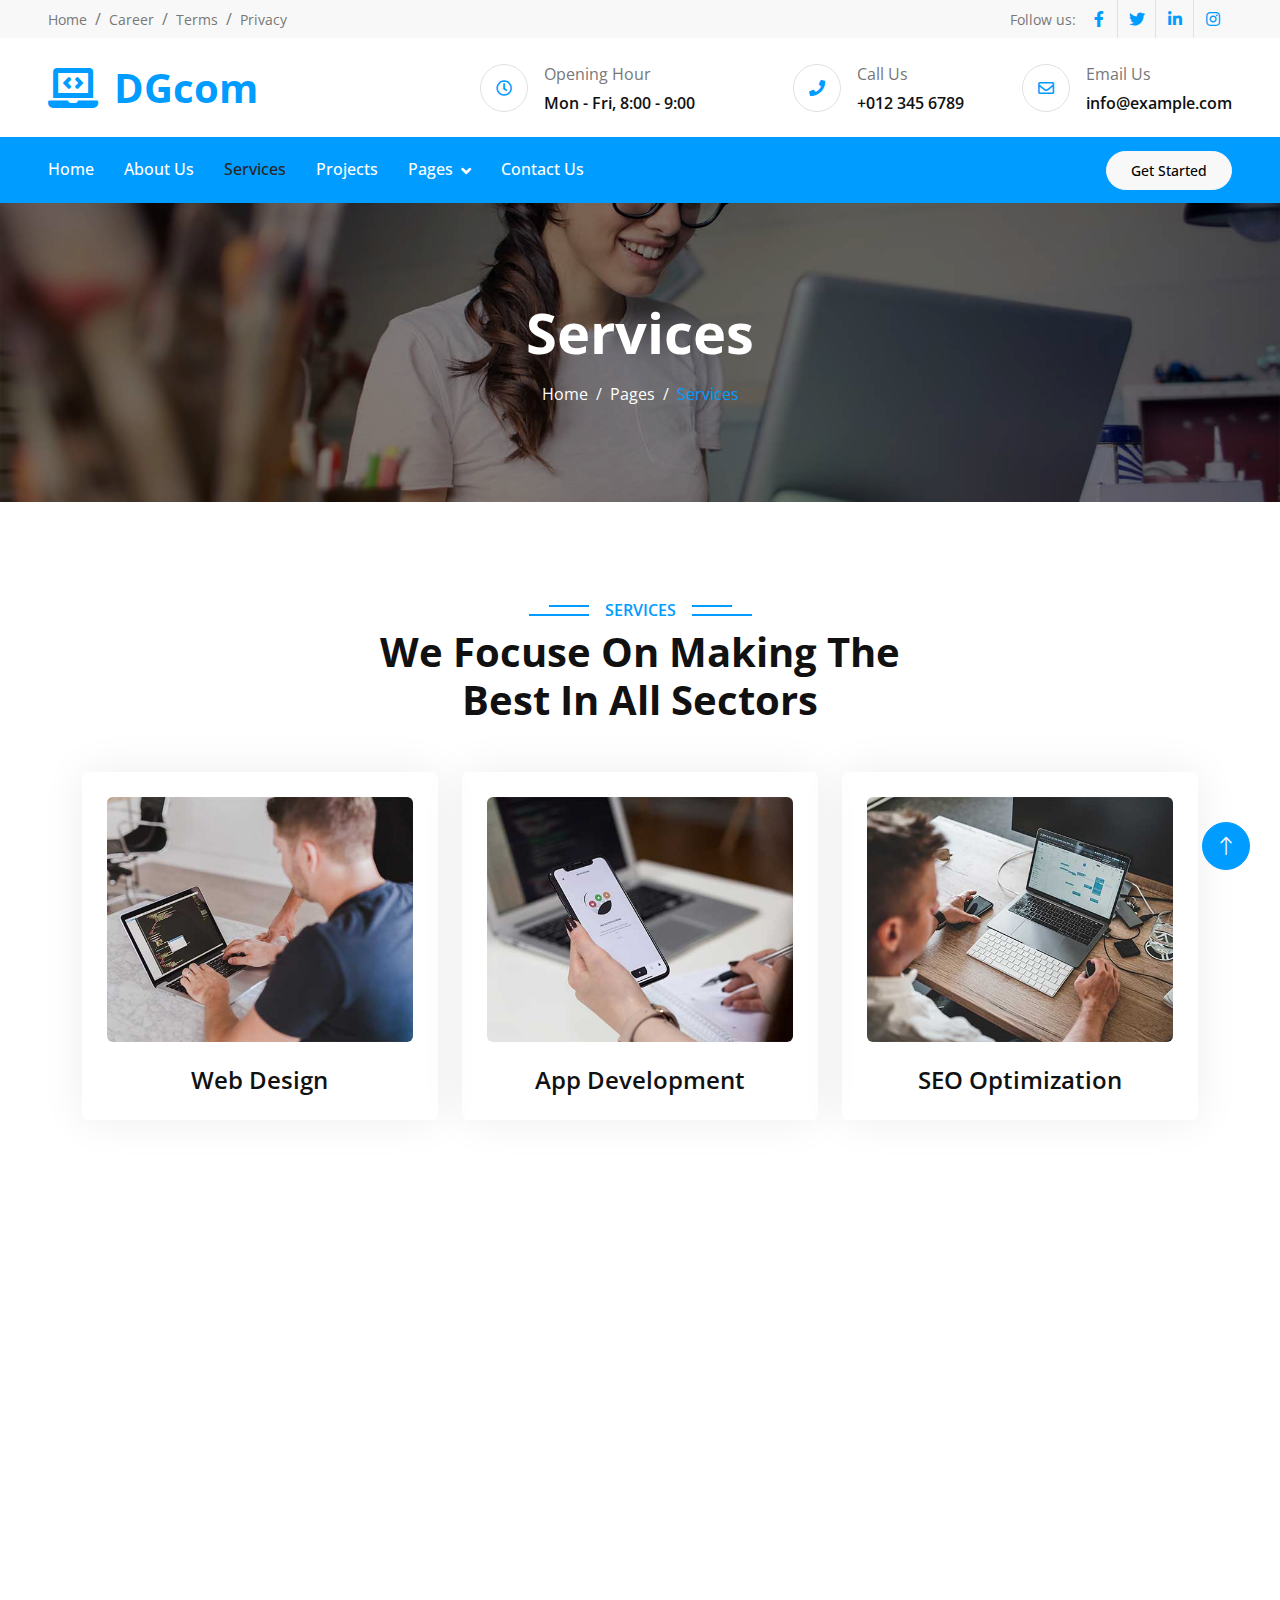
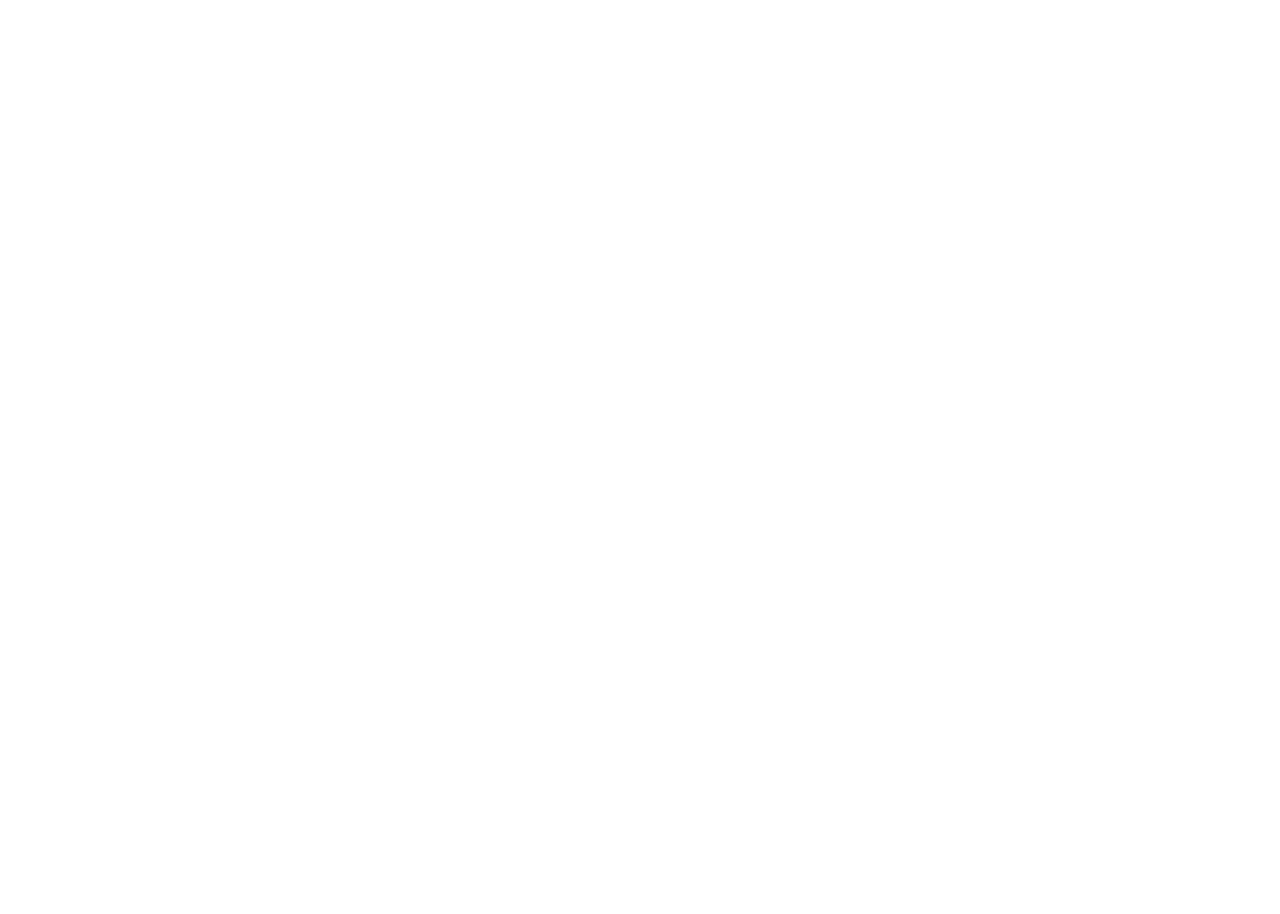
<file: content/templates/moban6534/service.html>
<!DOCTYPE html>
<html lang="en">
<head>
    <meta charset="utf-8">
    <title>DGcom - Web Design Agency HTML Template</title>
    <meta content="width=device-width, initial-scale=1.0" name="viewport">
    <meta content="" name="keywords">
    <meta content="" name="description">


    <link rel="preconnect" href="https://fonts.googleapis.com/">
    <link rel="preconnect" href="https://fonts.gstatic.com/" crossorigin="">
    <link href="static/css/css2.css" rel="stylesheet">

    <link href="static/css/all.min.css" rel="stylesheet">
    <link href="static/css/bootstrap-icons.css" rel="stylesheet">

    <link href="static/css/animate.min.css" rel="stylesheet">
    <link href="static/css/owl.carousel.min.css" rel="stylesheet">
    <link href="static/css/lightbox.min.css" rel="stylesheet">

    <link href="static/css/bootstrap.min.css" rel="stylesheet">

    <link href="static/css/style.css" rel="stylesheet">
</head>
<body>

<div id="spinner" class="show bg-white position-fixed translate-middle w-100 vh-100 top-50 start-50 d-flex align-items-center justify-content-center">
    <div class="spinner-border position-relative text-primary" style="width: 6rem; height: 6rem;" role="status"></div>
    <i class="fa fa-laptop-code fa-2x text-primary position-absolute top-50 start-50 translate-middle"></i>
</div>


<div class="container-fluid bg-light px-0 wow fadeIn" data-wow-delay="0.1s">
    <div class="row gx-0 align-items-center d-none d-lg-flex">
        <div class="col-lg-6 px-5 text-start">
            <ol class="breadcrumb mb-0">
                <li class="breadcrumb-item"><a class="small text-secondary" href="#">Home</a></li>
                <li class="breadcrumb-item"><a class="small text-secondary" href="#">Career</a></li>
                <li class="breadcrumb-item"><a class="small text-secondary" href="#">Terms</a></li>
                <li class="breadcrumb-item"><a class="small text-secondary" href="#">Privacy</a></li>
            </ol>
        </div>
        <div class="col-lg-6 px-5 text-end">
            <small>Follow us:</small>
            <div class="h-100 d-inline-flex align-items-center">
                <a class="btn-square text-primary border-end rounded-0" href=""><i class="fab fa-facebook-f"></i></a>
                <a class="btn-square text-primary border-end rounded-0" href=""><i class="fab fa-twitter"></i></a>
                <a class="btn-square text-primary border-end rounded-0" href=""><i class="fab fa-linkedin-in"></i></a>
                <a class="btn-square text-primary pe-0" href=""><i class="fab fa-instagram"></i></a>
            </div>
        </div>
    </div>
</div>


<div class="container-fluid py-4 px-5 wow fadeIn" data-wow-delay="0.1s">
    <div class="row align-items-center top-bar">
        <div class="col-lg-4 col-md-12 text-center text-lg-start">
            <a href="" class="navbar-brand m-0 p-0">
                <h1 class="fw-bold text-primary m-0"><i class="fa fa-laptop-code me-3"></i>DGcom</h1>

            </a>
        </div>
        <div class="col-lg-8 col-md-7 d-none d-lg-block">
            <div class="row">
                <div class="col-4">
                    <div class="d-flex align-items-center justify-content-end">
                        <div class="flex-shrink-0 btn-lg-square border rounded-circle">
                            <i class="far fa-clock text-primary"></i>
                        </div>
                        <div class="ps-3">
                            <p class="mb-2">Opening Hour</p>
                            <h6 class="mb-0">Mon - Fri, 8:00 - 9:00</h6>
                        </div>
                    </div>
                </div>
                <div class="col-4">
                    <div class="d-flex align-items-center justify-content-end">
                        <div class="flex-shrink-0 btn-lg-square border rounded-circle">
                            <i class="fa fa-phone text-primary"></i>
                        </div>
                        <div class="ps-3">
                            <p class="mb-2">Call Us</p>
                            <h6 class="mb-0">+012 345 6789</h6>
                        </div>
                    </div>
                </div>
                <div class="col-4">
                    <div class="d-flex align-items-center justify-content-end">
                        <div class="flex-shrink-0 btn-lg-square border rounded-circle">
                            <i class="far fa-envelope text-primary"></i>
                        </div>
                        <div class="ps-3">
                            <p class="mb-2">Email Us</p>
                            <h6 class="mb-0"><a href="email-protection.html" class="__cf_email__" data-cfemail="e78e898188a7829f868a978b82c984888a">[email&#160;protected]</a>
                            </h6>
                        </div>
                    </div>
                </div>
            </div>
        </div>
    </div>
</div>


<nav class="navbar navbar-expand-lg bg-primary navbar-dark sticky-top py-lg-0 px-lg-5 wow fadeIn" data-wow-delay="0.1s">
    <a href="#" class="navbar-brand ms-3 d-lg-none">MENU</a>
    <button type="button" class="navbar-toggler me-3" data-bs-toggle="collapse" data-bs-target="#navbarCollapse">
        <span class="navbar-toggler-icon"></span>
    </button>
    <div class="collapse navbar-collapse" id="navbarCollapse">
        <div class="navbar-nav me-auto p-3 p-lg-0">
            <a href="index1.html" class="nav-item nav-link">Home</a>
            <a href="about.html" class="nav-item nav-link">About Us</a>
            <a href="" class="nav-item nav-link active">Services</a>
            <a href="project.html" class="nav-item nav-link">Projects</a>
            <div class="nav-item dropdown">
                <a href="#" class="nav-link dropdown-toggle" data-bs-toggle="dropdown">Pages</a>
                <div class="dropdown-menu border-0 rounded-0 rounded-bottom m-0">
                    <a href="feature.html" class="dropdown-item">Features</a>
                    <a href="team.html" class="dropdown-item">Our Team</a>
                    <a href="testimonial.html" class="dropdown-item">Testimonial</a>
                    <a href="404.html" class="dropdown-item">404 Page</a>
                </div>
            </div>
            <a href="contact.html" class="nav-item nav-link">Contact Us</a>
        </div>
        <a href="#" class="btn btn-sm btn-light rounded-pill py-2 px-4 d-none d-lg-block">Get Started</a>
    </div>
</nav>


<div class="container-fluid page-header py-5 mb-5 wow fadeIn" data-wow-delay="0.1s">
    <div class="container text-center py-5">
        <h1 class="display-4 text-white animated slideInDown mb-3">Services</h1>
        <nav aria-label="breadcrumb animated slideInDown">
            <ol class="breadcrumb justify-content-center mb-0">
                <li class="breadcrumb-item"><a class="text-white" href="#">Home</a></li>
                <li class="breadcrumb-item"><a class="text-white" href="#">Pages</a></li>
                <li class="breadcrumb-item text-primary active" aria-current="page">Services</li>
            </ol>
        </nav>
    </div>
</div>


<div class="container-xxl py-5">
    <div class="container">
        <div class="text-center mx-auto mb-5 wow fadeInUp" data-wow-delay="0.1s" style="max-width: 600px;">
            <h6 class="section-title bg-white text-center text-primary px-3">Services</h6>
            <h1 class="display-6 mb-4">We Focuse On Making The Best In All Sectors</h1>
        </div>
        <div class="row g-4">
            <div class="col-lg-4 col-md-6 wow fadeInUp" data-wow-delay="0.1s">
                <a class="service-item d-block rounded text-center h-100 p-4" href="">
                    <img class="img-fluid rounded mb-4" src="static/picture/service-1.jpg" alt="">
                    <h4 class="mb-0">Web Design</h4>
                </a>
            </div>
            <div class="col-lg-4 col-md-6 wow fadeInUp" data-wow-delay="0.3s">
                <a class="service-item d-block rounded text-center h-100 p-4" href="">
                    <img class="img-fluid rounded mb-4" src="static/picture/service-2.jpg" alt="">
                    <h4 class="mb-0">App Development</h4>
                </a>
            </div>
            <div class="col-lg-4 col-md-6 wow fadeInUp" data-wow-delay="0.5s">
                <a class="service-item d-block rounded text-center h-100 p-4" href="">
                    <img class="img-fluid rounded mb-4" src="static/picture/service-3.jpg" alt="">
                    <h4 class="mb-0">SEO Optimization</h4>
                </a>
            </div>
            <div class="col-lg-4 col-md-6 wow fadeInUp" data-wow-delay="0.1s">
                <a class="service-item d-block rounded text-center h-100 p-4" href="">
                    <img class="img-fluid rounded mb-4" src="static/picture/service-4.jpg" alt="">
                    <h4 class="mb-0">Social Marketing</h4>
                </a>
            </div>
            <div class="col-lg-4 col-md-6 wow fadeInUp" data-wow-delay="0.3s">
                <a class="service-item d-block rounded text-center h-100 p-4" href="">
                    <img class="img-fluid rounded mb-4" src="static/picture/service-5.jpg" alt="">
                    <h4 class="mb-0">Email Marketing</h4>
                </a>
            </div>
            <div class="col-lg-4 col-md-6 wow fadeInUp" data-wow-delay="0.5s">
                <a class="service-item d-block rounded text-center h-100 p-4" href="">
                    <img class="img-fluid rounded mb-4" src="static/picture/service-6.jpg" alt="">
                    <h4 class="mb-0">PPC Advertising</h4>
                </a>
            </div>
        </div>
    </div>
</div>


<div class="container-xxl py-5">
    <div class="container">
        <div class="text-center mx-auto mb-5 wow fadeInUp" data-wow-delay="0.1s" style="max-width: 600px;">
            <h6 class="section-title bg-white text-center text-primary px-3">Testimonial</h6>
            <h1 class="display-6 mb-4">What Our Clients Say!</h1>
        </div>
        <div class="owl-carousel testimonial-carousel wow fadeInUp" data-wow-delay="0.1s">
            <div class="testimonial-item bg-light rounded p-4">
                <div class="d-flex align-items-center mb-4">
                    <img class="flex-shrink-0 rounded-circle border p-1" src="static/picture/testimonial-1.jpg" alt="">
                    <div class="ms-4">
                        <h5 class="mb-1">Client Name</h5>
                        <span>Profession</span>
                    </div>
                </div>
                <p class="mb-0">Tempor erat elitr rebum at clita. Diam dolor diam ipsum sit diam amet diam et eos. Clita erat ipsum et lorem et sit.</p>
            </div>
            <div class="testimonial-item bg-light rounded p-4">
                <div class="d-flex align-items-center mb-4">
                    <img class="flex-shrink-0 rounded-circle border p-1" src="static/picture/testimonial-2.jpg" alt="">
                    <div class="ms-4">
                        <h5 class="mb-1">Client Name</h5>
                        <span>Profession</span>
                    </div>
                </div>
                <p class="mb-0">Tempor erat elitr rebum at clita. Diam dolor diam ipsum sit diam amet diam et eos. Clita erat ipsum et lorem et sit.</p>
            </div>
            <div class="testimonial-item bg-light rounded p-4">
                <div class="d-flex align-items-center mb-4">
                    <img class="flex-shrink-0 rounded-circle border p-1" src="static/picture/testimonial-3.jpg" alt="">
                    <div class="ms-4">
                        <h5 class="mb-1">Client Name</h5>
                        <span>Profession</span>
                    </div>
                </div>
                <p class="mb-0">Tempor erat elitr rebum at clita. Diam dolor diam ipsum sit diam amet diam et eos. Clita erat ipsum et lorem et sit.</p>
            </div>
            <div class="testimonial-item bg-light rounded p-4">
                <div class="d-flex align-items-center mb-4">
                    <img class="flex-shrink-0 rounded-circle border p-1" src="static/picture/testimonial-4.jpg" alt="">
                    <div class="ms-4">
                        <h5 class="mb-1">Client Name</h5>
                        <span>Profession</span>
                    </div>
                </div>
                <p class="mb-0">Tempor erat elitr rebum at clita. Diam dolor diam ipsum sit diam amet diam et eos. Clita erat ipsum et lorem et sit.</p>
            </div>
        </div>
    </div>
</div>


<div class="container-fluid bg-dark text-body footer mt-5 pt-5 wow fadeIn" data-wow-delay="0.1s">
    <div class="container py-5">
        <div class="row g-5">
            <div class="col-lg-3 col-md-6">
                <h5 class="text-light mb-4">Address</h5>
                <p class="mb-2"><i class="fa fa-map-marker-alt me-3"></i>123 Street, New York, USA</p>
                <p class="mb-2"><i class="fa fa-phone-alt me-3"></i>+012 345 67890</p>
                <p class="mb-2"><i class="fa fa-envelope me-3"></i><a href="email-protection.html" class="__cf_email__"
                                                                      data-cfemail="93fafdf5fcd3f6ebf2fee3fff6bdf0fcfe">[email&#160;protected]</a></p>
                <div class="d-flex pt-2">
                    <a class="btn btn-square btn-outline-secondary rounded-circle me-1" href=""><i class="fab fa-twitter"></i></a>
                    <a class="btn btn-square btn-outline-secondary rounded-circle me-1" href=""><i class="fab fa-facebook-f"></i></a>
                    <a class="btn btn-square btn-outline-secondary rounded-circle me-1" href=""><i class="fab fa-youtube"></i></a>
                    <a class="btn btn-square btn-outline-secondary rounded-circle me-0" href=""><i class="fab fa-linkedin-in"></i></a>
                </div>
            </div>
            <div class="col-lg-3 col-md-6">
                <h5 class="text-light mb-4">Quick Links</h5>
                <a class="btn btn-link" href="">About Us</a>
                <a class="btn btn-link" href="">Contact Us</a>
                <a class="btn btn-link" href="">Our Services</a>
                <a class="btn btn-link" href="">Terms & Condition</a>
                <a class="btn btn-link" href="">Support</a>
            </div>
            <div class="col-lg-3 col-md-6">
                <h5 class="text-light mb-4">Gallery</h5>
                <div class="row g-2">
                    <div class="col-4">
                        <img class="img-fluid rounded" src="static/picture/project-1.jpg" alt="Image">
                    </div>
                    <div class="col-4">
                        <img class="img-fluid rounded" src="static/picture/project-2.jpg" alt="Image">
                    </div>
                    <div class="col-4">
                        <img class="img-fluid rounded" src="static/picture/project-3.jpg" alt="Image">
                    </div>
                    <div class="col-4">
                        <img class="img-fluid rounded" src="static/picture/project-4.jpg" alt="Image">
                    </div>
                    <div class="col-4">
                        <img class="img-fluid rounded" src="static/picture/project-5.jpg" alt="Image">
                    </div>
                    <div class="col-4">
                        <img class="img-fluid rounded" src="static/picture/project-6.jpg" alt="Image">
                    </div>
                </div>
            </div>
            <div class="col-lg-3 col-md-6">
                <h5 class="text-light mb-4">Newsletter</h5>
                <p>Dolor amet sit justo amet elitr clita ipsum elitr est.</p>
                <div class="position-relative mx-auto" style="max-width: 400px;">
                    <input class="form-control bg-transparent border-secondary w-100 py-3 ps-4 pe-5" type="text" placeholder="Your email">
                    <button type="button" class="btn btn-primary py-2 position-absolute top-0 end-0 mt-2 me-2">SignUp</button>
                </div>
            </div>
        </div>
    </div>
    <div class="container-fluid copyright">
        <div class="container">
            <div class="row">
                <div class="col-md-6 text-center text-md-start mb-3 mb-md-0">
                    Copyright &copy; 2022.Company name All rights reserved.<a target="_blank" href="https://sc.chinaz.com/moban/">&#x7F51;&#x9875;&#x6A21;&#x677F;</a>
                </div>
                <div class="col-md-6 text-center text-md-end">


                </div>
            </div>
        </div>
    </div>
</div>


<a href="#" class="btn btn-lg btn-primary btn-lg-square rounded-circle back-to-top"><i class="bi bi-arrow-up"></i></a>

<script data-cfasync="false" src="static/js/email-decode.min.js"></script>
<script src="static/js/jquery-3.4.1.min.js" type="515ffbe7ef75fd1375096d67-text/javascript"></script>
<script src="static/js/bootstrap.bundle.min.js" type="515ffbe7ef75fd1375096d67-text/javascript"></script>
<script src="static/js/wow.min.js" type="515ffbe7ef75fd1375096d67-text/javascript"></script>
<script src="static/js/easing.min.js" type="515ffbe7ef75fd1375096d67-text/javascript"></script>
<script src="static/js/waypoints.min.js" type="515ffbe7ef75fd1375096d67-text/javascript"></script>
<script src="static/js/counterup.min.js" type="515ffbe7ef75fd1375096d67-text/javascript"></script>
<script src="static/js/owl.carousel.min.js" type="515ffbe7ef75fd1375096d67-text/javascript"></script>
<script src="static/js/lightbox.min.js" type="515ffbe7ef75fd1375096d67-text/javascript"></script>

<script src="static/js/main.js" type="515ffbe7ef75fd1375096d67-text/javascript"></script>
<script src="static/js/rocket-loader.min.js" data-cf-settings="515ffbe7ef75fd1375096d67-|49" defer=""></script>
</body>
</html>
</file>
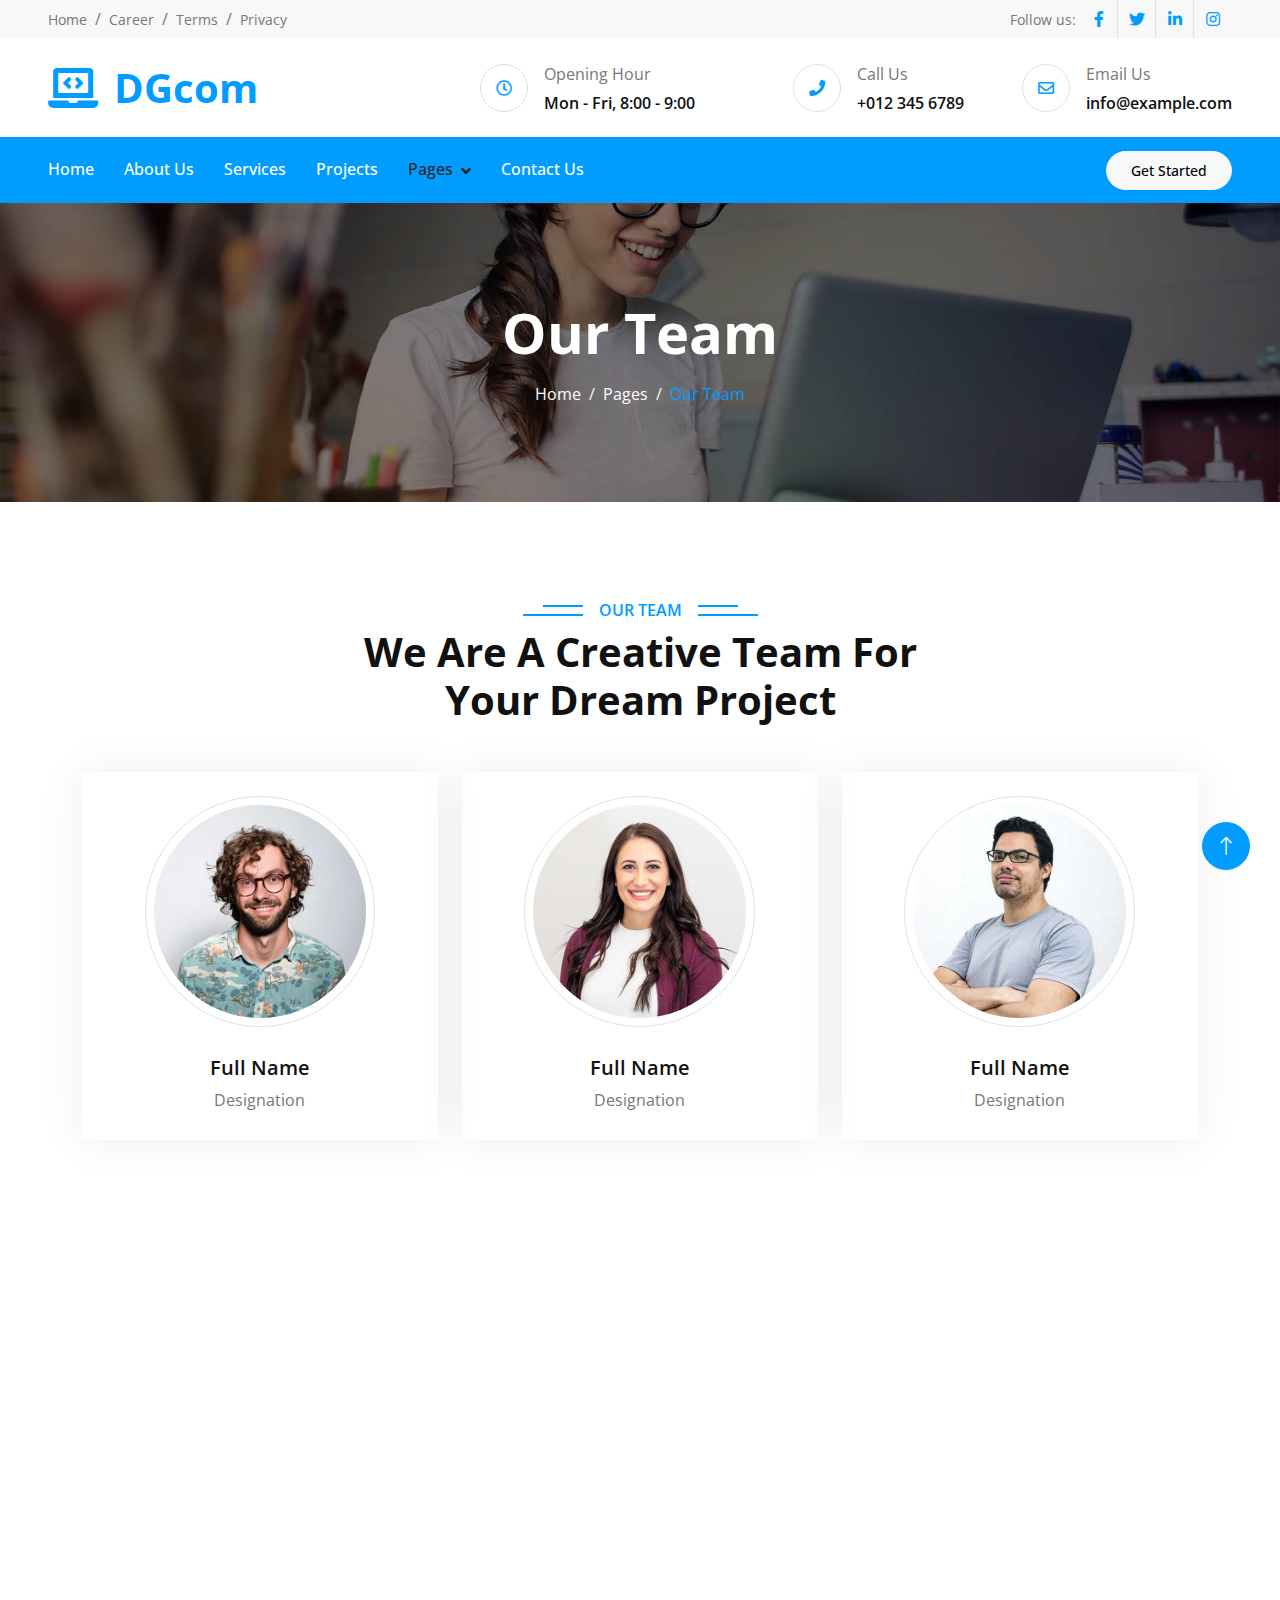
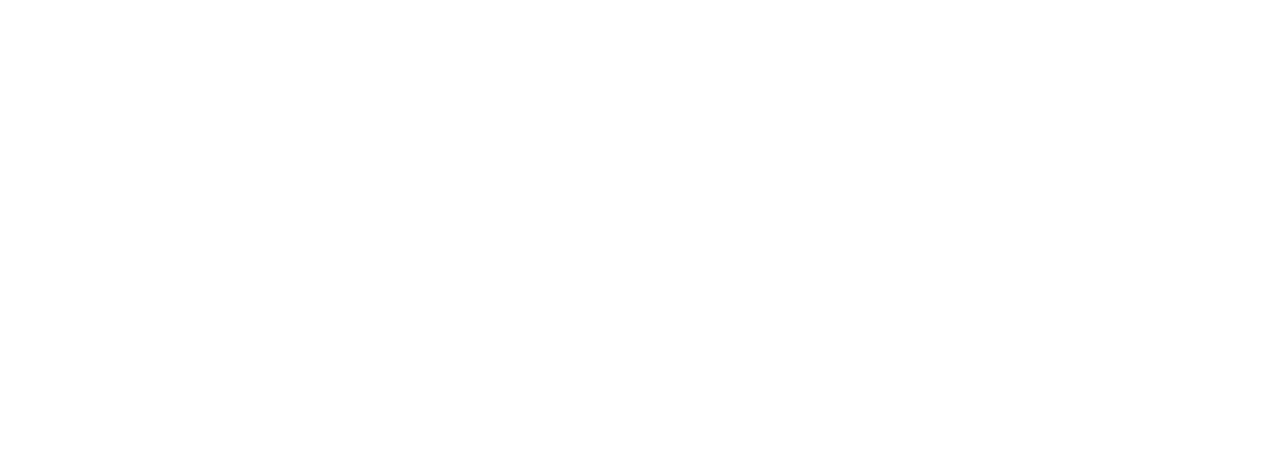
<file: content/templates/moban6534/team.html>
<!DOCTYPE html>
<html lang="en">
<head>
    <meta charset="utf-8">
    <title>DGcom - Web Design Agency HTML Template</title>
    <meta content="width=device-width, initial-scale=1.0" name="viewport">
    <meta content="" name="keywords">
    <meta content="" name="description">


    <link rel="preconnect" href="https://fonts.googleapis.com/">
    <link rel="preconnect" href="https://fonts.gstatic.com/" crossorigin="">
    <link href="static/css/css2.css" rel="stylesheet">

    <link href="static/css/all.min.css" rel="stylesheet">
    <link href="static/css/bootstrap-icons.css" rel="stylesheet">

    <link href="static/css/animate.min.css" rel="stylesheet">
    <link href="static/css/owl.carousel.min.css" rel="stylesheet">
    <link href="static/css/lightbox.min.css" rel="stylesheet">

    <link href="static/css/bootstrap.min.css" rel="stylesheet">

    <link href="static/css/style.css" rel="stylesheet">
</head>
<body>

<div id="spinner" class="show bg-white position-fixed translate-middle w-100 vh-100 top-50 start-50 d-flex align-items-center justify-content-center">
    <div class="spinner-border position-relative text-primary" style="width: 6rem; height: 6rem;" role="status"></div>
    <i class="fa fa-laptop-code fa-2x text-primary position-absolute top-50 start-50 translate-middle"></i>
</div>


<div class="container-fluid bg-light px-0 wow fadeIn" data-wow-delay="0.1s">
    <div class="row gx-0 align-items-center d-none d-lg-flex">
        <div class="col-lg-6 px-5 text-start">
            <ol class="breadcrumb mb-0">
                <li class="breadcrumb-item"><a class="small text-secondary" href="#">Home</a></li>
                <li class="breadcrumb-item"><a class="small text-secondary" href="#">Career</a></li>
                <li class="breadcrumb-item"><a class="small text-secondary" href="#">Terms</a></li>
                <li class="breadcrumb-item"><a class="small text-secondary" href="#">Privacy</a></li>
            </ol>
        </div>
        <div class="col-lg-6 px-5 text-end">
            <small>Follow us:</small>
            <div class="h-100 d-inline-flex align-items-center">
                <a class="btn-square text-primary border-end rounded-0" href=""><i class="fab fa-facebook-f"></i></a>
                <a class="btn-square text-primary border-end rounded-0" href=""><i class="fab fa-twitter"></i></a>
                <a class="btn-square text-primary border-end rounded-0" href=""><i class="fab fa-linkedin-in"></i></a>
                <a class="btn-square text-primary pe-0" href=""><i class="fab fa-instagram"></i></a>
            </div>
        </div>
    </div>
</div>


<div class="container-fluid py-4 px-5 wow fadeIn" data-wow-delay="0.1s">
    <div class="row align-items-center top-bar">
        <div class="col-lg-4 col-md-12 text-center text-lg-start">
            <a href="" class="navbar-brand m-0 p-0">
                <h1 class="fw-bold text-primary m-0"><i class="fa fa-laptop-code me-3"></i>DGcom</h1>

            </a>
        </div>
        <div class="col-lg-8 col-md-7 d-none d-lg-block">
            <div class="row">
                <div class="col-4">
                    <div class="d-flex align-items-center justify-content-end">
                        <div class="flex-shrink-0 btn-lg-square border rounded-circle">
                            <i class="far fa-clock text-primary"></i>
                        </div>
                        <div class="ps-3">
                            <p class="mb-2">Opening Hour</p>
                            <h6 class="mb-0">Mon - Fri, 8:00 - 9:00</h6>
                        </div>
                    </div>
                </div>
                <div class="col-4">
                    <div class="d-flex align-items-center justify-content-end">
                        <div class="flex-shrink-0 btn-lg-square border rounded-circle">
                            <i class="fa fa-phone text-primary"></i>
                        </div>
                        <div class="ps-3">
                            <p class="mb-2">Call Us</p>
                            <h6 class="mb-0">+012 345 6789</h6>
                        </div>
                    </div>
                </div>
                <div class="col-4">
                    <div class="d-flex align-items-center justify-content-end">
                        <div class="flex-shrink-0 btn-lg-square border rounded-circle">
                            <i class="far fa-envelope text-primary"></i>
                        </div>
                        <div class="ps-3">
                            <p class="mb-2">Email Us</p>
                            <h6 class="mb-0"><a href="email-protection.html" class="__cf_email__" data-cfemail="036a6d656c43667b626e736f662d606c6e">[email&#160;protected]</a>
                            </h6>
                        </div>
                    </div>
                </div>
            </div>
        </div>
    </div>
</div>


<nav class="navbar navbar-expand-lg bg-primary navbar-dark sticky-top py-lg-0 px-lg-5 wow fadeIn" data-wow-delay="0.1s">
    <a href="#" class="navbar-brand ms-3 d-lg-none">MENU</a>
    <button type="button" class="navbar-toggler me-3" data-bs-toggle="collapse" data-bs-target="#navbarCollapse">
        <span class="navbar-toggler-icon"></span>
    </button>
    <div class="collapse navbar-collapse" id="navbarCollapse">
        <div class="navbar-nav me-auto p-3 p-lg-0">
            <a href="index1.html" class="nav-item nav-link">Home</a>
            <a href="about.html" class="nav-item nav-link">About Us</a>
            <a href="service.html" class="nav-item nav-link">Services</a>
            <a href="project.html" class="nav-item nav-link">Projects</a>
            <div class="nav-item dropdown">
                <a href="#" class="nav-link dropdown-toggle active" data-bs-toggle="dropdown">Pages</a>
                <div class="dropdown-menu border-0 rounded-0 rounded-bottom m-0">
                    <a href="feature.html" class="dropdown-item">Features</a>
                    <a href="" class="dropdown-item active">Our Team</a>
                    <a href="testimonial.html" class="dropdown-item">Testimonial</a>
                    <a href="404.html" class="dropdown-item">404 Page</a>
                </div>
            </div>
            <a href="contact.html" class="nav-item nav-link">Contact Us</a>
        </div>
        <a href="#" class="btn btn-sm btn-light rounded-pill py-2 px-4 d-none d-lg-block">Get Started</a>
    </div>
</nav>


<div class="container-fluid page-header py-5 mb-5 wow fadeIn" data-wow-delay="0.1s">
    <div class="container text-center py-5">
        <h1 class="display-4 text-white animated slideInDown mb-3">Our Team</h1>
        <nav aria-label="breadcrumb animated slideInDown">
            <ol class="breadcrumb justify-content-center mb-0">
                <li class="breadcrumb-item"><a class="text-white" href="#">Home</a></li>
                <li class="breadcrumb-item"><a class="text-white" href="#">Pages</a></li>
                <li class="breadcrumb-item text-primary active" aria-current="page">Our Team</li>
            </ol>
        </nav>
    </div>
</div>


<div class="container-xxl py-5">
    <div class="container">
        <div class="text-center mx-auto mb-5 wow fadeInUp" data-wow-delay="0.1s" style="max-width: 600px;">
            <h6 class="section-title bg-white text-center text-primary px-3">Our Team</h6>
            <h1 class="display-6 mb-4">We Are A Creative Team For Your Dream Project</h1>
        </div>
        <div class="row g-4">
            <div class="col-lg-4 col-md-6 wow fadeInUp" data-wow-delay="0.1s">
                <div class="team-item text-center p-4">
                    <img class="img-fluid border rounded-circle w-75 p-2 mb-4" src="static/picture/team-1.jpg" alt="">
                    <div class="team-text">
                        <div class="team-title">
                            <h5>Full Name</h5>
                            <span>Designation</span>
                        </div>
                        <div class="team-social">
                            <a class="btn btn-square btn-primary rounded-circle" href=""><i class="fab fa-facebook-f"></i></a>
                            <a class="btn btn-square btn-primary rounded-circle" href=""><i class="fab fa-twitter"></i></a>
                            <a class="btn btn-square btn-primary rounded-circle" href=""><i class="fab fa-instagram"></i></a>
                        </div>
                    </div>
                </div>
            </div>
            <div class="col-lg-4 col-md-6 wow fadeInUp" data-wow-delay="0.3s">
                <div class="team-item text-center p-4">
                    <img class="img-fluid border rounded-circle w-75 p-2 mb-4" src="static/picture/team-2.jpg" alt="">
                    <div class="team-text">
                        <div class="team-title">
                            <h5>Full Name</h5>
                            <span>Designation</span>
                        </div>
                        <div class="team-social">
                            <a class="btn btn-square btn-primary rounded-circle" href=""><i class="fab fa-facebook-f"></i></a>
                            <a class="btn btn-square btn-primary rounded-circle" href=""><i class="fab fa-twitter"></i></a>
                            <a class="btn btn-square btn-primary rounded-circle" href=""><i class="fab fa-instagram"></i></a>
                        </div>
                    </div>
                </div>
            </div>
            <div class="col-lg-4 col-md-6 wow fadeInUp" data-wow-delay="0.5s">
                <div class="team-item text-center p-4">
                    <img class="img-fluid border rounded-circle w-75 p-2 mb-4" src="static/picture/team-3.jpg" alt="">
                    <div class="team-text">
                        <div class="team-title">
                            <h5>Full Name</h5>
                            <span>Designation</span>
                        </div>
                        <div class="team-social">
                            <a class="btn btn-square btn-primary rounded-circle" href=""><i class="fab fa-facebook-f"></i></a>
                            <a class="btn btn-square btn-primary rounded-circle" href=""><i class="fab fa-twitter"></i></a>
                            <a class="btn btn-square btn-primary rounded-circle" href=""><i class="fab fa-instagram"></i></a>
                        </div>
                    </div>
                </div>
            </div>
            <div class="col-lg-4 col-md-6 wow fadeInUp" data-wow-delay="0.1s">
                <div class="team-item text-center p-4">
                    <img class="img-fluid border rounded-circle w-75 p-2 mb-4" src="static/picture/team-2.jpg" alt="">
                    <div class="team-text">
                        <div class="team-title">
                            <h5>Full Name</h5>
                            <span>Designation</span>
                        </div>
                        <div class="team-social">
                            <a class="btn btn-square btn-primary rounded-circle" href=""><i class="fab fa-facebook-f"></i></a>
                            <a class="btn btn-square btn-primary rounded-circle" href=""><i class="fab fa-twitter"></i></a>
                            <a class="btn btn-square btn-primary rounded-circle" href=""><i class="fab fa-instagram"></i></a>
                        </div>
                    </div>
                </div>
            </div>
            <div class="col-lg-4 col-md-6 wow fadeInUp" data-wow-delay="0.3s">
                <div class="team-item text-center p-4">
                    <img class="img-fluid border rounded-circle w-75 p-2 mb-4" src="static/picture/team-3.jpg" alt="">
                    <div class="team-text">
                        <div class="team-title">
                            <h5>Full Name</h5>
                            <span>Designation</span>
                        </div>
                        <div class="team-social">
                            <a class="btn btn-square btn-primary rounded-circle" href=""><i class="fab fa-facebook-f"></i></a>
                            <a class="btn btn-square btn-primary rounded-circle" href=""><i class="fab fa-twitter"></i></a>
                            <a class="btn btn-square btn-primary rounded-circle" href=""><i class="fab fa-instagram"></i></a>
                        </div>
                    </div>
                </div>
            </div>
            <div class="col-lg-4 col-md-6 wow fadeInUp" data-wow-delay="0.5s">
                <div class="team-item text-center p-4">
                    <img class="img-fluid border rounded-circle w-75 p-2 mb-4" src="static/picture/team-1.jpg" alt="">
                    <div class="team-text">
                        <div class="team-title">
                            <h5>Full Name</h5>
                            <span>Designation</span>
                        </div>
                        <div class="team-social">
                            <a class="btn btn-square btn-primary rounded-circle" href=""><i class="fab fa-facebook-f"></i></a>
                            <a class="btn btn-square btn-primary rounded-circle" href=""><i class="fab fa-twitter"></i></a>
                            <a class="btn btn-square btn-primary rounded-circle" href=""><i class="fab fa-instagram"></i></a>
                        </div>
                    </div>
                </div>
            </div>
        </div>
    </div>
</div>


<div class="container-fluid bg-dark text-body footer mt-5 pt-5 wow fadeIn" data-wow-delay="0.1s">
    <div class="container py-5">
        <div class="row g-5">
            <div class="col-lg-3 col-md-6">
                <h5 class="text-light mb-4">Address</h5>
                <p class="mb-2"><i class="fa fa-map-marker-alt me-3"></i>123 Street, New York, USA</p>
                <p class="mb-2"><i class="fa fa-phone-alt me-3"></i>+012 345 67890</p>
                <p class="mb-2"><i class="fa fa-envelope me-3"></i><a href="email-protection.html" class="__cf_email__"
                                                                      data-cfemail="9bf2f5fdf4dbfee3faf6ebf7feb5f8f4f6">[email&#160;protected]</a></p>
                <div class="d-flex pt-2">
                    <a class="btn btn-square btn-outline-secondary rounded-circle me-1" href=""><i class="fab fa-twitter"></i></a>
                    <a class="btn btn-square btn-outline-secondary rounded-circle me-1" href=""><i class="fab fa-facebook-f"></i></a>
                    <a class="btn btn-square btn-outline-secondary rounded-circle me-1" href=""><i class="fab fa-youtube"></i></a>
                    <a class="btn btn-square btn-outline-secondary rounded-circle me-0" href=""><i class="fab fa-linkedin-in"></i></a>
                </div>
            </div>
            <div class="col-lg-3 col-md-6">
                <h5 class="text-light mb-4">Quick Links</h5>
                <a class="btn btn-link" href="">About Us</a>
                <a class="btn btn-link" href="">Contact Us</a>
                <a class="btn btn-link" href="">Our Services</a>
                <a class="btn btn-link" href="">Terms & Condition</a>
                <a class="btn btn-link" href="">Support</a>
            </div>
            <div class="col-lg-3 col-md-6">
                <h5 class="text-light mb-4">Gallery</h5>
                <div class="row g-2">
                    <div class="col-4">
                        <img class="img-fluid rounded" src="static/picture/project-1.jpg" alt="Image">
                    </div>
                    <div class="col-4">
                        <img class="img-fluid rounded" src="static/picture/project-2.jpg" alt="Image">
                    </div>
                    <div class="col-4">
                        <img class="img-fluid rounded" src="static/picture/project-3.jpg" alt="Image">
                    </div>
                    <div class="col-4">
                        <img class="img-fluid rounded" src="static/picture/project-4.jpg" alt="Image">
                    </div>
                    <div class="col-4">
                        <img class="img-fluid rounded" src="static/picture/project-5.jpg" alt="Image">
                    </div>
                    <div class="col-4">
                        <img class="img-fluid rounded" src="static/picture/project-6.jpg" alt="Image">
                    </div>
                </div>
            </div>
            <div class="col-lg-3 col-md-6">
                <h5 class="text-light mb-4">Newsletter</h5>
                <p>Dolor amet sit justo amet elitr clita ipsum elitr est.</p>
                <div class="position-relative mx-auto" style="max-width: 400px;">
                    <input class="form-control bg-transparent border-secondary w-100 py-3 ps-4 pe-5" type="text" placeholder="Your email">
                    <button type="button" class="btn btn-primary py-2 position-absolute top-0 end-0 mt-2 me-2">SignUp</button>
                </div>
            </div>
        </div>
    </div>
    <div class="container-fluid copyright">
        <div class="container">
            <div class="row">
                <div class="col-md-6 text-center text-md-start mb-3 mb-md-0">
                    Copyright &copy; 2022.Company name All rights reserved.<a target="_blank" href="https://sc.chinaz.com/moban/">&#x7F51;&#x9875;&#x6A21;&#x677F;</a>
                </div>
                <div class="col-md-6 text-center text-md-end">


                </div>
            </div>
        </div>
    </div>
</div>


<a href="#" class="btn btn-lg btn-primary btn-lg-square rounded-circle back-to-top"><i class="bi bi-arrow-up"></i></a>

<script data-cfasync="false" src="static/js/email-decode.min.js"></script>
<script src="static/js/jquery-3.4.1.min.js" type="05676594063cbd67289a8a15-text/javascript"></script>
<script src="static/js/bootstrap.bundle.min.js" type="05676594063cbd67289a8a15-text/javascript"></script>
<script src="static/js/wow.min.js" type="05676594063cbd67289a8a15-text/javascript"></script>
<script src="static/js/easing.min.js" type="05676594063cbd67289a8a15-text/javascript"></script>
<script src="static/js/waypoints.min.js" type="05676594063cbd67289a8a15-text/javascript"></script>
<script src="static/js/counterup.min.js" type="05676594063cbd67289a8a15-text/javascript"></script>
<script src="static/js/owl.carousel.min.js" type="05676594063cbd67289a8a15-text/javascript"></script>
<script src="static/js/lightbox.min.js" type="05676594063cbd67289a8a15-text/javascript"></script>

<script src="static/js/main.js" type="05676594063cbd67289a8a15-text/javascript"></script>
<script src="static/js/rocket-loader.min.js" data-cf-settings="05676594063cbd67289a8a15-|49" defer=""></script>
</body>
</html>
</file>
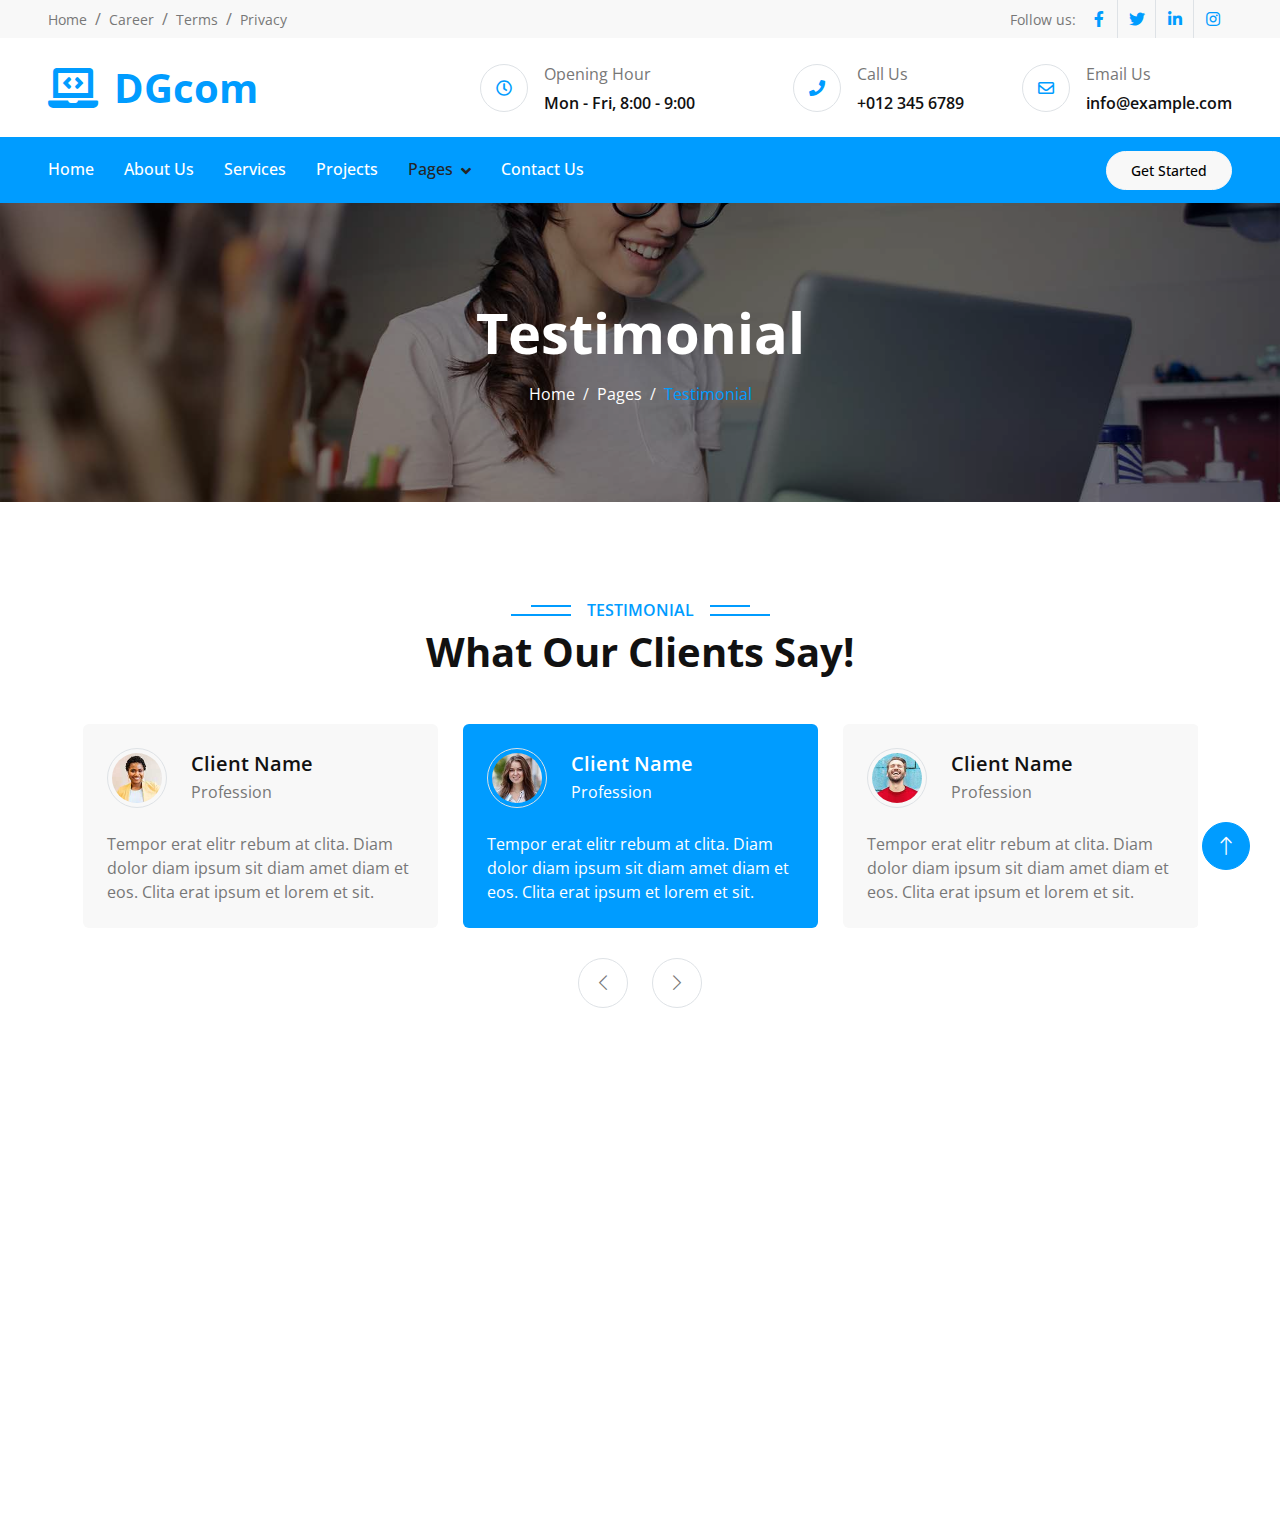
<file: content/templates/moban6534/testimonial.html>
<!DOCTYPE html>
<html lang="en">
<head>
    <meta charset="utf-8">
    <title>DGcom - Web Design Agency HTML Template</title>
    <meta content="width=device-width, initial-scale=1.0" name="viewport">
    <meta content="" name="keywords">
    <meta content="" name="description">


    <link rel="preconnect" href="https://fonts.googleapis.com/">
    <link rel="preconnect" href="https://fonts.gstatic.com/" crossorigin="">
    <link href="static/css/css2.css" rel="stylesheet">

    <link href="static/css/all.min.css" rel="stylesheet">
    <link href="static/css/bootstrap-icons.css" rel="stylesheet">

    <link href="static/css/animate.min.css" rel="stylesheet">
    <link href="static/css/owl.carousel.min.css" rel="stylesheet">
    <link href="static/css/lightbox.min.css" rel="stylesheet">

    <link href="static/css/bootstrap.min.css" rel="stylesheet">

    <link href="static/css/style.css" rel="stylesheet">
</head>
<body>

<div id="spinner" class="show bg-white position-fixed translate-middle w-100 vh-100 top-50 start-50 d-flex align-items-center justify-content-center">
    <div class="spinner-border position-relative text-primary" style="width: 6rem; height: 6rem;" role="status"></div>
    <i class="fa fa-laptop-code fa-2x text-primary position-absolute top-50 start-50 translate-middle"></i>
</div>


<div class="container-fluid bg-light px-0 wow fadeIn" data-wow-delay="0.1s">
    <div class="row gx-0 align-items-center d-none d-lg-flex">
        <div class="col-lg-6 px-5 text-start">
            <ol class="breadcrumb mb-0">
                <li class="breadcrumb-item"><a class="small text-secondary" href="#">Home</a></li>
                <li class="breadcrumb-item"><a class="small text-secondary" href="#">Career</a></li>
                <li class="breadcrumb-item"><a class="small text-secondary" href="#">Terms</a></li>
                <li class="breadcrumb-item"><a class="small text-secondary" href="#">Privacy</a></li>
            </ol>
        </div>
        <div class="col-lg-6 px-5 text-end">
            <small>Follow us:</small>
            <div class="h-100 d-inline-flex align-items-center">
                <a class="btn-square text-primary border-end rounded-0" href=""><i class="fab fa-facebook-f"></i></a>
                <a class="btn-square text-primary border-end rounded-0" href=""><i class="fab fa-twitter"></i></a>
                <a class="btn-square text-primary border-end rounded-0" href=""><i class="fab fa-linkedin-in"></i></a>
                <a class="btn-square text-primary pe-0" href=""><i class="fab fa-instagram"></i></a>
            </div>
        </div>
    </div>
</div>


<div class="container-fluid py-4 px-5 wow fadeIn" data-wow-delay="0.1s">
    <div class="row align-items-center top-bar">
        <div class="col-lg-4 col-md-12 text-center text-lg-start">
            <a href="" class="navbar-brand m-0 p-0">
                <h1 class="fw-bold text-primary m-0"><i class="fa fa-laptop-code me-3"></i>DGcom</h1>

            </a>
        </div>
        <div class="col-lg-8 col-md-7 d-none d-lg-block">
            <div class="row">
                <div class="col-4">
                    <div class="d-flex align-items-center justify-content-end">
                        <div class="flex-shrink-0 btn-lg-square border rounded-circle">
                            <i class="far fa-clock text-primary"></i>
                        </div>
                        <div class="ps-3">
                            <p class="mb-2">Opening Hour</p>
                            <h6 class="mb-0">Mon - Fri, 8:00 - 9:00</h6>
                        </div>
                    </div>
                </div>
                <div class="col-4">
                    <div class="d-flex align-items-center justify-content-end">
                        <div class="flex-shrink-0 btn-lg-square border rounded-circle">
                            <i class="fa fa-phone text-primary"></i>
                        </div>
                        <div class="ps-3">
                            <p class="mb-2">Call Us</p>
                            <h6 class="mb-0">+012 345 6789</h6>
                        </div>
                    </div>
                </div>
                <div class="col-4">
                    <div class="d-flex align-items-center justify-content-end">
                        <div class="flex-shrink-0 btn-lg-square border rounded-circle">
                            <i class="far fa-envelope text-primary"></i>
                        </div>
                        <div class="ps-3">
                            <p class="mb-2">Email Us</p>
                            <h6 class="mb-0"><a href="email-protection.html" class="__cf_email__" data-cfemail="6f060109002f0a170e021f030a410c0002">[email&#160;protected]</a>
                            </h6>
                        </div>
                    </div>
                </div>
            </div>
        </div>
    </div>
</div>


<nav class="navbar navbar-expand-lg bg-primary navbar-dark sticky-top py-lg-0 px-lg-5 wow fadeIn" data-wow-delay="0.1s">
    <a href="#" class="navbar-brand ms-3 d-lg-none">MENU</a>
    <button type="button" class="navbar-toggler me-3" data-bs-toggle="collapse" data-bs-target="#navbarCollapse">
        <span class="navbar-toggler-icon"></span>
    </button>
    <div class="collapse navbar-collapse" id="navbarCollapse">
        <div class="navbar-nav me-auto p-3 p-lg-0">
            <a href="index1.html" class="nav-item nav-link">Home</a>
            <a href="about.html" class="nav-item nav-link">About Us</a>
            <a href="service.html" class="nav-item nav-link">Services</a>
            <a href="project.html" class="nav-item nav-link">Projects</a>
            <div class="nav-item dropdown">
                <a href="#" class="nav-link dropdown-toggle active" data-bs-toggle="dropdown">Pages</a>
                <div class="dropdown-menu border-0 rounded-0 rounded-bottom m-0">
                    <a href="feature.html" class="dropdown-item">Features</a>
                    <a href="team.html" class="dropdown-item">Our Team</a>
                    <a href="" class="dropdown-item active">Testimonial</a>
                    <a href="404.html" class="dropdown-item">404 Page</a>
                </div>
            </div>
            <a href="contact.html" class="nav-item nav-link">Contact Us</a>
        </div>
        <a href="#" class="btn btn-sm btn-light rounded-pill py-2 px-4 d-none d-lg-block">Get Started</a>
    </div>
</nav>


<div class="container-fluid page-header py-5 mb-5 wow fadeIn" data-wow-delay="0.1s">
    <div class="container text-center py-5">
        <h1 class="display-4 text-white animated slideInDown mb-3">Testimonial</h1>
        <nav aria-label="breadcrumb animated slideInDown">
            <ol class="breadcrumb justify-content-center mb-0">
                <li class="breadcrumb-item"><a class="text-white" href="#">Home</a></li>
                <li class="breadcrumb-item"><a class="text-white" href="#">Pages</a></li>
                <li class="breadcrumb-item text-primary active" aria-current="page">Testimonial</li>
            </ol>
        </nav>
    </div>
</div>


<div class="container-xxl py-5">
    <div class="container">
        <div class="text-center mx-auto mb-5 wow fadeInUp" data-wow-delay="0.1s" style="max-width: 600px;">
            <h6 class="section-title bg-white text-center text-primary px-3">Testimonial</h6>
            <h1 class="display-6 mb-4">What Our Clients Say!</h1>
        </div>
        <div class="owl-carousel testimonial-carousel wow fadeInUp" data-wow-delay="0.1s">
            <div class="testimonial-item bg-light rounded p-4">
                <div class="d-flex align-items-center mb-4">
                    <img class="flex-shrink-0 rounded-circle border p-1" src="static/picture/testimonial-1.jpg" alt="">
                    <div class="ms-4">
                        <h5 class="mb-1">Client Name</h5>
                        <span>Profession</span>
                    </div>
                </div>
                <p class="mb-0">Tempor erat elitr rebum at clita. Diam dolor diam ipsum sit diam amet diam et eos. Clita erat ipsum et lorem et sit.</p>
            </div>
            <div class="testimonial-item bg-light rounded p-4">
                <div class="d-flex align-items-center mb-4">
                    <img class="flex-shrink-0 rounded-circle border p-1" src="static/picture/testimonial-2.jpg" alt="">
                    <div class="ms-4">
                        <h5 class="mb-1">Client Name</h5>
                        <span>Profession</span>
                    </div>
                </div>
                <p class="mb-0">Tempor erat elitr rebum at clita. Diam dolor diam ipsum sit diam amet diam et eos. Clita erat ipsum et lorem et sit.</p>
            </div>
            <div class="testimonial-item bg-light rounded p-4">
                <div class="d-flex align-items-center mb-4">
                    <img class="flex-shrink-0 rounded-circle border p-1" src="static/picture/testimonial-3.jpg" alt="">
                    <div class="ms-4">
                        <h5 class="mb-1">Client Name</h5>
                        <span>Profession</span>
                    </div>
                </div>
                <p class="mb-0">Tempor erat elitr rebum at clita. Diam dolor diam ipsum sit diam amet diam et eos. Clita erat ipsum et lorem et sit.</p>
            </div>
            <div class="testimonial-item bg-light rounded p-4">
                <div class="d-flex align-items-center mb-4">
                    <img class="flex-shrink-0 rounded-circle border p-1" src="static/picture/testimonial-4.jpg" alt="">
                    <div class="ms-4">
                        <h5 class="mb-1">Client Name</h5>
                        <span>Profession</span>
                    </div>
                </div>
                <p class="mb-0">Tempor erat elitr rebum at clita. Diam dolor diam ipsum sit diam amet diam et eos. Clita erat ipsum et lorem et sit.</p>
            </div>
        </div>
    </div>
</div>


<div class="container-fluid bg-dark text-body footer mt-5 pt-5 wow fadeIn" data-wow-delay="0.1s">
    <div class="container py-5">
        <div class="row g-5">
            <div class="col-lg-3 col-md-6">
                <h5 class="text-light mb-4">Address</h5>
                <p class="mb-2"><i class="fa fa-map-marker-alt me-3"></i>123 Street, New York, USA</p>
                <p class="mb-2"><i class="fa fa-phone-alt me-3"></i>+012 345 67890</p>
                <p class="mb-2"><i class="fa fa-envelope me-3"></i><a href="email-protection.html" class="__cf_email__"
                                                                      data-cfemail="9ff6f1f9f0dffae7fef2eff3fab1fcf0f2">[email&#160;protected]</a></p>
                <div class="d-flex pt-2">
                    <a class="btn btn-square btn-outline-secondary rounded-circle me-1" href=""><i class="fab fa-twitter"></i></a>
                    <a class="btn btn-square btn-outline-secondary rounded-circle me-1" href=""><i class="fab fa-facebook-f"></i></a>
                    <a class="btn btn-square btn-outline-secondary rounded-circle me-1" href=""><i class="fab fa-youtube"></i></a>
                    <a class="btn btn-square btn-outline-secondary rounded-circle me-0" href=""><i class="fab fa-linkedin-in"></i></a>
                </div>
            </div>
            <div class="col-lg-3 col-md-6">
                <h5 class="text-light mb-4">Quick Links</h5>
                <a class="btn btn-link" href="">About Us</a>
                <a class="btn btn-link" href="">Contact Us</a>
                <a class="btn btn-link" href="">Our Services</a>
                <a class="btn btn-link" href="">Terms & Condition</a>
                <a class="btn btn-link" href="">Support</a>
            </div>
            <div class="col-lg-3 col-md-6">
                <h5 class="text-light mb-4">Gallery</h5>
                <div class="row g-2">
                    <div class="col-4">
                        <img class="img-fluid rounded" src="static/picture/project-1.jpg" alt="Image">
                    </div>
                    <div class="col-4">
                        <img class="img-fluid rounded" src="static/picture/project-2.jpg" alt="Image">
                    </div>
                    <div class="col-4">
                        <img class="img-fluid rounded" src="static/picture/project-3.jpg" alt="Image">
                    </div>
                    <div class="col-4">
                        <img class="img-fluid rounded" src="static/picture/project-4.jpg" alt="Image">
                    </div>
                    <div class="col-4">
                        <img class="img-fluid rounded" src="static/picture/project-5.jpg" alt="Image">
                    </div>
                    <div class="col-4">
                        <img class="img-fluid rounded" src="static/picture/project-6.jpg" alt="Image">
                    </div>
                </div>
            </div>
            <div class="col-lg-3 col-md-6">
                <h5 class="text-light mb-4">Newsletter</h5>
                <p>Dolor amet sit justo amet elitr clita ipsum elitr est.</p>
                <div class="position-relative mx-auto" style="max-width: 400px;">
                    <input class="form-control bg-transparent border-secondary w-100 py-3 ps-4 pe-5" type="text" placeholder="Your email">
                    <button type="button" class="btn btn-primary py-2 position-absolute top-0 end-0 mt-2 me-2">SignUp</button>
                </div>
            </div>
        </div>
    </div>
    <div class="container-fluid copyright">
        <div class="container">
            <div class="row">
                <div class="col-md-6 text-center text-md-start mb-3 mb-md-0">
                    Copyright &copy; 2022.Company name All rights reserved.<a target="_blank" href="https://sc.chinaz.com/moban/">&#x7F51;&#x9875;&#x6A21;&#x677F;</a>
                </div>
                <div class="col-md-6 text-center text-md-end">


                </div>
            </div>
        </div>
    </div>
</div>


<a href="#" class="btn btn-lg btn-primary btn-lg-square rounded-circle back-to-top"><i class="bi bi-arrow-up"></i></a>

<script data-cfasync="false" src="static/js/email-decode.min.js"></script>
<script src="static/js/jquery-3.4.1.min.js" type="387702439a781f66de7d3447-text/javascript"></script>
<script src="static/js/bootstrap.bundle.min.js" type="387702439a781f66de7d3447-text/javascript"></script>
<script src="static/js/wow.min.js" type="387702439a781f66de7d3447-text/javascript"></script>
<script src="static/js/easing.min.js" type="387702439a781f66de7d3447-text/javascript"></script>
<script src="static/js/waypoints.min.js" type="387702439a781f66de7d3447-text/javascript"></script>
<script src="static/js/counterup.min.js" type="387702439a781f66de7d3447-text/javascript"></script>
<script src="static/js/owl.carousel.min.js" type="387702439a781f66de7d3447-text/javascript"></script>
<script src="static/js/lightbox.min.js" type="387702439a781f66de7d3447-text/javascript"></script>

<script src="static/js/main.js" type="387702439a781f66de7d3447-text/javascript"></script>
<script src="static/js/rocket-loader.min.js" data-cf-settings="387702439a781f66de7d3447-|49" defer=""></script>
</body>
</html>
</file>
<file: content/templates/moban6534/static/css/css2.css>
/* cyrillic-ext */
@font-face {
  font-family: 'Open Sans';
  font-style: normal;
  font-weight: 400;
  font-stretch: 100%;
  font-display: swap;
  src: url(../font/memvYaGs126MiZpBA-UvWbX2vVnXBbObj2OVTSKmu1aB.woff2) format('woff2');
  unicode-range: U+0460-052F, U+1C80-1C88, U+20B4, U+2DE0-2DFF, U+A640-A69F, U+FE2E-FE2F;
}
/* cyrillic */
@font-face {
  font-family: 'Open Sans';
  font-style: normal;
  font-weight: 400;
  font-stretch: 100%;
  font-display: swap;
  src: url(../font/memvYaGs126MiZpBA-UvWbX2vVnXBbObj2OVTSumu1aB.woff2) format('woff2');
  unicode-range: U+0400-045F, U+0490-0491, U+04B0-04B1, U+2116;
}
/* greek-ext */
@font-face {
  font-family: 'Open Sans';
  font-style: normal;
  font-weight: 400;
  font-stretch: 100%;
  font-display: swap;
  src: url(../font/memvYaGs126MiZpBA-UvWbX2vVnXBbObj2OVTSOmu1aB.woff2) format('woff2');
  unicode-range: U+1F00-1FFF;
}
/* greek */
@font-face {
  font-family: 'Open Sans';
  font-style: normal;
  font-weight: 400;
  font-stretch: 100%;
  font-display: swap;
  src: url(../font/memvYaGs126MiZpBA-UvWbX2vVnXBbObj2OVTSymu1aB.woff2) format('woff2');
  unicode-range: U+0370-03FF;
}
/* hebrew */
@font-face {
  font-family: 'Open Sans';
  font-style: normal;
  font-weight: 400;
  font-stretch: 100%;
  font-display: swap;
  src: url(../font/memvYaGs126MiZpBA-UvWbX2vVnXBbObj2OVTS2mu1aB.woff2) format('woff2');
  unicode-range: U+0590-05FF, U+200C-2010, U+20AA, U+25CC, U+FB1D-FB4F;
}
/* vietnamese */
@font-face {
  font-family: 'Open Sans';
  font-style: normal;
  font-weight: 400;
  font-stretch: 100%;
  font-display: swap;
  src: url(../font/memvYaGs126MiZpBA-UvWbX2vVnXBbObj2OVTSCmu1aB.woff2) format('woff2');
  unicode-range: U+0102-0103, U+0110-0111, U+0128-0129, U+0168-0169, U+01A0-01A1, U+01AF-01B0, U+1EA0-1EF9, U+20AB;
}
/* latin-ext */
@font-face {
  font-family: 'Open Sans';
  font-style: normal;
  font-weight: 400;
  font-stretch: 100%;
  font-display: swap;
  src: url(../font/memvYaGs126MiZpBA-UvWbX2vVnXBbObj2OVTSGmu1aB.woff2) format('woff2');
  unicode-range: U+0100-024F, U+0259, U+1E00-1EFF, U+2020, U+20A0-20AB, U+20AD-20CF, U+2113, U+2C60-2C7F, U+A720-A7FF;
}
/* latin */
@font-face {
  font-family: 'Open Sans';
  font-style: normal;
  font-weight: 400;
  font-stretch: 100%;
  font-display: swap;
  src: url(../font/memvYaGs126MiZpBA-UvWbX2vVnXBbObj2OVTS-muw.woff2) format('woff2');
  unicode-range: U+0000-00FF, U+0131, U+0152-0153, U+02BB-02BC, U+02C6, U+02DA, U+02DC, U+2000-206F, U+2074, U+20AC, U+2122, U+2191, U+2193, U+2212, U+2215, U+FEFF, U+FFFD;
}
/* cyrillic-ext */
@font-face {
  font-family: 'Open Sans';
  font-style: normal;
  font-weight: 500;
  font-stretch: 100%;
  font-display: swap;
  src: url(../font/memvYaGs126MiZpBA-UvWbX2vVnXBbObj2OVTSKmu1aB.woff2) format('woff2');
  unicode-range: U+0460-052F, U+1C80-1C88, U+20B4, U+2DE0-2DFF, U+A640-A69F, U+FE2E-FE2F;
}
/* cyrillic */
@font-face {
  font-family: 'Open Sans';
  font-style: normal;
  font-weight: 500;
  font-stretch: 100%;
  font-display: swap;
  src: url(../font/memvYaGs126MiZpBA-UvWbX2vVnXBbObj2OVTSumu1aB.woff2) format('woff2');
  unicode-range: U+0400-045F, U+0490-0491, U+04B0-04B1, U+2116;
}
/* greek-ext */
@font-face {
  font-family: 'Open Sans';
  font-style: normal;
  font-weight: 500;
  font-stretch: 100%;
  font-display: swap;
  src: url(../font/memvYaGs126MiZpBA-UvWbX2vVnXBbObj2OVTSOmu1aB.woff2) format('woff2');
  unicode-range: U+1F00-1FFF;
}
/* greek */
@font-face {
  font-family: 'Open Sans';
  font-style: normal;
  font-weight: 500;
  font-stretch: 100%;
  font-display: swap;
  src: url(../font/memvYaGs126MiZpBA-UvWbX2vVnXBbObj2OVTSymu1aB.woff2) format('woff2');
  unicode-range: U+0370-03FF;
}
/* hebrew */
@font-face {
  font-family: 'Open Sans';
  font-style: normal;
  font-weight: 500;
  font-stretch: 100%;
  font-display: swap;
  src: url(../font/memvYaGs126MiZpBA-UvWbX2vVnXBbObj2OVTS2mu1aB.woff2) format('woff2');
  unicode-range: U+0590-05FF, U+200C-2010, U+20AA, U+25CC, U+FB1D-FB4F;
}
/* vietnamese */
@font-face {
  font-family: 'Open Sans';
  font-style: normal;
  font-weight: 500;
  font-stretch: 100%;
  font-display: swap;
  src: url(../font/memvYaGs126MiZpBA-UvWbX2vVnXBbObj2OVTSCmu1aB.woff2) format('woff2');
  unicode-range: U+0102-0103, U+0110-0111, U+0128-0129, U+0168-0169, U+01A0-01A1, U+01AF-01B0, U+1EA0-1EF9, U+20AB;
}
/* latin-ext */
@font-face {
  font-family: 'Open Sans';
  font-style: normal;
  font-weight: 500;
  font-stretch: 100%;
  font-display: swap;
  src: url(../font/memvYaGs126MiZpBA-UvWbX2vVnXBbObj2OVTSGmu1aB.woff2) format('woff2');
  unicode-range: U+0100-024F, U+0259, U+1E00-1EFF, U+2020, U+20A0-20AB, U+20AD-20CF, U+2113, U+2C60-2C7F, U+A720-A7FF;
}
/* latin */
@font-face {
  font-family: 'Open Sans';
  font-style: normal;
  font-weight: 500;
  font-stretch: 100%;
  font-display: swap;
  src: url(../font/memvYaGs126MiZpBA-UvWbX2vVnXBbObj2OVTS-muw.woff2) format('woff2');
  unicode-range: U+0000-00FF, U+0131, U+0152-0153, U+02BB-02BC, U+02C6, U+02DA, U+02DC, U+2000-206F, U+2074, U+20AC, U+2122, U+2191, U+2193, U+2212, U+2215, U+FEFF, U+FFFD;
}
/* cyrillic-ext */
@font-face {
  font-family: 'Open Sans';
  font-style: normal;
  font-weight: 600;
  font-stretch: 100%;
  font-display: swap;
  src: url(../font/memvYaGs126MiZpBA-UvWbX2vVnXBbObj2OVTSKmu1aB.woff2) format('woff2');
  unicode-range: U+0460-052F, U+1C80-1C88, U+20B4, U+2DE0-2DFF, U+A640-A69F, U+FE2E-FE2F;
}
/* cyrillic */
@font-face {
  font-family: 'Open Sans';
  font-style: normal;
  font-weight: 600;
  font-stretch: 100%;
  font-display: swap;
  src: url(../font/memvYaGs126MiZpBA-UvWbX2vVnXBbObj2OVTSumu1aB.woff2) format('woff2');
  unicode-range: U+0400-045F, U+0490-0491, U+04B0-04B1, U+2116;
}
/* greek-ext */
@font-face {
  font-family: 'Open Sans';
  font-style: normal;
  font-weight: 600;
  font-stretch: 100%;
  font-display: swap;
  src: url(../font/memvYaGs126MiZpBA-UvWbX2vVnXBbObj2OVTSOmu1aB.woff2) format('woff2');
  unicode-range: U+1F00-1FFF;
}
/* greek */
@font-face {
  font-family: 'Open Sans';
  font-style: normal;
  font-weight: 600;
  font-stretch: 100%;
  font-display: swap;
  src: url(../font/memvYaGs126MiZpBA-UvWbX2vVnXBbObj2OVTSymu1aB.woff2) format('woff2');
  unicode-range: U+0370-03FF;
}
/* hebrew */
@font-face {
  font-family: 'Open Sans';
  font-style: normal;
  font-weight: 600;
  font-stretch: 100%;
  font-display: swap;
  src: url(../font/memvYaGs126MiZpBA-UvWbX2vVnXBbObj2OVTS2mu1aB.woff2) format('woff2');
  unicode-range: U+0590-05FF, U+200C-2010, U+20AA, U+25CC, U+FB1D-FB4F;
}
/* vietnamese */
@font-face {
  font-family: 'Open Sans';
  font-style: normal;
  font-weight: 600;
  font-stretch: 100%;
  font-display: swap;
  src: url(../font/memvYaGs126MiZpBA-UvWbX2vVnXBbObj2OVTSCmu1aB.woff2) format('woff2');
  unicode-range: U+0102-0103, U+0110-0111, U+0128-0129, U+0168-0169, U+01A0-01A1, U+01AF-01B0, U+1EA0-1EF9, U+20AB;
}
/* latin-ext */
@font-face {
  font-family: 'Open Sans';
  font-style: normal;
  font-weight: 600;
  font-stretch: 100%;
  font-display: swap;
  src: url(../font/memvYaGs126MiZpBA-UvWbX2vVnXBbObj2OVTSGmu1aB.woff2) format('woff2');
  unicode-range: U+0100-024F, U+0259, U+1E00-1EFF, U+2020, U+20A0-20AB, U+20AD-20CF, U+2113, U+2C60-2C7F, U+A720-A7FF;
}
/* latin */
@font-face {
  font-family: 'Open Sans';
  font-style: normal;
  font-weight: 600;
  font-stretch: 100%;
  font-display: swap;
  src: url(../font/memvYaGs126MiZpBA-UvWbX2vVnXBbObj2OVTS-muw.woff2) format('woff2');
  unicode-range: U+0000-00FF, U+0131, U+0152-0153, U+02BB-02BC, U+02C6, U+02DA, U+02DC, U+2000-206F, U+2074, U+20AC, U+2122, U+2191, U+2193, U+2212, U+2215, U+FEFF, U+FFFD;
}
/* cyrillic-ext */
@font-face {
  font-family: 'Open Sans';
  font-style: normal;
  font-weight: 700;
  font-stretch: 100%;
  font-display: swap;
  src: url(../font/memvYaGs126MiZpBA-UvWbX2vVnXBbObj2OVTSKmu1aB.woff2) format('woff2');
  unicode-range: U+0460-052F, U+1C80-1C88, U+20B4, U+2DE0-2DFF, U+A640-A69F, U+FE2E-FE2F;
}
/* cyrillic */
@font-face {
  font-family: 'Open Sans';
  font-style: normal;
  font-weight: 700;
  font-stretch: 100%;
  font-display: swap;
  src: url(../font/memvYaGs126MiZpBA-UvWbX2vVnXBbObj2OVTSumu1aB.woff2) format('woff2');
  unicode-range: U+0400-045F, U+0490-0491, U+04B0-04B1, U+2116;
}
/* greek-ext */
@font-face {
  font-family: 'Open Sans';
  font-style: normal;
  font-weight: 700;
  font-stretch: 100%;
  font-display: swap;
  src: url(../font/memvYaGs126MiZpBA-UvWbX2vVnXBbObj2OVTSOmu1aB.woff2) format('woff2');
  unicode-range: U+1F00-1FFF;
}
/* greek */
@font-face {
  font-family: 'Open Sans';
  font-style: normal;
  font-weight: 700;
  font-stretch: 100%;
  font-display: swap;
  src: url(../font/memvYaGs126MiZpBA-UvWbX2vVnXBbObj2OVTSymu1aB.woff2) format('woff2');
  unicode-range: U+0370-03FF;
}
/* hebrew */
@font-face {
  font-family: 'Open Sans';
  font-style: normal;
  font-weight: 700;
  font-stretch: 100%;
  font-display: swap;
  src: url(../font/memvYaGs126MiZpBA-UvWbX2vVnXBbObj2OVTS2mu1aB.woff2) format('woff2');
  unicode-range: U+0590-05FF, U+200C-2010, U+20AA, U+25CC, U+FB1D-FB4F;
}
/* vietnamese */
@font-face {
  font-family: 'Open Sans';
  font-style: normal;
  font-weight: 700;
  font-stretch: 100%;
  font-display: swap;
  src: url(../font/memvYaGs126MiZpBA-UvWbX2vVnXBbObj2OVTSCmu1aB.woff2) format('woff2');
  unicode-range: U+0102-0103, U+0110-0111, U+0128-0129, U+0168-0169, U+01A0-01A1, U+01AF-01B0, U+1EA0-1EF9, U+20AB;
}
/* latin-ext */
@font-face {
  font-family: 'Open Sans';
  font-style: normal;
  font-weight: 700;
  font-stretch: 100%;
  font-display: swap;
  src: url(../font/memvYaGs126MiZpBA-UvWbX2vVnXBbObj2OVTSGmu1aB.woff2) format('woff2');
  unicode-range: U+0100-024F, U+0259, U+1E00-1EFF, U+2020, U+20A0-20AB, U+20AD-20CF, U+2113, U+2C60-2C7F, U+A720-A7FF;
}
/* latin */
@font-face {
  font-family: 'Open Sans';
  font-style: normal;
  font-weight: 700;
  font-stretch: 100%;
  font-display: swap;
  src: url(../font/memvYaGs126MiZpBA-UvWbX2vVnXBbObj2OVTS-muw.woff2) format('woff2');
  unicode-range: U+0000-00FF, U+0131, U+0152-0153, U+02BB-02BC, U+02C6, U+02DA, U+02DC, U+2000-206F, U+2074, U+20AC, U+2122, U+2191, U+2193, U+2212, U+2215, U+FEFF, U+FFFD;
}
</file>
<file: content/templates/moban6534/static/css/style.css>
:root{--primary: #009CFF;--secondary: #777777;--light: #F8F8F8;--dark: #252525}.back-to-top{position:fixed;display:none;right:30px;bottom:30px;z-index:99}#spinner{opacity:0;visibility:hidden;transition:opacity .5s ease-out,visibility 0s linear .5s;z-index:99999}#spinner.show{transition:opacity .5s ease-out,visibility 0s linear 0s;visibility:visible;opacity:1}.btn{font-weight:500;transition:.5s}.btn.btn-primary{color:#fff}.btn-square{width:38px;height:38px}.btn-sm-square{width:32px;height:32px}.btn-lg-square{width:48px;height:48px}.btn-square,.btn-sm-square,.btn-lg-square{padding:0;display:flex;align-items:center;justify-content:center;font-weight:400}.navbar .dropdown-toggle::after{border:none;content:"\f107";font-family:"font awesome 5 free";font-weight:900;vertical-align:middle;margin-left:8px}.navbar .navbar-nav .nav-link{margin-right:30px;padding:20px 0;color:#fff;font-weight:500;outline:none}.navbar .navbar-nav .nav-link:hover,.navbar .navbar-nav .nav-link.active{color:var(--dark)}.navbar.sticky-top{top:-100px;transition:.5s}@media(max-width:991.98px){.navbar .navbar-nav .nav-link{margin-right:0;padding:8px 0}.navbar .navbar-nav{margin-top:8px;border-top:1px solid rgba(256,256,256,.1)}}@media(min-width:992px){.navbar .nav-item .dropdown-menu{display:block;visibility:hidden;top:100%;transform:rotateX(-75deg);transform-origin:0% 0%;transition:.5s;opacity:0}.navbar .nav-item:hover .dropdown-menu{transform:rotateX(0deg);visibility:visible;transition:.5s;opacity:1}}#header-carousel .carousel-caption{top:0;left:0;right:0;bottom:0;display:flex;flex-direction:column;align-items:center;justify-content:center;background:rgba(0,0,0,.5);z-index:1}#header-carousel .carousel-control-prev,#header-carousel .carousel-control-next{width:10%}#header-carousel .carousel-control-prev-icon,#header-carousel .carousel-control-next-icon{width:3rem;height:3rem}@media(max-width:768px){#header-carousel .carousel-item{position:relative;min-height:500px}#header-carousel .carousel-item img{position:absolute;width:100%;height:100%;object-fit:cover}}#header-carousel .carousel-indicators [data-bs-target]{width:60px;height:60px;text-indent:0;margin-bottom:15px;border:2px solid #fff;border-radius:60px;overflow:hidden}#header-carousel .carousel-indicators [data-bs-target] img{width:100%;height:100%;object-fit:cover}.page-header{background:linear-gradient(rgba(0,0,0,.5),rgba(0,0,0,.5)),url(../image/carousel-1.jpg) center center no-repeat;background-size:cover}.breadcrumb-item+.breadcrumb-item::before{color:var(--secondary)}.page-header .breadcrumb-item+.breadcrumb-item::before{color:var(--light)}.section-title{position:relative;display:inline-block;text-transform:uppercase}.section-title::before{position:absolute;content:"";width:calc(100% + 80px);height:2px;top:4px;left:-40px;background:var(--primary);z-index:-1}.section-title::after{position:absolute;content:"";width:calc(100% + 120px);height:2px;bottom:4px;left:-60px;background:var(--primary);z-index:-1}.section-title.text-start::before{width:calc(100% + 40px);left:0}.section-title.text-start::after{width:calc(100% + 60px);left:0}.img-border{position:relative;height:100%;min-height:400px}.img-border::before{position:absolute;content:"";top:0;left:0;right:3rem;bottom:3rem;border:5px solid var(--primary);border-radius:6px}.img-border img{position:absolute;top:3rem;left:3rem;width:calc(100% - 3rem);height:calc(100% - 3rem);object-fit:cover;border-radius:6px}.fact-item{transition:.5s}.fact-item:hover{margin-top:-10px;background:#fff!important;box-shadow:0 0 45px rgba(0,0,0,.07)}.service-item{box-shadow:0 0 45px rgba(0,0,0,.07);border:1px solid transparent;transition:.5s}.service-item:hover{margin-top:-10px;box-shadow:none;border:1px solid #dee2e6}.progress{height:5px}.progress .progress-bar{width:0;transition:3s}.project-item a{position:absolute;width:100%;height:100%;top:0;left:0;display:flex;align-items:center;justify-content:center;color:#fff;background:rgba(0,0,0,.5);border-radius:6px;opacity:0;transition:.5s}.project-item:hover a{opacity:1}.project-carousel .owl-dots{display:flex;align-items:center;justify-content:center;flex-wrap:wrap;margin-top:20px}.project-carousel .owl-dot{width:35px;height:35px;margin:3px;display:flex;align-items:center;justify-content:center;border:1px solid #dee2e6;border-radius:35px;transition:.5s}.project-carousel .owl-dot:hover,.project-carousel .owl-dot.active{color:#fff;border-color:var(--primary);background:var(--primary)}.team-item{box-shadow:0 0 45px rgba(0,0,0,.07)}.team-item .team-text{position:relative;height:65px;overflow:hidden}.team-item .team-title{position:absolute;width:100%;height:100%;top:0;left:0;display:flex;flex-direction:column;align-items:center;justify-content:center;transition:.5s}.team-item:hover .team-title{top:-65px}.team-item .team-social{position:absolute;width:100%;height:100%;top:65px;left:0;display:flex;align-items:center;justify-content:center;background:#fff;transition:.5s}.team-item .team-social .btn{margin:0 3px}.team-item:hover .team-social{top:0}.testimonial-carousel .owl-item .testimonial-item img{width:60px;height:60px}.testimonial-carousel .owl-item .testimonial-item,.testimonial-carousel .owl-item .testimonial-item *{transition:.5s}.testimonial-carousel .owl-item.center .testimonial-item{background:var(--primary)!important}.testimonial-carousel .owl-item.center .testimonial-item *{color:#fff!important}.testimonial-carousel .owl-nav{margin-top:30px;display:flex;justify-content:center}.testimonial-carousel .owl-nav .owl-prev,.testimonial-carousel .owl-nav .owl-next{margin:0 12px;width:50px;height:50px;display:flex;align-items:center;justify-content:center;border:1px solid #dee2e6;border-radius:50px;font-size:18px;transition:.5s}.testimonial-carousel .owl-nav .owl-prev:hover,.testimonial-carousel .owl-nav .owl-next:hover{color:#fff;border-color:var(--primary);background:var(--primary)}.footer .btn.btn-link{display:block;margin-bottom:5px;padding:0;text-align:left;color:var(--secondary);font-weight:400;text-transform:capitalize;transition:.3s}.footer .btn.btn-link::before{position:relative;content:"\f105";font-family:"font awesome 5 free";font-weight:900;color:var(--secondary);margin-right:10px}.footer .btn.btn-link:hover{color:var(--primary);letter-spacing:1px;box-shadow:none}.footer .copyright{padding:25px 0;font-size:15px;border-top:1px solid rgba(256,256,256,.1)}.footer .copyright a{color:var(--light)}.footer .copyright a:hover{color:var(--primary)}
</file>
